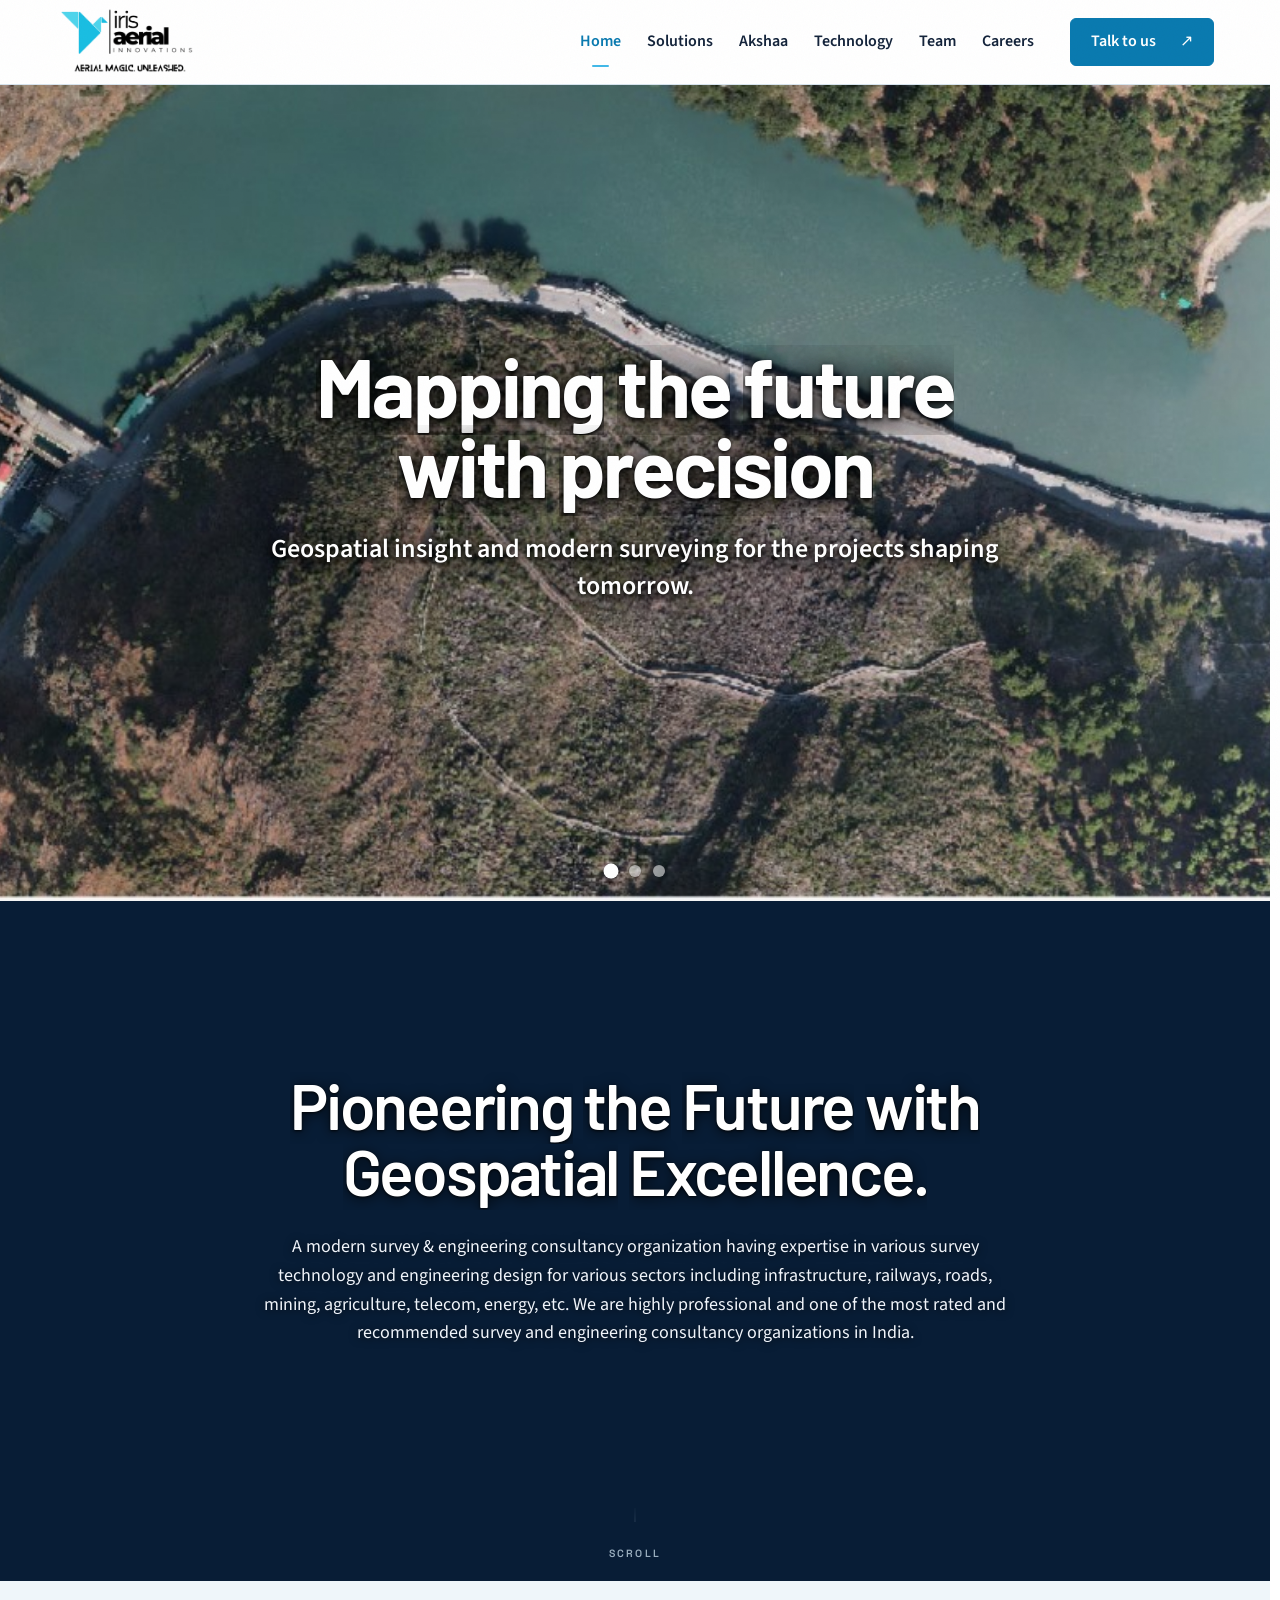
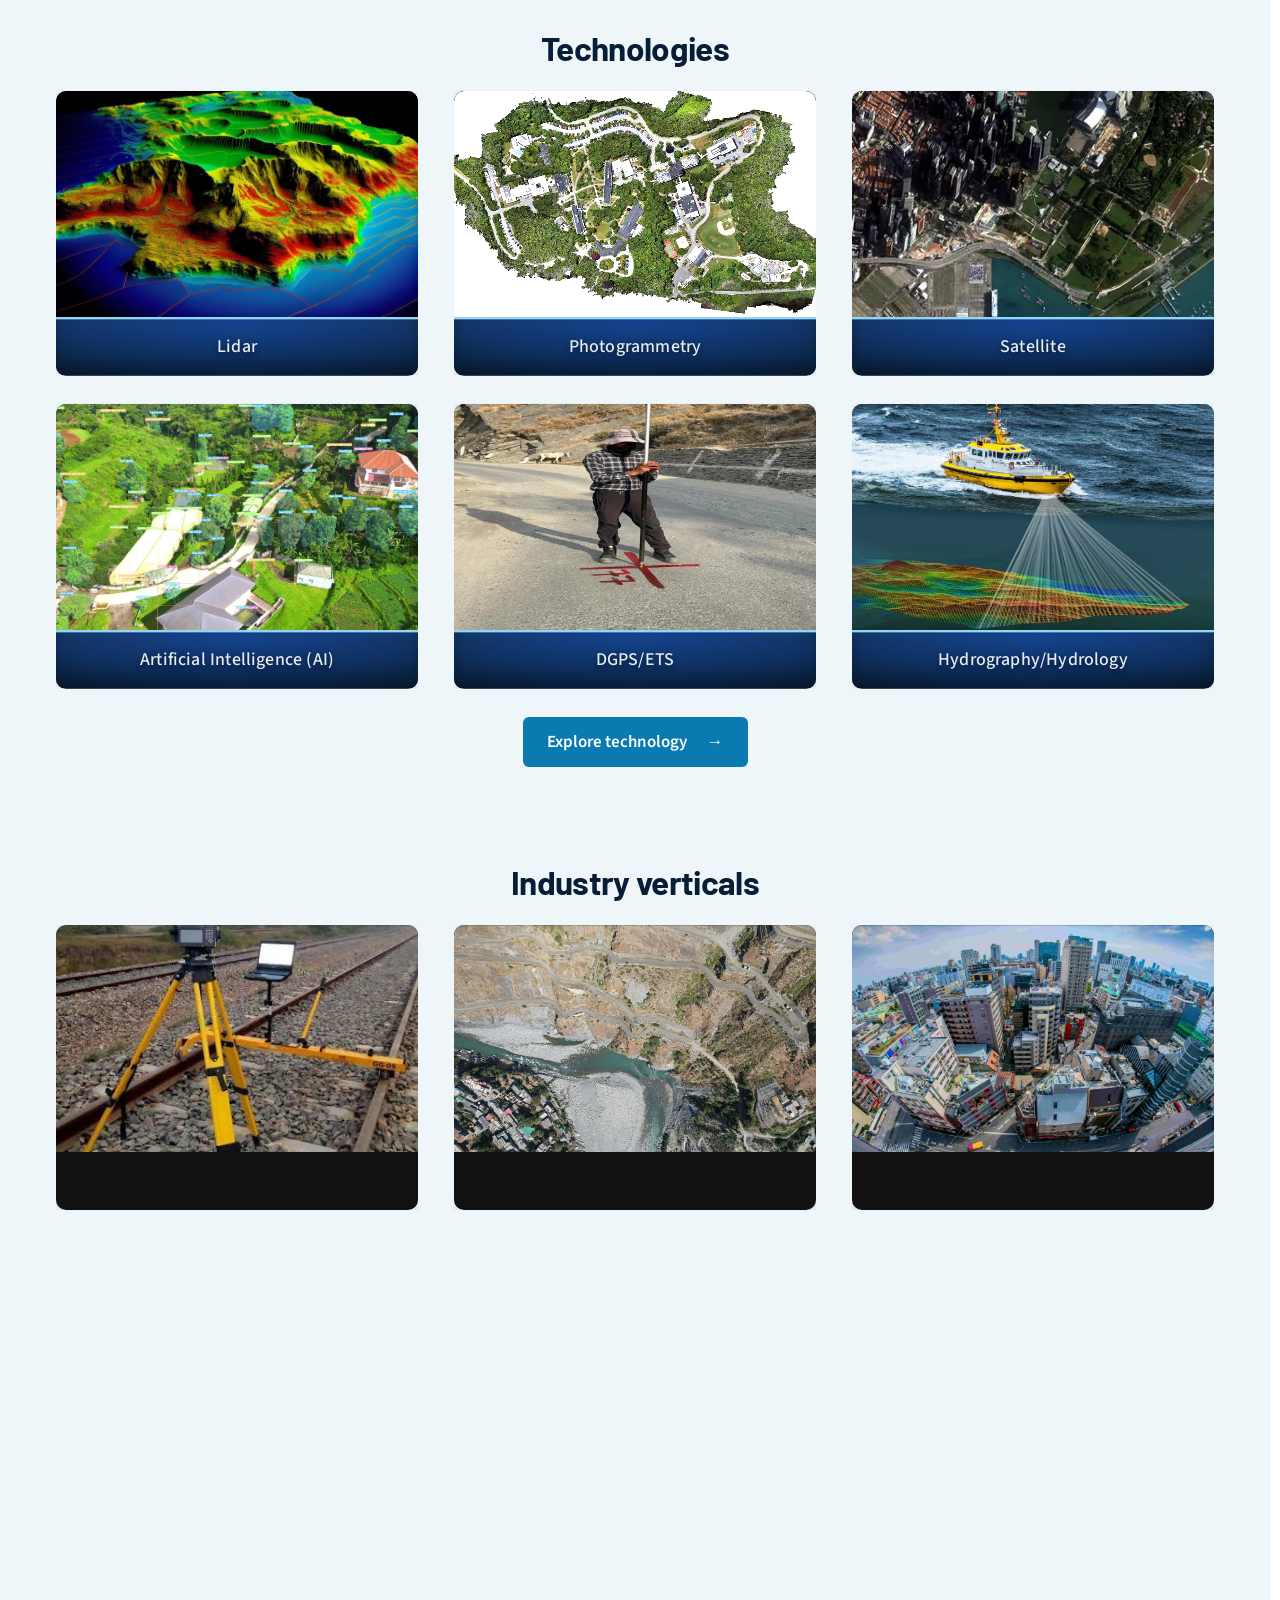
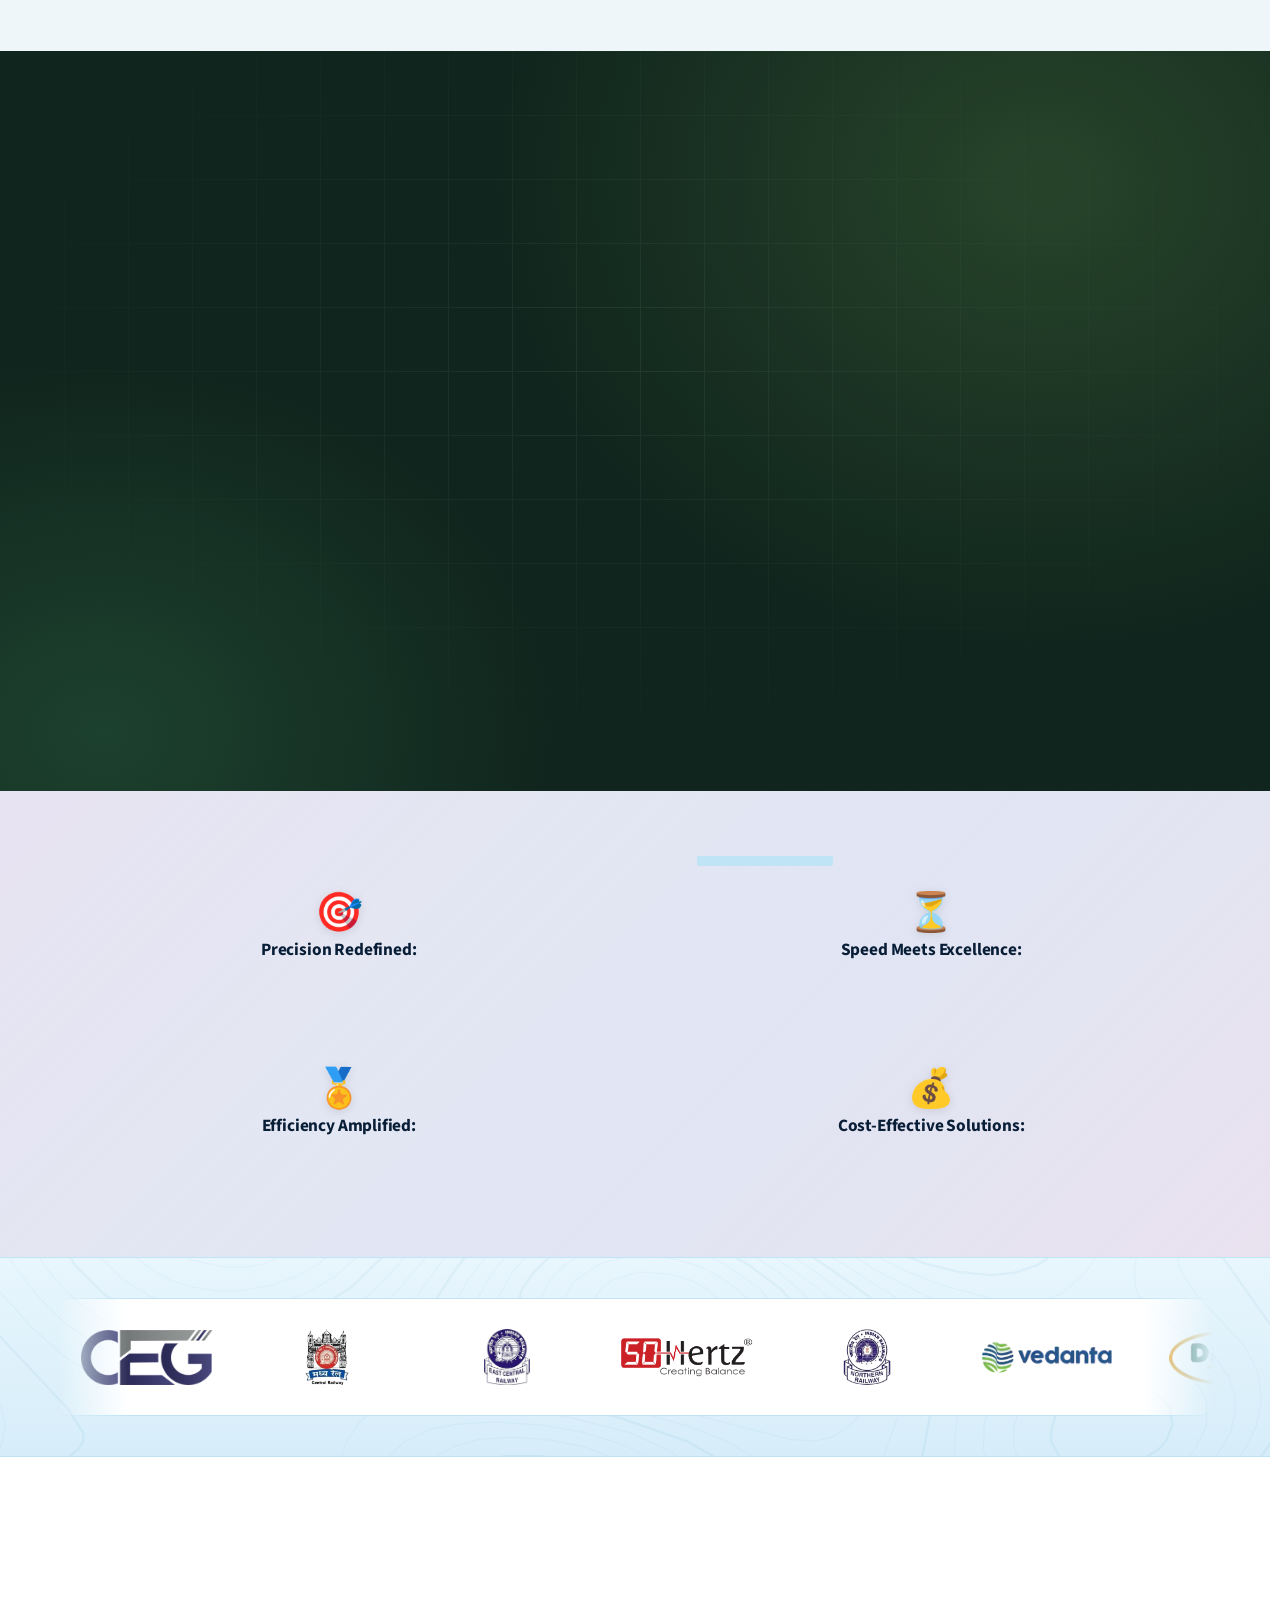
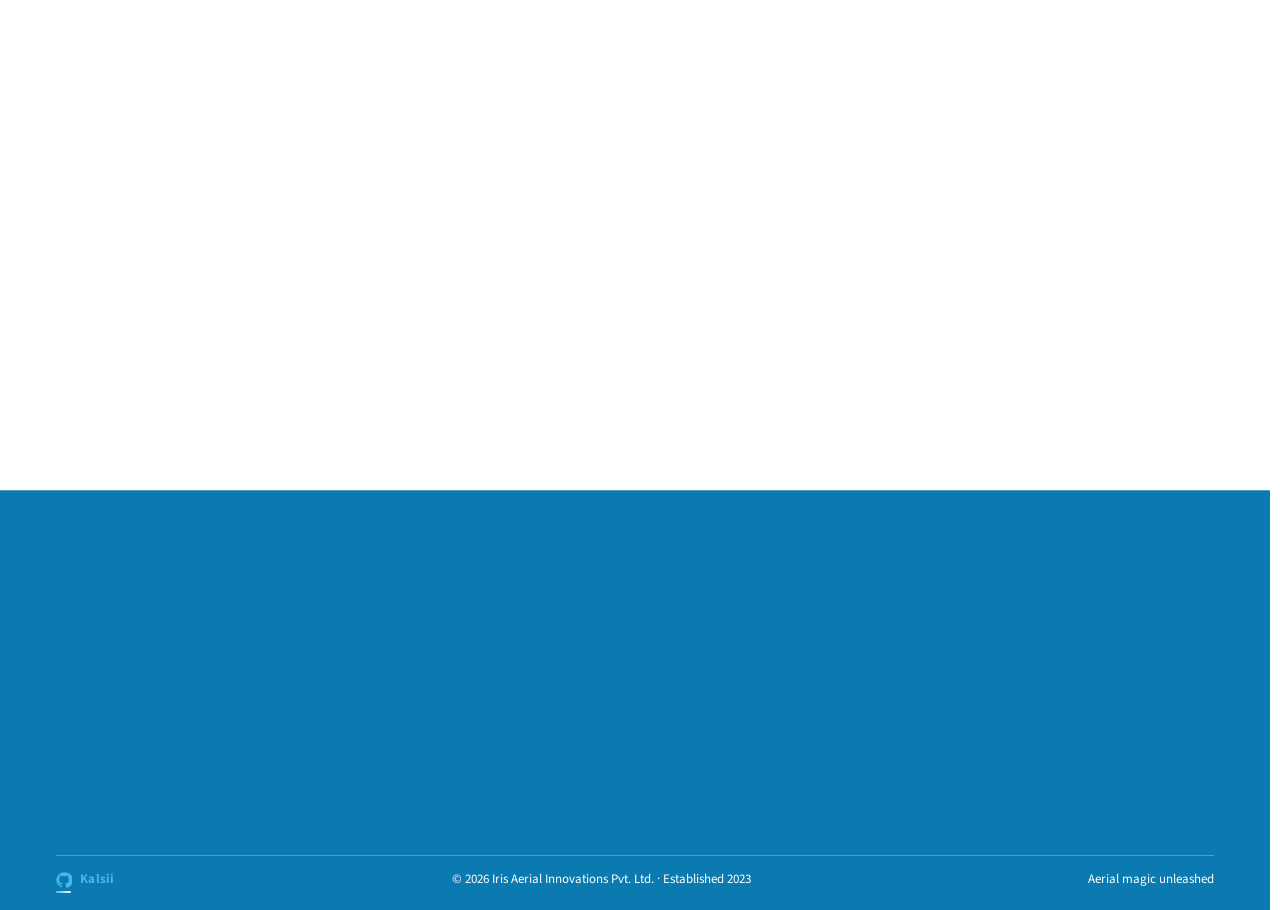
<file: index.html>
<!doctype html>
<html lang="en">

<head>
  <meta charset="utf-8" />
  <meta content="width=device-width, initial-scale=1" name="viewport" />
  <meta
    content="Iris Aerial Innovations delivers UAV surveying, geospatial intelligence, engineering-grade mapping, and Akshaa AI solutions."
    name="description" />
  <meta content="#0b2a46" name="theme-color" />
  <script>
    // Previewers often report "reduce motion" from the OS; default to full motion unless set explicitly.
    if (!document.documentElement.dataset.motion) document.documentElement.dataset.motion = "full";
  </script>
  <title>
    Iris Aerial Innovations | Surveying, mapping &amp; geospatial intelligence
  </title>
  <link as="font" crossorigin="" href="assets/fonts/barlow-600-latin.woff2" rel="preload" type="font/woff2" />
  <link as="font" crossorigin="" href="assets/fonts/source-sans-3-latin.woff2" rel="preload" type="font/woff2" />
  <link href="styles.css?v=202611031546" rel="stylesheet" />
  <link href="pages.css?v=202611031620" rel="stylesheet" />
  <link href="motion.css?v=202611031610" rel="stylesheet" />
  <link href="character.css?v=202610291700" rel="stylesheet" />
  <link href="team.css?v=4" rel="stylesheet" />
  <link href="assets/brand-symbol.png" rel="icon" type="image/png" />
</head>

<body>
  <a class="skip" href="#main-content"> Skip to content </a>
  <header class="site-header">
    <div class="shell header-inner">
      <a aria-label="Iris Aerial Innovations home" class="brand" data-page="home" href="#home">
        <img alt="Iris Aerial Innovations" height="778" src="assets/brand-logo.png" width="1400" />
      </a>
      <nav aria-label="Main navigation" class="desktop-nav">
        <a aria-current="page" class="nav-button" data-page="home" href="#home">
          Home
        </a>
        <a class="nav-button" data-page="solutions" href="#solutions">
          Solutions
        </a>
        <a class="nav-button" data-page="akshaa" href="#akshaa"> Akshaa </a>
        <a class="nav-button" data-page="technology" href="#technology">
          Technology
        </a>
        <a class="nav-button" data-page="team" href="#team"> Team </a>
        <a class="nav-button" data-page="careers" href="#careers">
          Careers
        </a>
      </nav>
      <button class="header-contact" onclick="irisOpenContact('Project enquiry for Iris Aerial')" type="button">
        Talk to us
        <span aria-hidden="true"> ↗ </span>
      </button>
      <button aria-controls="mobile-nav" aria-expanded="false" aria-label="Open navigation" class="menu-toggle"
        onclick="irisToggleMenu()" type="button">
        <span> </span>
      </button>
    </div>
    <nav aria-label="Mobile navigation" class="mobile-nav" id="mobile-nav" inert="">
      <a aria-current="page" class="nav-button" data-page="home" href="#home">
        Home
      </a>
      <a class="nav-button" data-page="solutions" href="#solutions">
        Solutions
      </a>
      <a class="nav-button" data-page="akshaa" href="#akshaa"> Akshaa </a>
      <a class="nav-button" data-page="technology" href="#technology">
        Technology
      </a>
      <a class="nav-button" data-page="team" href="#team"> Team </a>
      <a class="nav-button" data-page="careers" href="#careers"> Careers </a>
    </nav>
  </header>
  <main id="main-content">
    <section class="page" id="home">
      <section aria-label="Iris Aerial highlights" aria-roledescription="carousel" class="home-carousel">
        <article aria-roledescription="slide" class="home-carousel-slide is-active">
          <img alt="" aria-hidden="true" class="home-carousel-image" fetchpriority="high"
            src="assets/extra_images/mapping_the_future.jpg" />
          <div class="home-carousel-copy">
            <h2>Mapping the future with precision</h2>
            <p>Geospatial insight and modern surveying for the projects shaping tomorrow.</p>
          </div>
        </article>
        <article aria-hidden="true" aria-roledescription="slide" class="home-carousel-slide" inert>
          <img alt="" aria-hidden="true" class="home-carousel-image" loading="lazy"
            src="assets/akshaa/satellite-port.jpeg" />
          <div class="home-carousel-copy">
            <h2>Your challenge is our passion</h2>
            <p>We bring accurate data, thoughtful engineering and dependable delivery to every site.</p>
          </div>
        </article>
        <article aria-hidden="true" aria-roledescription="slide" class="home-carousel-slide" inert>
          <img alt="" aria-hidden="true" class="home-carousel-image" loading="lazy"
            src="assets/extra_images/dragon-capsule-snowy-earth.png" />
          <div class="home-carousel-copy">
            <h2>Innovative solutions</h2>
            <p>Empowering better decisions with aerial intelligence and geospatial technology.</p>
          </div>
        </article>
        <div aria-label="Carousel controls" class="home-carousel-controls">
          <div aria-label="Choose a slide" class="home-carousel-dots" role="group"></div>
        </div>
        <span aria-live="polite" class="visually-hidden home-carousel-status" role="status"></span>
      </section>
      <div class="hero">
        <div class="shell hero-grid">
          <div class="hero-copy">
            <h1 tabindex="-1">Pioneering the Future with Geospatial Excellence.</h1>
            <p>
              A modern survey &amp; engineering consultancy organization having expertise in various survey technology and engineering design for various sectors including infrastructure, railways, roads, mining, agriculture, telecom, energy, etc. We are highly professional and one of the most rated and recommended survey and engineering consultancy organizations in India.
            </p>
          </div>
          <div aria-label="Iris Aerial drone survey field background video" class="project-atlas">
            <video autoplay muted loop playsinline preload="auto" class="hero-video"
              style="position: absolute; inset: 0; width: 100%; height: 100%; object-fit: cover; object-position: 70% 50%;">
              <source src="assets/home_video/home-hero.mp4" type="video/mp4" />
            </video>
          </div>
          <div aria-hidden="true" class="scroll-cue">
            <i></i>
            Scroll
          </div>
        </div>
      </div>
      <!-- ═══════════ Technologies Section (from old website) ═══════════ -->
      <section aria-labelledby="home-tech-title" class="section home-technologies">
        <div class="shell">
          <h2 class="heading home-tech-heading" id="home-tech-title">Technologies</h2>
          <div class="home-tech-grid">
            <article class="home-tech-card" tabindex="0"><div class="tech-flip"><div class="tech-front">
              <div class="home-tech-card-img">
                <img alt="LiDAR 3D digital elevation model and terrain survey" height="490" loading="lazy"
                  src="assets/technology/lidar-terrain-3d.jpg" width="735" />
              </div>
              <div class="home-tech-card-label">Lidar</div></div><div class="tech-back"><h3>Lidar</h3><p>Laser-scanned point clouds give us millimetre-accurate terrain models, even beneath dense vegetation.</p></div></div></article>
            <article class="home-tech-card" tabindex="0"><div class="tech-flip"><div class="tech-front">
              <div class="home-tech-card-img">
                <img alt="Drone photogrammetry aerial surveying and field mapping" height="518" loading="lazy"
                  src="assets/extra_images/pg.jpg" width="1024" />
              </div>
              <div class="home-tech-card-label">Photogrammetry</div></div><div class="tech-back"><h3>Photogrammetry</h3><p>Overlapping drone photos become orthomosaics, contours and 3D models, checked against ground control.</p></div></div></article>
            <article class="home-tech-card" tabindex="0"><div class="tech-flip"><div class="tech-front">
              <div class="home-tech-card-img">
                <img alt="High-resolution satellite imagery of coastal port and urban landscape" height="682" loading="lazy"
                  src="assets/technology/satellite-urban-port.jpg" width="1024" />
              </div>
              <div class="home-tech-card-label">Satellite</div></div><div class="tech-back"><h3>Satellite</h3><p>We turn high-resolution imagery into change maps and land-use insight for large areas.</p></div></div></article>
            <article class="home-tech-card" tabindex="0"><div class="tech-flip"><div class="tech-front">
              <div class="home-tech-card-img">
                <img alt="Artificial Intelligence (AI) drone system for real-time object detection and geospatial analysis" height="600" loading="lazy"
                  src="assets/akshaa/urban-park.jpg" width="800" />
              </div>
              <div class="home-tech-card-label">Artificial Intelligence (AI)</div></div><div class="tech-back"><h3>Artificial Intelligence (AI)</h3><p>Custom models detect objects and changes in imagery, then flag them for review.</p></div></div></article>
            <article class="home-tech-card" tabindex="0"><div class="tech-flip"><div class="tech-front">
              <div class="home-tech-card-img">
                <img alt="Differential GPS (DGPS) satellite constellation and base station correction workflow" height="308" loading="lazy"
                  src="assets/extra_images/DGPS.webp" width="486" />
              </div>
              <div class="home-tech-card-label">DGPS/ETS</div></div><div class="tech-back"><h3>DGPS/ETS</h3><p>RTK-grade control points and total-station checks keep every survey tied to ground truth.</p></div></div></article>
            <article class="home-tech-card" tabindex="0"><div class="tech-flip"><div class="tech-front">
              <div class="home-tech-card-img">
                <img alt="Hydrographic survey vessel mapping seabed bathymetry with multibeam echo sounder" height="539" loading="lazy"
                  src="assets/technology/hydrography-multibeam-sonar.jpg" width="1024" />
              </div>
              <div class="home-tech-card-label">Hydrography/Hydrology</div></div><div class="tech-back"><h3>Hydrography/Hydrology</h3><p>Multibeam sonar and echo sounders map seabed depths for ports, rivers and reservoirs.</p></div></div></article>
          </div>
          <div class="home-section-actions">
            <a class="button primary" data-page="technology" href="#technology">
              Explore technology
              <span aria-hidden="true" class="arrow"> → </span>
            </a>
          </div>
        </div>
      </section>

      <!-- ═══════════ Solutions (Industry Verticals) Section ═══════════ -->
      <section aria-labelledby="home-solutions-title" class="section home-technologies home-solutions-verticals">
        <div class="shell">
          <h2 class="heading home-tech-heading" id="home-solutions-title">Industry verticals</h2>
          <div class="home-tech-grid">
            <a class="home-tech-card" data-page="solutions" href="#solutions" aria-label="Railway Solutions"><div class="tech-flip"><div class="tech-front">
              <div class="home-tech-card-img">
                <img alt="Railway surveying and infrastructure solutions" height="518" loading="lazy"
                  src="assets/extra_images/rail_survey.jpg" width="1024" />
              </div>
              <div class="home-tech-card-label">Railway</div></div><div class="tech-back"><h3>Railway</h3><p>Corridor surveys for alignment, track geometry and yard planning, delivered engineering-ready.</p></div></div></a>
            <a class="home-tech-card" data-page="solutions" href="#solutions" aria-label="Road Solutions"><div class="tech-flip"><div class="tech-front">
              <div class="home-tech-card-img">
                <img alt="Road condition monitoring and highway engineering surveys" height="518" loading="lazy"
                  src="assets/extra_images/one_design.jpeg" width="1024" />
              </div>
              <div class="home-tech-card-label">Road</div></div><div class="tech-back"><h3>Road</h3><p>Highway topography and condition surveys that support design, widening and rehabilitation.</p></div></div></a>
            <a class="home-tech-card" data-page="solutions" href="#solutions" aria-label="Rural and Urban Solutions"><div class="tech-flip"><div class="tech-front">
              <div class="home-tech-card-img">
                <img alt="Rural and urban GIS digitization, 3D digital twins and cadastral mapping" height="518" loading="lazy"
                  src="assets/verticals/rural_urban.webp" width="1024" />
              </div>
              <div class="home-tech-card-label">Rural &amp; Urban</div></div><div class="tech-back"><h3>Rural &amp; Urban</h3><p>GIS digitisation, cadastral mapping and 3D city models for confident planning.</p></div></div></a>
            <a class="home-tech-card" data-page="solutions" href="#solutions" aria-label="Agriculture Solutions"><div class="tech-flip"><div class="tech-front">
              <div class="home-tech-card-img">
                <img alt="Agriculture and irrigation planning, crop health and watershed management" height="518" loading="lazy"
                  src="assets/verticals/agriculture.webp" width="1024" />
              </div>
              <div class="home-tech-card-label">Agriculture</div></div><div class="tech-back"><h3>Agriculture</h3><p>Crop-health, irrigation and watershed mapping that helps farms and agencies decide faster.</p></div></div></a>
            <a class="home-tech-card" data-page="solutions" href="#solutions" aria-label="Mining Solutions"><div class="tech-flip"><div class="tech-front">
              <div class="home-tech-card-img">
                <img alt="Mine pit and dump management, volume surveys and slope stability" height="518" loading="lazy"
                  src="assets/verticals/mine.webp" width="1024" />
              </div>
              <div class="home-tech-card-label">Mine</div></div><div class="tech-back"><h3>Mine</h3><p>Pit and dump volumes, slope checks and progress surveys, repeatable every cycle.</p></div></div></a>
            <a class="home-tech-card" data-page="solutions" href="#solutions" aria-label="Water Solutions"><div class="tech-flip"><div class="tech-front">
              <div class="home-tech-card-img">
                <img alt="Water surveying, dam inspections, flood monitoring and hydrology" height="518" loading="lazy"
                  src="assets/verticals/water.webp" width="1024" />
              </div>
              <div class="home-tech-card-label">Water</div></div><div class="tech-back"><h3>Water</h3><p>Dam, canal and flood-plain surveys with bathymetry for safer water management.</p></div></div></a>
          </div>
          <div class="home-section-actions">
            <a class="button primary" data-page="solutions" href="#solutions">
              Explore industry verticals
              <span aria-hidden="true" class="arrow"> → </span>
            </a>
          </div>
        </div>
      </section>
      <section class="section change-section">
        <div class="shell change-story">
          <div class="change-copy">
            <span class="ak-intro-headline">Introducing Akshaa</span>
            <h2>
              See what changed
              <em>before anyone reports it.</em>
            </h2>
            <p>
              Akshaa reads drone, aerial and satellite imagery, surfaces the
              objects and changes that matter, and keeps every finding pinned
              to the frame it came from.
            </p>
            <div class="change-readout">
              <div>
                <b> Detect </b>
                Objects and assets
              </div>
              <div>
                <b> Compare </b>
                Captures over time
              </div>
              <div>
                <b> Review </b>
                Analyst in the loop
              </div>
            </div>
            <a class="button primary" data-page="akshaa" href="#akshaa">
              Explore Akshaa
              <span aria-hidden="true" class="arrow"> → </span>
            </a>
          </div>
          <div class="change-collage">
            <figure class="change-frame">
              <div class="akshaa-grid-gallery">
                <button aria-label="Enlarge urban buildings segmentation" class="image-open"
                  onclick="irisPreviewImage(this)" type="button">
                  <img alt="Urban buildings segmentation" height="1080" loading="lazy"
                    src="assets/akshaa/urban-buildings.jpg" width="1920" />
                </button>
                <button aria-label="Enlarge urban rail corridor analysis" class="image-open"
                  onclick="irisPreviewImage(this)" type="button">
                  <img alt="Urban rail corridor analysis" height="2160" loading="lazy"
                    src="assets/akshaa/urban-rail.jpg" width="3840" />
                </button>
                <button aria-label="Enlarge tank detections" class="image-open"
                  onclick="irisPreviewImage(this)" type="button">
                  <img alt="Tank detections" height="280" loading="lazy"
                    src="assets/akshaa/tank-detections.jpeg" width="260" />
                </button>
                <button aria-label="Enlarge defence object detection" class="image-open"
                  onclick="irisPreviewImage(this)" type="button">
                  <img alt="Defence object detection" height="883" loading="lazy"
                    src="assets/akshaa/defence-object-detection.jpeg" width="878" />
                </button>
              </div>
              <figcaption>
                Object detection / automated multi-sensor imagery intelligence
              </figcaption>
            </figure>
          </div>
        </div>
      </section>
      <!-- ═══════════ Why Enterprises Trust Us ═══════════ -->
      <section aria-labelledby="enterprise-trust-title" class="section enterprise-trust">
        <div class="shell">
          <h2 class="heading enterprise-trust-heading" id="enterprise-trust-title">
            Why Enterprises <span class="hl">Trust Us</span>
          </h2>
          <div class="enterprise-trust-grid">
            <article class="trust-item">
              <span class="trust-emoji" aria-hidden="true">🎯</span>
              <h3>Precision Redefined:</h3>
              <p>
                Iris Aerial employs state-of-the-art technology to deliver unparalleled accuracy
                in data capture, ensuring your enterprise's requirements are met with unmatched precision.
              </p>
            </article>
            <article class="trust-item">
              <span class="trust-emoji" aria-hidden="true">⏳</span>
              <h3>Speed Meets Excellence:</h3>
              <p>
                Experience lightning-fast mapping and surveying services from Iris Aerial that
                outperform traditional methods, saving you time and resources without compromising quality.
              </p>
            </article>
            <article class="trust-item">
              <span class="trust-emoji" aria-hidden="true">🏅</span>
              <h3>Efficiency Amplified:</h3>
              <p>
                Harness the power of advanced drone technology and streamlined processes with
                Iris Aerial to achieve faster project turnarounds and elevated operational efficiency.
              </p>
            </article>
            <article class="trust-item">
              <span class="trust-emoji" aria-hidden="true">💰</span>
              <h3>Cost-Effective Solutions:</h3>
              <p>
                With extensive industry experience, Iris Aerial ensures you get exceptional results
                tailored to your project's needs, maximizing value without breaking the budget.
              </p>
            </article>
          </div>
        </div>
      </section>
      <section aria-label="Selected Iris Aerial clientele" class="client-band">
        <div class="marquee">
          <div class="client-set">
            <div class="client-logo">
              <div class="client-logo-art" style="--client-image-width: 134.758px; --client-image-height: 54.770px; --client-image-left: 0.000px; --client-image-top: 0.615px">
                <img alt="CEG logo" height="139" src="assets/clients/ceg.png" width="342" />
              </div>
              <span> CEG </span>
            </div>
            <div class="client-logo">
              <div class="client-logo-art" style="--client-image-width: 47.467px; --client-image-height: 58.133px; --client-image-left: 42.667px; --client-image-top: -0.800px">
                <img alt="Central Railway logo" height="218" src="assets/clients/central-railway.png" width="178" />
              </div>
              <span> Central Railway </span>
            </div>
            <div class="client-logo">
              <div class="client-logo-art" style="--client-image-width: 46.667px; --client-image-height: 56.000px; --client-image-left: 42.667px; --client-image-top: 0.000px">
                <img alt="Eastern Railway logo" height="246" src="assets/clients/eastern-railway.png" width="205" />
              </div>
              <span> Eastern Railway </span>
            </div>
            <div class="client-logo">
              <div class="client-logo-art" style="--client-image-width: 133.187px; --client-image-height: 48.054px; --client-image-left: 0.000px; --client-image-top: 2.787px">
                <img alt="50Hertz logo" height="162" src="assets/clients/50hertz.png" width="449" />
              </div>
              <span> 50Hertz </span>
            </div>
            <div class="client-logo">
              <div class="client-logo-art" style="--client-image-width: 48.774px; --client-image-height: 58.409px; --client-image-left: 41.613px; --client-image-top: -1.806px">
                <img alt="Northern Railway logo" height="194" src="assets/clients/northern-railway.png" width="162" />
              </div>
              <span> Northern Railway </span>
            </div>
            <div class="client-logo">
              <div class="client-logo-art" style="--client-image-width: 143.051px; --client-image-height: 54.642px; --client-image-left: -6.753px; --client-image-top: 1.293px">
                <img alt="Vedanta logo" height="89" src="assets/clients/vedanta.png" width="233" />
              </div>
              <span> Vedanta </span>
            </div>
            <div class="client-logo">
              <div class="client-logo-art" style="--client-image-width: 116.667px; --client-image-height: 67.667px; --client-image-left: 7.667px; --client-image-top: -5.250px">
                <img alt="DMIA client logo" height="116" loading="lazy" src="assets/clients/dmia.png" width="200" />
              </div>
              <span> DMIA </span>
            </div>
            <div class="client-logo">
              <div class="client-logo-art" style="--client-image-width: 57.143px; --client-image-height: 57.143px; --client-image-left: 37.357px; --client-image-top: -0.429px">
                <img alt="Northeast Frontier Railway logo" height="400" src="assets/clients/northeast-frontier-railway.png" width="400" />
              </div>
              <span> Northeast Frontier Railway </span>
            </div>
            <div class="client-logo">
              <div class="client-logo-art" style="--client-image-width: 86.822px; --client-image-height: 86.822px; --client-image-left: 16.512px; --client-image-top: -19.969px">
                <img alt="SA Infrastructure Consultants logo" height="200" src="assets/clients/sa-infra.png" width="200" />
              </div>
              <span> SA Infrastructure Consultants </span>
            </div>
            <div class="client-logo">
              <div class="client-logo-art" style="--client-image-width: 140.088px; --client-image-height: 50.032px; --client-image-left: -4.003px; --client-image-top: 3.026px">
                <img alt="SRK Consulting logo" height="600" src="assets/clients/srk-consulting.png" width="1680" />
              </div>
              <span> SRK Consulting </span>
            </div>
            <div class="client-logo">
              <div class="client-logo-art" style="--client-image-width: 64.291px; --client-image-height: 56.000px; --client-image-left: 33.855px; --client-image-top: 0.000px">
                <img alt="ICT logo" height="1952" src="assets/clients/ict.jpg" width="2241" />
              </div>
              <span> ICT </span>
            </div>
            <div class="client-logo">
              <div class="client-logo-art" style="--client-image-width: 73.085px; --client-image-height: 56.949px; --client-image-left: 29.458px; --client-image-top: -0.949px">
                <img alt="Lion Group India logo" height="120" src="assets/clients/lion-group.png" width="154" />
              </div>
              <span> Lion Group India </span>
            </div>
            <div class="client-logo">
              <div class="client-logo-art">
                <img alt="SMEC logo" height="44" src="assets/clients/smec-on-light.svg" width="177" />
              </div>
              <span> SMEC </span>
            </div>
            <div class="client-logo">
              <div class="client-logo-art" style="--client-image-width: 132.000px; --client-image-height: 27.789px; --client-image-left: 0.000px; --client-image-top: 14.105px">
                <img alt="Tractebel logo" height="80" src="assets/clients/tractebel.png" width="380" />
              </div>
              <span> Tractebel </span>
            </div>
            <div class="client-logo">
              <div class="client-logo-art" style="--client-image-width: 134.694px; --client-image-height: 45.411px; --client-image-left: -1.924px; --client-image-top: 5.872px">
                <img alt="Arkitechno logo" height="118" src="assets/clients/arkitechno.png" width="350" />
              </div>
              <span> Arkitechno </span>
            </div>
            <div class="client-logo">
              <div class="client-logo-art">
                <img alt="Larsen &amp; Toubro logo" height="56" src="assets/clients/larsen-toubro-on-light.svg" width="303" />
              </div>
              <span> Larsen &amp; Toubro </span>
            </div>
            <div class="client-logo">
              <div class="client-logo-art">
                <img alt="Assystem logo" height="57" src="assets/clients/assystem.svg" width="80" />
              </div>
              <span> Assystem </span>
            </div>
            <div class="client-logo">
              <div class="client-logo-art" style="--client-image-width: 64.164px; --client-image-height: 64.164px; --client-image-left: 33.990px; --client-image-top: -4.010px">
                <img alt="Chaitanya Projects Consultancy (CPC) logo" height="448" src="assets/clients/cpc.png" width="448" />
              </div>
              <span> Chaitanya Projects Consultancy (CPC) </span>
            </div>
            <div class="client-logo">
              <div class="client-logo-art">
                <img alt="Border Roads Organisation (BRO) logo" height="279" src="assets/clients/bro.svg" width="359" />
              </div>
              <span> Border Roads Organisation (BRO) </span>
            </div>
            <div class="client-logo">
              <div class="client-logo-art">
                <img alt="Indian Army logo" height="214" src="assets/clients/indian-army.svg" width="214" />
              </div>
              <span> Indian Army </span>
            </div>
            <div class="client-logo">
              <div class="client-logo-art" style="--client-image-width: 73.068px; --client-image-height: 73.068px; --client-image-left: 27.297px; --client-image-top: -7.592px">
                <img alt="Rodic Consultants logo" height="1280" src="assets/clients/rodic.png" width="1280" />
              </div>
              <span> Rodic Consultants </span>
            </div>
          </div>
        </div>
      </section>
      <section class="section visit-home" id="contact">
        <div class="shell">
          <div class="visit-grid">
            <div class="map-preview">
              <iframe loading="lazy" referrerpolicy="no-referrer-when-downgrade"
                src="https://www.google.com/maps?cid=3752678949204386964&amp;q=Iris+Aerial+Innovations+Pvt+Ltd&amp;z=17&amp;output=embed"
                title="Map preview for the Iris Aerial head office in Dwarka">
              </iframe>
              <div class="map-badge">
                <span> Office / New Delhi </span>
                <strong>Head Office, Dwarka</strong>
              </div>
            </div>
            <div class="visit-copy">
              <h2 tabindex="-1">
                Discuss your project with our team.
              </h2>
              <p>
                Share your project location, scope, design stage and accuracy
                requirements. Our team will recommend a survey and data-capture
                approach tailored to your objectives.
              </p>
              <div class="address-card">
                <span> Address </span>
                <address>
                  B-142, Sector 8, Dwarka
                  <br />
                  Opposite Pathway Library
                  <br />
                  New Delhi, Delhi 110077
                </address>
              </div>
              <div class="visit-actions">
                <a class="contact-text-link"
                  href="mailto:info@irisaerial.in?subject=Project%20enquiry%20for%20Iris%20Aerial"
                  id="project-email-link">
                  Email us
                  <span aria-hidden="true"> ↗ </span>
                </a>
                <a class="contact-text-link" href="https://www.google.com/maps?cid=3752678949204386964" rel="noreferrer"
                  target="_blank">
                  Open directions
                  <span aria-hidden="true"> ↗ </span>
                </a>
              </div>
            </div>
          </div>
        </div>
      </section>
    </section>
    <section class="page" hidden="" id="solutions">
      <header class="solutions-hero">
        <div class="shell solutions-hero-grid">
          <div class="solutions-hero-copy">
            <h1 tabindex="-1">Survey and mapping<br />services</h1>
          </div>
        </div>
      </header>
      <section class="section solution-portfolio">
        <div class="shell">
          <div class="section-head">
            <div>
              <h2 class="heading">Sectors we <span class="hl">work in</span></h2>
            </div>
          </div>
          <div class="solution-families">
            <article class="solution-family rail" id="solution-rail">
              <div class="service-media">
                <button aria-label="Enlarge Iris Aerial field colleagues beside a railway corridor" class="image-open"
                  onclick="irisPreviewImage(this)" type="button">
                  <img alt="Iris Aerial field colleagues beside a railway corridor" height="900" loading="lazy"
                    src="assets/extra_images/railway.jpeg" width="1350" />
                </button>
              </div>
              <div class="service-copy">
                <h2>Railway surveys</h2>
                <p>
                  Topography, alignment, structures, yards, drainage, and
                  existing assets are captured as one coordinated base for new
                  lines, doubling, and detailed engineering.
                </p>
                <div class="solution-spec">
                  <p><strong>Methods:</strong> UAV photogrammetry · DGPS/RTK · total station · levelling · GPR</p>
                  <p><strong>Outputs:</strong> Alignment plans · L-sections · cross-sections · ESP/yard plans · orthomosaics</p>
                </div>
              </div>
            </article>
            <article class="solution-family road" id="solution-road">
              <div class="service-media">
                <button aria-label="Enlarge Aerial road network with mapped infrastructure features" class="image-open"
                  onclick="irisPreviewImage(this)" type="button">
                  <img alt="Aerial road network with mapped infrastructure features" height="2160" loading="lazy"
                    src="assets/extra_images/roads_highway.jpeg" width="3840" />
                </button>
              </div>
              <div class="service-copy">
                <h2>Roads &amp; highways</h2>
                <p>
                  Mountain corridors and long rights of way are mapped with
                  the capture method suited to access, vegetation, relief, and
                  design accuracy.
                </p>
                <div class="solution-spec">
                  <p><strong>Methods:</strong> RGB UAV · UAV LiDAR · GNSS/IMU · stereo satellite</p>
                  <p><strong>Outputs:</strong> DTM/DSM · contours · orthophoto · profiles · route constraints</p>
                </div>
              </div>
            </article>
            <article class="solution-family city" id="solution-city">
              <div class="service-media">
                <button aria-label="Enlarge Infra and railway features identified in aerial imagery" class="image-open"
                  onclick="irisPreviewImage(this)" type="button">
                  <img alt="Infra and railway features identified in aerial imagery" height="2160" loading="lazy"
                    src="assets/extra_images/urban_mapping.jpeg" width="3840" />
                </button>
              </div>
              <div class="service-copy">
                <h2>Infra &amp; land mapping</h2>
                <p>
                  Reality capture, feature extraction, and GIS-ready layers
                  help planners read land use, infrastructure, drainage, and
                  change without separating the map from its source.
                </p>
                <div class="solution-spec">
                  <p><strong>Best suited to:</strong> Master plans · campuses · SEZs · utility and asset inventories</p>
                  <p><strong>Outputs:</strong> Base maps · 3D context · land-use layers · planning exhibits</p>
                </div>
              </div>
            </article>
            <article class="solution-family mine" id="solution-mine">
              <div class="service-media">
                <button aria-label="Enlarge Iris Aerial field team surveying an earthworks site" class="image-open"
                  onclick="irisPreviewImage(this)" type="button">
                  <img alt="Iris Aerial field team surveying an earthworks site" height="900" loading="lazy"
                    src="assets/extra_images/mining.jpeg" width="1350" />
                </button>
              </div>
              <div class="service-copy">
                <h2>Mining &amp; earthworks</h2>
                <p>
                  Repeatable terrain capture supports volume review, pit and
                  dump mapping, slope context, and pre/post activity
                  comparisons.
                </p>
                <div class="solution-spec">
                  <p><strong>Methods:</strong> UAV mapping · LiDAR · point clouds · surface comparison</p>
                  <p><strong>Outputs:</strong> Volumes · terrain surfaces · contours · change packages</p>
                </div>
              </div>
            </article>
            <article class="solution-family water" id="solution-water">
              <div class="service-media">
                <button aria-label="Enlarge Agricultural landscape with geospatial feature annotations"
                  class="image-open" onclick="irisPreviewImage(this)" type="button">
                  <img alt="Agricultural landscape with geospatial feature annotations" height="2160" loading="lazy"
                    src="assets/extra_images/echosounder.jpeg" width="3840" />
                </button>
              </div>
              <div class="service-copy">
                <h2>Water &amp; irrigation</h2>
                <p>
                  Hydrographic and aerial observations are brought together
                  for reservoirs, channels, dams, watersheds, irrigation, and
                  flood-sensitive landscapes.
                </p>
                <div class="solution-spec">
                  <p><strong>Methods:</strong> Bathymetry · UAV survey · GNSS control · watershed analysis</p>
                  <p><strong>Outputs:</strong> Depth surfaces · sections · capacity · drainage and catchment maps</p>
                </div>
              </div>
            </article>
          </div>
        </div>
      </section>

      <section class="section case-gallery">
        <div class="shell">
          <div class="section-head">
            <div>
              <h2 class="heading">Case Studies</h2>
            </div>
          </div>
          <div class="case-visual-grid">
            <article class="case-visual chamba">
              <button aria-label="Enlarge Dhansiri to Naojan rail corridor" class="image-open"
                onclick="irisPreviewImage(this)" type="button">
                <img alt="Dhansiri to Naojan rail corridor" height="478" loading="lazy"
                  src="assets/extra_images/one_design.jpeg" width="1045" />
              </button>
              <div>
                <span> Chamba · NH 154A </span>
                <h3>Photogrammetry in difficult mountain terrain</h3>
                <p>
                  We carried out a detailed topographical survey using drone-based photogrammetry for NH 154A. Data acquisition supported feasibility studies and detailed engineering for the rehabilitation and upgradation of the highway.
                </p>
                <p class="case-hero-caption">
                  NH 154A, Chamba · Photogrammetry &amp; ground survey
                </p>
              </div>
            </article>
            <article class="case-visual aizawl">
              <button aria-label="Enlarge Aizawl LiDAR terrain model" class="image-open"
                onclick="irisPreviewImage(this)" type="button">
                <img alt="Aizawl LiDAR terrain model" height="535" loading="lazy"
                  src="assets/extra_images/lidar.jpg" width="357" />
              </button>
              <div>
                <span> Aizawl · 50 km / 200 m ROW </span>
                <h3>LiDAR for a proposed road alignment</h3>
                <p>
                  We carried out a high-resolution Drone LiDAR Survey for the proposed road alignment in Aizawl, Mizoram. The survey covered approximately 50 km with a minimum 200-metre right of way (ROW), extending 100 metres on each side of the centreline, to support feasibility and engineering design.
                </p>
              </div>
            </article>
            <article class="case-visual rail-case">
              <button aria-label="Enlarge NH 154A mountain highway corridor" class="image-open"
                onclick="irisPreviewImage(this)" type="button">
                <img alt="NH 154A mountain highway corridor" height="301" loading="lazy"
                  src="assets/extra_images/photo_grammatry.jpeg" width="691" />
              </button>
              <div>
                <span> Nagaland Drone Survey </span>
                <h3>Aerial and ground survey in one design base</h3>
                <p>
                  We executed a detailed aerial and ground-based topographical survey to support EPC (Engineering, Procurement &amp; Construction) work for doubling the railway track between Dhansiri and Naojan stations in Nagaland under Northeast Frontier Railway (NFR). The survey brought corridor mapping and ground measurements into a shared base for railway engineering.
                </p>
              </div>
            </article>
          </div>
          <div class="case-download">
            <div>
              <h3>Project case studies</h3>
              <p>
                Explore project methods and deliverables in our case study.
              </p>
            </div>
            <a class="button primary" download="Iris-Aerial-Case-Study.pdf"
              href="assets/case-studies/iris-case-study.pdf">
              Download case studies
              <span aria-hidden="true"> ↓ </span>
            </a>
          </div>
        </div>
      </section>
      <section class="section dark solutions-project-fit">
        <div class="shell">
          <div class="section-head">
            <div>
              <h2 class="heading">Plan your survey with us</h2>
            </div>
            <p class="copy">
              Share the corridor or site, design stage, coverage, accuracy
              expectation, and intended handoff. We will help shape the
              control and capture plan.
            </p>
          </div>
          <button class="button light" onclick="irisOpenContact('Project enquiry for Iris Aerial')" type="button">
            Discuss a project
            <span aria-hidden="true" class="arrow"> → </span>
          </button>
        </div>
      </section>
    </section>
    <section class="page akshaa-page" hidden="" id="akshaa">
      <header class="ak-hero">
        <div class="shell ak-hero-grid">
          <div class="ak-hero-copy">
            <div class="ak-brand-lockup">
              <div class="ak-brand-mark">
                <img alt="Akshaa" height="1500" src="assets/akshaa/brand-logo.png" width="1500" />
              </div>
            </div>
            <h1 tabindex="-1">Find assets. Track changes.</h1>
            <p>
              Akshaa brings object detection, change analysis and human review
              into one place. Work with drone, aerial and satellite imagery
              while keeping every observation linked to its source.
            </p>
            <div class="ak-hero-actions">
              <button class="button ak-primary" onclick="irisScrollTo('akshaa-urban')" type="button">
                Explore Infra
                <span aria-hidden="true"> ↓ </span>
              </button>
              <button class="button ak-secondary" onclick="irisScrollTo('akshaa-defence')" type="button">
                Explore Defence
                <span aria-hidden="true"> ↓ </span>
              </button>
            </div>
          </div>
          <div aria-label="Akshaa evidence layers" class="ak-lens">
            <figure class="ak-lens-main">
              <button
                aria-label="Enlarge Akshaa object-detection collage showing ships, boats and tanks with labelled bounding boxes"
                class="image-open" onclick="irisPreviewImage(this)" type="button">
                <img
                  alt="Akshaa object-detection collage showing ships, boats and tanks with labelled bounding boxes"
                  height="1254" loading="lazy" src="assets/extra_images/akshaa-hero-transparent.png" width="1254" />
              </button>
            </figure>
          </div>
        </div>
      </header>
      <section aria-labelledby="ak-split-title" class="ak-split">
        <div class="shell">
          <h2 class="visually-hidden" id="ak-split-title">
            Two ways Akshaa is used
          </h2>
          <div class="ak-split-grid">
            <article class="ak-split-card urban">
              <h3>Akshaa for Infra</h3>
              <p>
                For planning authorities and project teams who need to see what
                has been built, what has changed, and where progress stands.
              </p>
              <ul class="ak-split-list">
                <li>Infrastructure mapped from aerial imagery</li>
                <li>Construction progress across repeat surveys</li>
                <li>GIS-ready outputs linked to source imagery</li>
              </ul>
            </article>
            <article class="ak-split-card defence">
              <h3>Akshaa for defence</h3>
              <p>
                For analysts working repeat captures of the same scene, where
                the question is what is present now, what has moved, and
                whether the result holds up to review.
              </p>
              <ul class="ak-split-list">
                <li>Aircraft, ship and vehicle detection in optical scenes</li>
                <li>Time-separated captures aligned for direct comparison</li>
                <li>Change triage by class, density and proximity</li>
                <li>Every finding traceable back to its source frame</li>
              </ul>
            </article>
          </div>
        </div>
      </section>
      <section class="ak-infra" id="akshaa-urban">
        <div class="shell">
          <div class="ak-section-head">
            <div>
              <span class="ak-infra-kicker">Akshaa / Infrastructure</span>
              <h2>See the shape of progress.</h2>
            </div>
            <p>
              Turn aerial imagery into a clear view of roads, rail, buildings
              and land change. Compare surveys over time and keep every mapped
              feature tied to its location and source.
            </p>
          </div>
          <div class="ak-infra-grid">
            <div class="ak-infra-copy">
              <h3>From site imagery to spatial insight</h3>
              <p>
                Give project teams a consistent way to inspect what is on the
                ground and what has changed between captures.
              </p>
              <ol aria-label="Infrastructure imagery workflow" class="ak-infra-steps">
                <li>
                  <span>01</span>
                  <div>
                    <strong>Bring imagery together</strong>
                    <p>Use georeferenced drone, aerial or satellite captures.</p>
                  </div>
                </li>
                <li>
                  <span>02</span>
                  <div>
                    <strong>Map what matters</strong>
                    <p>Identify transport, buildings, vegetation and water.</p>
                  </div>
                </li>
                <li>
                  <span>03</span>
                  <div>
                    <strong>Review change over time</strong>
                    <p>Compare survey dates and export checked GIS layers.</p>
                  </div>
                </li>
              </ol>
            </div>
            <div aria-label="Akshaa infrastructure imagery examples" class="ak-infra-gallery">
              <figure class="ak-infra-image featured">
                <button
                  aria-label="Enlarge Akshaa infrastructure segmentation of roads, rail, buildings, trees, and water"
                  class="image-open" onclick="irisPreviewImage(this)" type="button">
                  <img
                    alt="Akshaa infrastructure segmentation of roads, rail, buildings, trees, and water"
                    height="2160" loading="lazy" src="assets/akshaa/infrastructure-segmentation.jpg" width="3840" />
                </button>
                <figcaption>Transport corridor / multi-class mapping</figcaption>
              </figure>
              <figure class="ak-infra-image">
                <button aria-label="Enlarge mapped waterfront settlement" class="image-open"
                  onclick="irisPreviewImage(this)" type="button">
                  <img alt="Aerial view of a waterfront settlement with mapped roads, buildings, and vegetation"
                    height="1530" loading="lazy" src="assets/akshaa/urban-waterfront.jpg" width="2720" />
                </button>
                <figcaption>Waterfront / land-use detail</figcaption>
              </figure>
              <figure class="ak-infra-image">
                <button aria-label="Enlarge mapped buildings and infrastructure" class="image-open"
                  onclick="irisPreviewImage(this)" type="button">
                  <img alt="Aerial view of buildings identified in an infrastructure map" height="1080"
                    loading="lazy" src="assets/akshaa/urban-buildings.jpg" width="1920" />
                </button>
                <figcaption>Built environment / asset detail</figcaption>
              </figure>
            </div>
          </div>
        </div>
      </section>
      <section class="ak-defence" id="akshaa-defence">
        <div class="shell">
          <div class="ak-section-head defence">
            <div>
              <h2>Defence imagery analysis</h2>
            </div>
            <p>
              The defence side works the same scene again and again. It
              locates assets, aligns repeated captures and presents the
              differences for an authorised analyst to confirm — with the
              original frame never more than a click away.
            </p>
          </div>
          <div class="ak-defence-stage">
            <div class="defence-collage">
              <figure class="defence-image primary">
                <button aria-label="Enlarge Akshaa object detection identifying aircraft in airport imagery"
                  class="image-open" onclick="irisPreviewImage(this)" type="button">
                  <img alt="Akshaa object detection identifying aircraft in airport imagery" height="883" loading="lazy"
                    src="assets/akshaa/defence-object-detection.jpeg" width="878" />
                </button>
                <figcaption>Object detection / observed aircraft</figcaption>
              </figure>
              <figure class="defence-image">
                <div class="temporal-pair">
                  <button aria-label="Enlarge Earlier aerial image of aircraft on the apron" class="image-open"
                    onclick="irisPreviewImage(this)" type="button">
                    <img alt="Earlier aerial image of aircraft on the apron" height="780" loading="lazy"
                      src="assets/akshaa/apron-before.png" width="1599" />
                  </button>
                  <button aria-label="Enlarge Later aerial image showing a change in aircraft presence"
                    class="image-open" onclick="irisPreviewImage(this)" type="button">
                    <img alt="Later aerial image showing a change in aircraft presence" height="782" loading="lazy"
                      src="assets/akshaa/apron-after.png" width="1602" />
                  </button>
                </div>
                <figcaption>Comparison / temporal change</figcaption>
              </figure>
              <figure class="defence-image">
                <button aria-label="Enlarge Model review surface highlighting detected changes" class="image-open"
                  onclick="irisPreviewImage(this)" type="button">
                  <img alt="Model review surface highlighting detected changes" height="815" loading="lazy"
                    src="assets/akshaa/change-detection.png" width="1605" />
                </button>
                <figcaption>Detection / analyst review</figcaption>
              </figure>
            </div>
            <div class="defence-need">
              <h3>Review the source</h3>
              <p>
                Review potential changes in asset position, structures and
                activity alongside the original imagery. Analysts can inspect
                each model result before using it.
              </p>
              <div class="source-contact-sheet">
                <button aria-label="Enlarge aerial source imagery with detected tanks" class="image-open"
                  onclick="irisPreviewImage(this)" type="button">
                  <img alt="Aerial source imagery with detected tanks" height="754" loading="lazy"
                    src="assets/akshaa/tank.jpeg" width="1280" />
                </button>
                <button aria-label="Enlarge Source imagery of ships near a harbour" class="image-open"
                  onclick="irisPreviewImage(this)" type="button">
                  <img alt="Source imagery of ships near a harbour" height="930" loading="lazy"
                    src="assets/akshaa/satellite-port.jpeg" width="1280" />
                </button>
              </div>
              <div class="defence-answer">
                <strong> Each observation includes </strong>
                <span> Source image </span>
                <span> Time and location </span>
                <span> Model cue </span>
                <span> Reviewer decision </span>
              </div>
            </div>
          </div>
          <div class="defence-phases">
            <article class="defence-phase">
              <h3>Identify assets</h3>
              <p>
                Task-specific models locate relevant objects across optical
                scenes and refine broad detections into useful asset classes.
              </p>
            </article>
            <article class="defence-phase">
              <h3>Compare captures</h3>
              <p>
                Time-separated captures are aligned so newly observed, absent,
                static, and changed objects can be reviewed together.
              </p>
            </article>
            <article class="defence-phase">
              <h3>Review findings</h3>
              <p>
                Asset density, proximity, class severity, and change
                indicators help authorised analysts focus and corroborate
                findings.
              </p>
            </article>
          </div>
        </div>
      </section>
      <section class="ak-contact">
        <div class="shell">
          <div class="ak-contact-copy">
            <h2>Discuss Akshaa with our team</h2>
            <p>
              Tell us which imagery you hold and what you need read from it.
              We will walk you through the workflow on your own data.
            </p>
          </div>
          <a class="button ak-primary" href="mailto:akshaa@irisaerial.in?subject=Akshaa%20workflow%20enquiry">
            Discuss Akshaa
            <span aria-hidden="true"> ↗ </span>
          </a>
        </div>
      </section>
    </section>
    <section class="page" hidden="" id="technology">
      <header class="page-hero">
        <div class="shell page-hero-grid">
          <div>
            <h1 tabindex="-1">Precision from sky to Ground</h1>
            <p>
              We unite cutting-edge aerial sensing with on-ground measurement to capture the details
              that matter . Every project is powered by the right technology for accurate insights and dependable results.
            </p>
          </div>
        </div>
      </header>
      <section class="section">
        <div class="shell">
          <div class="technology-overview">
            <h2 class="heading">The right tools for <span class="hl">the terrain</span></h2>
            <p>
              Every project calls for a different view. We combine these
              technologies to capture reliable data and turn it into useful
              engineering information.
            </p>
          </div>
          <div class="tech-method-list">
            <article class="tech-method feature-method" id="tech-method-1">
              <div class="method-intro">
                <h2>LiDAR</h2>
                <p>
                  LiDAR records the shape and height of a site using laser
                  pulses. It supports corridor surveys and terrain modelling,
                  including sites with vegetation.
                </p>
                <div class="method-detail">
                  <p>
                    We classify the point cloud to separate ground, buildings
                    and vegetation, then prepare terrain models and contours
                    for engineering use.
                  </p>
                </div>
              </div>
              <figure class="method-media terrain-art">
                <button aria-label="Enlarge LiDAR UAV scanning terrain and vegetation to create a point cloud"
                  class="image-open" onclick="irisPreviewImage(this)" type="button">
                  <img alt="LiDAR UAV scanning terrain and vegetation to create a point cloud" height="514"
                    loading="lazy" src="assets/technology/lidar-uav.png" width="1200" />
                </button>
              </figure>
            </article>
            <article class="tech-method feature-method" id="tech-method-2">
              <div class="method-intro">
                <h2>Photogrammetry</h2>
                <p>
                  Photogrammetry turns overlapping photographs into maps and
                  3D models. It is useful for site documentation, surface
                  measurements and progress surveys.
                </p>
                <div class="method-detail">
                  <p>
                    Image quality, capture geometry and surveyed ground
                    control determine the quality of the result. Additional
                    views help cover features hidden from the first flight.
                  </p>
                </div>
              </div>
              <figure class="method-media">
                <button aria-label="Enlarge Iris Aerial colleague with a drone for photographic survey"
                  class="image-open" onclick="irisPreviewImage(this)" type="button">
                  <img alt="Iris Aerial colleague with a drone for photographic survey" height="900" loading="lazy"
                    src="assets/extra_images/photo_grammatry.jpeg" width="1350" />
                </button>
              </figure>
            </article>
            <article class="tech-method feature-method" id="tech-method-3">
              <div class="method-intro">
                <h2>Satellite sensing</h2>
                <p>
                  Satellite imagery provides a wider view of land,
                  infrastructure and environmental change. Repeated captures
                  help compare the same area over time.
                </p>
                <div class="method-detail">
                  <p>
                    We select imagery for its date, resolution and coverage,
                    then combine it with ground control and GIS data for
                    mapping and analysis.
                  </p>
                </div>
              </div>
              <figure class="method-media">
                <button aria-label="Enlarge high-resolution satellite imagery of coastal port and urban landscape" class="image-open"
                  onclick="irisPreviewImage(this)" type="button">
                  <img alt="High-resolution satellite imagery of coastal port and urban landscape" height="682" loading="lazy"
                    src="assets/technology/satellite-urban-port.jpg" width="1024" />
                </button>
              </figure>
            </article>
            <article class="tech-method feature-method" id="tech-method-4">
              <div class="method-intro">
                <h2>DGPS &amp; ETS</h2>
                <p>
                  DGPS and electronic total stations establish survey control
                  and measure detailed positions on site. They connect aerial
                  data to a common coordinate system.
                </p>
                <div class="method-detail">
                  <p>
                    Documented control points and independent checks help
                    ensure that maps, models and engineering drawings work
                    together.
                  </p>
                </div>
              </div>
              <figure class="method-media">
                <button aria-label="Enlarge Differential GPS (DGPS) satellite constellation and base station correction workflow" class="image-open"
                  onclick="irisPreviewImage(this)" type="button">
                  <img alt="Differential GPS (DGPS) satellite constellation and base station correction workflow" height="308" loading="lazy"
                    src="assets/extra_images/control-points-cutout.png" width="486" />
                </button>
              </figure>
            </article>
            <article class="tech-method feature-method" id="tech-method-5">
              <div class="method-intro">
                <h2>Echo sounder &amp; sonar</h2>
                <p>
                  Acoustic pulses measure water depth and reveal the shape of
                  the bed, supporting bathymetric surveys of rivers,
                  reservoirs, lakes and other water bodies.
                </p>
                <div class="method-detail">
                  <p>
                    Combined with positioning and water-level observations,
                    sonar measurements help create depth surfaces, profiles
                    and reliable context for water-resource planning.
                  </p>
                </div>
              </div>
              <figure class="method-media">
                <button aria-label="Enlarge hydrographic survey vessel mapping seabed bathymetry with multibeam echo sounder"
                  class="image-open" onclick="irisPreviewImage(this)" type="button">
                  <img alt="Hydrographic survey vessel mapping seabed bathymetry with multibeam echo sounder" height="539"
                    loading="lazy" src="assets/extra_images/echosounder.jpeg" width="1024" />
                </button>
              </figure>
            </article>
            <article class="tech-method feature-method" id="tech-method-6">
              <div class="method-intro">
                <h2>Artificial Intelligence</h2>
                <p>
                  GIS connects features with their location and project
                  information. AI helps locate assets and flag changes in
                  imagery for review.
                </p>
                <div class="method-detail">
                  <p>
                    Akshaa keeps detections linked to their source images so
                    people can check the results before they move into maps,
                    inventories and reports.
                  </p>
                </div>
              </div>
              <figure class="method-media">
                <button aria-label="Enlarge Mapped park, roads and Infra features in Akshaa imagery" class="image-open"
                  onclick="irisPreviewImage(this)" type="button">
                  <img alt="Mapped park, roads and Infra features in Akshaa imagery" height="2160" loading="lazy"
                    src="assets/akshaa/urban-park.jpg" width="3840" />
                </button>
              </figure>
            </article>
          </div>
        </div>
      </section>
    </section>
<section class="page team-scrapbook" hidden="" id="team">
  <header class="crew-hero">
    <div class="shell crew-opening">
      <div class="crew-copy"><p class="crew-eyebrow">THE IRIS TEAM</p><h1 tabindex="-1">Great work.<br />Even better <span>company.</span></h1><p>From field surveys to final maps, we work side by side—and celebrate the wins along the way.</p><a class="crew-link" href="#team-people">Meet our people <span aria-hidden="true">↘</span></a></div>
      <div class="crew-snapshots" aria-label="Celebrations with the Iris team">            <figure class="scrap-photo" style="--photo-turn:-4deg"><button class="image-open" type="button" onclick="irisPreviewImage(this)" aria-label="Enlarge All smiles"><img src="assets/fun_team/WhatsApp%20Image%202026-10-22%20at%2012.13.36%20PM%20(1).jpeg" alt="All smiles" loading="eager" width="1201" height="1600" /></button><figcaption>All smiles</figcaption></figure>
      <figure class="scrap-photo" style="--photo-turn:3deg"><button class="image-open" type="button" onclick="irisPreviewImage(this)" aria-label="Enlarge A day along the railway"><img src="assets/team/2f252ea940bb9266.png" alt="A day along the railway" loading="lazy" width="1350" height="900" /></button><figcaption>A day along the railway</figcaption></figure>
      <figure class="scrap-photo" style="--photo-turn:2deg"><button class="image-open" type="button" onclick="irisPreviewImage(this)" aria-label="Enlarge A little more colour"><img src="assets/team/holi-office-01.jpg" alt="A little more colour" loading="lazy" width="1200" height="1600" /></button><figcaption>A little more colour</figcaption></figure>
      <figure class="scrap-photo" style="--photo-turn:-3deg"><button class="image-open" type="button" onclick="irisPreviewImage(this)" aria-label="Enlarge Ready for the next flight"><img src="assets/team/39445f45f58600c1.png" alt="Ready for the next flight" loading="lazy" width="1350" height="900" /></button><figcaption>Ready for the next flight</figcaption></figure>
      <figure class="scrap-photo" style="--photo-turn:3deg"><button class="image-open" type="button" onclick="irisPreviewImage(this)" aria-label="Enlarge Together, always"><img src="assets/fun_team/WhatsApp%20Image%202026-10-22%20at%2012.13.37%20PM%20(1).jpeg" alt="Together, always" loading="lazy" width="1201" height="1600" /></button><figcaption>Together, always</figcaption></figure>
      <figure class="scrap-photo" style="--photo-turn:-2deg"><button class="image-open" type="button" onclick="irisPreviewImage(this)" aria-label="Enlarge After-hours innings"><img src="assets/team/cricket-night-01.jpg" alt="After-hours innings" loading="lazy" width="1600" height="1200" /></button><figcaption>After-hours innings</figcaption></figure>
      <figure class="scrap-photo" style="--photo-turn:4deg"><button class="image-open" type="button" onclick="irisPreviewImage(this)" aria-label="Enlarge The good days"><img src="assets/fun_team/WhatsApp%20Image%202026-10-22%20at%2012.13.35%20PM.jpeg" alt="The good days" loading="lazy" width="4080" height="3072" /></button><figcaption>The good days</figcaption></figure>
      <figure class="scrap-photo" style="--photo-turn:-3deg"><button class="image-open" type="button" onclick="irisPreviewImage(this)" aria-label="Enlarge Celebrating in full colour"><img src="assets/team/ae6199057d4f4ab5.png" alt="Celebrating in full colour" loading="lazy" width="1350" height="900" /></button><figcaption>Celebrating in full colour</figcaption></figure>
      <span class="crew-sticker" aria-hidden="true">Better<br />together ✳</span></div>
    </div>
  </header>
  <section class="section people-section" id="team-people"><div class="shell"><div class="crew-section-heading"><div><p class="crew-eyebrow">FAMILIAR FACES. DIFFERENT SUPERPOWERS.</p><h2>The people who<br />make <span>Iris, Iris.</span></h2></div><p>Meet the people bringing their ideas, expertise and everyday energy to every project.</p></div><div class="people-grid" id="team-grid"></div></div></section>
  <section class="crew-album section" aria-labelledby="crew-album-title"><div class="shell"><div class="crew-section-heading"><div><p class="crew-eyebrow">LIFE, BETWEEN THE DEADLINES</p><h2 id="crew-album-title">A little work.<br /><span>A lot of us.</span></h2></div><p>Chai breaks, cricket, Holi and expo trips. The moments that make us a team. Tap a photo for a closer look.</p></div>      <div class="crew-photo-wall"><figure class="album-photo" style="--photo-turn:-4deg"><button class="image-open" type="button" onclick="irisPreviewImage(this)" aria-label="Enlarge Meeting beyond the office"><img src="assets/team/expo-booth-02.jpg" alt="Meeting beyond the office" loading="lazy" width="1600" height="1201" /></button><figcaption>Meeting beyond the office</figcaption></figure>
  <figure class="album-photo" style="--photo-turn:-2deg"><button class="image-open" type="button" onclick="irisPreviewImage(this)" aria-label="Enlarge One more round of UNO"><img src="assets/team/iris_fun23.jpeg" alt="One more round of UNO" loading="lazy" width="1280" height="960" /></button><figcaption>One more round of UNO</figcaption></figure>
  <figure class="album-photo" style="--photo-turn:4deg"><button class="image-open" type="button" onclick="irisPreviewImage(this)" aria-label="Enlarge Making plans on the ground"><img src="assets/team/f278a052b852ee6b.png" alt="Making plans on the ground" loading="lazy" width="1350" height="900" /></button><figcaption>Making plans on the ground</figcaption></figure>
  <figure class="album-photo" style="--photo-turn:-4deg"><button class="image-open" type="button" onclick="irisPreviewImage(this)" aria-label="Enlarge Iris, out in the world"><img src="assets/team/expo-booth-01.jpg" alt="Iris, out in the world" loading="lazy" width="1600" height="1200" /></button><figcaption>Iris, out in the world</figcaption></figure>
  <figure class="album-photo" style="--photo-turn:3deg"><button class="image-open" type="button" onclick="irisPreviewImage(this)" aria-label="Enlarge New faces, new conversations"><img src="assets/team/e96206adfb4eaf76.webp" alt="New faces, new conversations" loading="lazy" width="1350" height="900" /></button><figcaption>New faces, new conversations</figcaption></figure>
  <figure class="album-photo" style="--photo-turn:-2deg"><button class="image-open" type="button" onclick="irisPreviewImage(this)" aria-label="Enlarge Out in the field, together"><img src="assets/team/5ce2b499e359e801.png" alt="Out in the field, together" loading="lazy" width="1350" height="900" /></button><figcaption>Out in the field, together</figcaption></figure>
  <figure class="album-photo" style="--photo-turn:-3deg"><button class="image-open" type="button" onclick="irisPreviewImage(this)" aria-label="Enlarge More than colleagues"><img src="assets/fun_team/WhatsApp%20Image%202026-10-22%20at%2012.13.37%20PM%20(2).jpeg" alt="More than colleagues" loading="lazy" width="1201" height="1600" /></button><figcaption>More than colleagues</figcaption></figure>
  <figure class="album-photo" style="--photo-turn:2deg"><button class="image-open" type="button" onclick="irisPreviewImage(this)" aria-label="Enlarge Made of moments"><img src="assets/fun_team/WhatsApp%20Image%202026-10-22%20at%2012.13.38%20PM.jpeg" alt="Made of moments" loading="lazy" width="1280" height="960" /></button><figcaption>Made of moments</figcaption></figure>
  <figure class="album-photo" style="--photo-turn:-4deg"><button class="image-open" type="button" onclick="irisPreviewImage(this)" aria-label="Enlarge Taking Iris to the expo"><img src="assets/team/3e1364431e53f40d.webp" alt="Taking Iris to the expo" loading="lazy" width="1350" height="900" /></button><figcaption>Taking Iris to the expo</figcaption></figure>
  <figure class="album-photo" style="--photo-turn:3deg"><button class="image-open" type="button" onclick="irisPreviewImage(this)" aria-label="Enlarge Sharing ideas beyond the office"><img src="assets/team/e87c7603498ffcc7.png" alt="Sharing ideas beyond the office" loading="lazy" width="1350" height="900" /></button><figcaption>Sharing ideas beyond the office</figcaption></figure>
  <figure class="album-photo" style="--photo-turn:-2deg"><button class="image-open" type="button" onclick="irisPreviewImage(this)" aria-label="Enlarge A different kind of fieldwork"><img src="assets/team/football-night-01.jpg" alt="A different kind of fieldwork" loading="lazy" width="1600" height="1200" /></button><figcaption>A different kind of fieldwork</figcaption></figure>
  <figure class="album-photo" style="--photo-turn:4deg"><button class="image-open" type="button" onclick="irisPreviewImage(this)" aria-label="Enlarge A team day out"><img src="assets/team/81d71adfcda1d4e1.png" alt="A team day out" loading="lazy" width="1350" height="900" /></button><figcaption>A team day out</figcaption></figure>
  <figure class="album-photo" style="--photo-turn:-3deg"><button class="image-open" type="button" onclick="irisPreviewImage(this)" aria-label="Enlarge Our kind of team"><img src="assets/fun_team/WhatsApp%20Image%202026-10-22%20at%2012.13.36%20PM.jpeg" alt="Our kind of team" loading="lazy" width="4080" height="3072" /></button><figcaption>Our kind of team</figcaption></figure>
  </div><div class="crew-close"><p>Your next team photo<br />could be with us.</p><a class="crew-link" href="#careers">Explore careers <span aria-hidden="true">↗</span></a></div></div></section>
</section>
    <section class="page" hidden="" id="careers">
      <header class="page-hero">
        <div aria-hidden="true" class="careers-starfield"></div>
        <div class="shell page-hero-grid">
          <div>
            <h1 tabindex="-1">Join Our Team</h1>
            <p>
              Fly a site, process the point cloud, train the model, or get a
              project over the line. If you care about the details and like
              working across disciplines, there is room for you here.
            </p>
          </div>
          <figure class="careers-aircraft">
            <img alt="Aircraft design studies showing flight controls, structures and aerodynamics"
              height="352" loading="eager" src="assets/careers/aircraft-design.png" width="512" />
            <figcaption>Pick a direction. We will help you fly it.</figcaption>
          </figure>
        </div>
      </header>
      <section class="section">
        <div class="shell career-layout">
          <div class="career-intro">
            <h2>Find <span class="hl">your role</span></h2>
            <p>
              Open a discipline to read what the work actually involves, then
              apply. Send your résumé and one project or work sample — we read
              the sample first.
            </p>
            <a class="contact-link" href="mailto:careers@irisaerial.in">
              careers@irisaerial.in ↗
            </a>
          </div>
          <div>
            <div class="job-list">
              <article class="job-card">
                <div>
                  <h3>Geospatial engineering</h3>
                  <p>
                    Surveying, GIS, remote sensing, photogrammetry and LiDAR.
                  </p>
                  <details class="job-description">
                    <summary>
                      Role details
                      <span aria-hidden="true"> + </span>
                    </summary>
                    <div class="job-description-body">
                      <h4>The work</h4>
                      <ul>
                        <li>
                          Plan surveys, establish ground control and support
                          field capture.
                        </li>
                        <li>
                          Process imagery and point clouds into terrain models
                          and GIS layers.
                        </li>
                        <li>
                          Check coordinates, completeness and survey outputs.
                        </li>
                      </ul>
                      <h4>What you bring</h4>
                      <p>
                        Survey workflows, GIS, remote sensing, photogrammetry
                        or LiDAR processing. Tell us which tools you use, how
                        you check your work, and whether your strengths are in
                        field operations, processing or both.
                      </p>
                      <h4>What to send</h4>
                      <p>
                        Share a mapping sample, project summary or portfolio
                        that explains your contribution and the problem you
                        helped solve.
                      </p>
                    </div>
                  </details>
                </div>
                <button aria-controls="application-panel" aria-expanded="false" class="button secondary apply-button"
                  data-role="Geospatial engineering" onclick="irisApply(this)" type="button">
                  Apply
                  <span aria-hidden="true" class="arrow"> ↓ </span>
                </button>
              </article>
              <article class="job-card">
                <div>
                  <h3>AI &amp; machine learning</h3>
                  <p>
                    Computer vision, geospatial data and applied machine
                    learning.
                  </p>
                  <details class="job-description">
                    <summary>
                      Role details
                      <span aria-hidden="true"> + </span>
                    </summary>
                    <div class="job-description-body">
                      <h4>The work</h4>
                      <ul>
                        <li>
                          Prepare and annotate imagery for computer-vision
                          models.
                        </li>
                        <li>
                          Run experiments, evaluate detections and investigate
                          failure cases.
                        </li>
                        <li>
                          Connect model outputs with the review workflows in
                          Akshaa.
                        </li>
                      </ul>
                      <h4>What you bring</h4>
                      <p>
                        Python, computer vision, geospatial data, data
                        engineering or model deployment. We are interested in
                        careful experiments, reproducible work and your
                        ability to explain where a model succeeds and where it
                        needs review.
                      </p>
                      <h4>What to send</h4>
                      <p>
                        Share a repository, research project or case study
                        with the dataset, your approach, evaluation and your
                        individual contribution.
                      </p>
                    </div>
                  </details>
                </div>
                <button aria-controls="application-panel" aria-expanded="false" class="button secondary apply-button"
                  data-role="AI &amp; machine learning" onclick="irisApply(this)" type="button">
                  Apply
                  <span aria-hidden="true" class="arrow"> ↓ </span>
                </button>
              </article>
              <article class="job-card">
                <div>
                  <h3>Business &amp; operations</h3>
                  <p>
                    Business development, project coordination and client
                    communication.
                  </p>
                  <details class="job-description">
                    <summary>
                      Role details
                      <span aria-hidden="true"> + </span>
                    </summary>
                    <div class="job-description-body">
                      <h4>The work</h4>
                      <ul>
                        <li>
                          Understand client requirements and prepare
                          proposals.
                        </li>
                        <li>
                          Coordinate schedules, project documentation and
                          follow-ups.
                        </li>
                        <li>
                          Keep commercial and technical teams informed through
                          delivery.
                        </li>
                      </ul>
                      <h4>What you bring</h4>
                      <p>
                        Experience in business development, project
                        coordination or client communication. Show how you
                        organise work, prepare proposals and keep a project
                        moving.
                      </p>
                      <h4>What to send</h4>
                      <p>
                        Share a project, proposal, campaign or coordination
                        example and explain the responsibility you held and
                        what you learned.
                      </p>
                    </div>
                  </details>
                </div>
                <button aria-controls="application-panel" aria-expanded="false" class="button secondary apply-button"
                  data-role="Business &amp; operations" onclick="irisApply(this)" type="button">
                  Apply
                  <span aria-hidden="true" class="arrow"> ↓ </span>
                </button>
              </article>
            </div>
            <section aria-labelledby="application-title" class="application" hidden="" id="application-panel">
              <div class="application-head">
                <div>
                  <h3 id="application-title">Apply to Iris Aerial</h3>
                  <p>
                    Application for
                    <strong id="application-role-label">
                      the selected role
                    </strong>
                    · tell us about yourself and share a concise resume.
                  </p>
                </div>
                <button aria-label="Close application form" class="close-app" onclick="irisCloseApplication()"
                  type="button">
                  ×
                </button>
              </div>
              <form class="application-form" id="application-form" novalidate="">
                <input id="app-role" name="role" type="hidden" />
                <div class="form-grid">
                  <div class="field">
                    <label for="app-name">
                      Full name
                      <span class="required"> * </span>
                    </label>
                    <input aria-describedby="name-error" autocomplete="name" id="app-name" name="name" />
                    <span class="field-error" id="name-error"> </span>
                  </div>
                  <div class="field">
                    <label for="app-email">
                      Email
                      <span class="required"> * </span>
                    </label>
                    <input aria-describedby="email-error" autocomplete="email" id="app-email" name="email"
                      type="email" />
                    <span class="field-error" id="email-error"> </span>
                  </div>
                  <div class="field">
                    <label for="app-phone">
                      Phone
                      <span class="required"> * </span>
                    </label>
                    <input aria-describedby="phone-error" autocomplete="tel" id="app-phone" inputmode="tel" name="phone"
                      type="tel" />
                    <span class="field-error" id="phone-error"> </span>
                  </div>
                  <div class="field">
                    <label for="app-link"> LinkedIn or portfolio </label>
                    <input aria-describedby="link-error" id="app-link" name="portfolio" placeholder="https://"
                      type="url" />
                    <span class="field-error" id="link-error"> </span>
                  </div>
                  <div class="field">
                    <label for="app-address">
                      Current city
                      <span class="required"> * </span>
                    </label>
                    <input aria-describedby="address-error" autocomplete="address-level2" id="app-address"
                      name="city" />
                    <span class="field-error" id="address-error"> </span>
                  </div>
                  <div class="field full">
                    <label for="app-note">
                      What would you like to build here?
                      <span class="required"> * </span>
                    </label>
                    <textarea aria-describedby="note-error" class="resize-none" id="app-note" name="note" required=""
                      placeholder="A few clear sentences are enough."></textarea>
                    <span class="field-error" id="note-error"> </span>
                  </div>
                  <div class="field full">
                    <span class="field-help">
                      Resume
                      <span class="required"> * </span>
                    </span>
                    <label class="upload-zone" for="resume" id="upload-zone">
                      <span>
                        <strong> Choose a resume or drop it here </strong>
                        <span class="field-help">
                          PDF, DOC, or DOCX · maximum 5 MB
                        </span>
                      </span>
                    </label>
                    <input
                      accept=".pdf,.doc,.docx,application/pdf,application/msword,application/vnd.openxmlformats-officedocument.wordprocessingml.document"
                      aria-describedby="resume-error" aria-label="Resume file" class="visually-hidden" id="resume"
                      name="resume" type="file" />
                    <div class="file-summary" hidden="" id="file-summary">
                      <span class="file-name" id="file-name"> </span>
                      <button class="remove-file" id="remove-file" onclick="irisRemoveFile()" type="button">
                        Remove
                      </button>
                    </div>
                    <span class="field-error" id="resume-error"> </span>
                  </div>
                </div>
                <div class="form-footer">
                  <p>
                    Your email app will open with these details addressed to
                    <strong> careers@irisaerial.in </strong>
                    . For privacy and browser security, attach your selected
                    résumé in the email before sending.
                  </p>
                  <button class="button primary" type="submit">
                    Continue in email
                    <span aria-hidden="true" class="arrow"> ↗ </span>
                  </button>
                </div>
                <div class="form-success" hidden="" id="form-success" role="status">
                  <strong> Your application email is ready. </strong>
                  <br />
                  Attach your résumé in the email app, then review and send
                  it. If the draft did not open,
                  <a href="mailto:careers@irisaerial.in" id="career-email-fallback">
                    email careers@irisaerial.in directly
                  </a>
                  .
                </div>
              </form>
            </section>
          </div>
        </div>
      </section>
    </section>
  </main>
  <footer class="site-footer" id="footer">
    <div class="shell">
      <div class="footer-top">
        <div class="footer-brand">
          <img alt="Iris Aerial Innovations" height="778" src="assets/brand-logo.png" width="1400" />
          <p>
            Aerial and ground surveying, engineering mapping, and geospatial
            intelligence. Based in New Delhi.
          </p>
          <div class="association-group">
            <h3 class="association-label" id="footer-associations-label">Associations with</h3>
            <ul aria-labelledby="footer-associations-label" class="association-list">
              <li>
                <a class="association-link association-link-wordmark" href="https://infracon.nic.in/" rel="noreferrer" target="_blank">
                  <img alt="INFRACON" height="111" loading="lazy" src="assets/associations/infracon.png" width="284" />
                </a>
              </li>
              <li>
                <a class="association-link" href="https://sdsbitmesra.netlify.app/" rel="noreferrer" target="_blank">
                  <img alt="Society for Data Science, BIT Mesra" height="200" loading="lazy" src="assets/associations/sds-bit-mesra.png" width="200" />
                </a>
              </li>
              <li>
                <a class="association-link association-link-wordmark" href="https://www.startupindia.gov.in/" rel="noreferrer" target="_blank">
                  <img alt="Startup India" height="82" loading="lazy" src="assets/associations/startup-india.png" width="300" />
                </a>
              </li>
              <li>
                <a class="association-link association-link-wide" href="https://gdg.community.dev/" rel="noreferrer" target="_blank">
                  <img alt="Google Developer Groups (GDG)" height="300" loading="lazy" src="assets/associations/gdg.svg" width="3003" />
                </a>
              </li>
              <li>
                <a class="association-link" href="https://www.iiti.ac.in/" rel="noreferrer" target="_blank">
                  <img alt="IIT Indore" height="2420" loading="lazy" src="assets/associations/iit-indore.png" width="2420" />
                </a>
              </li>
            </ul>
          </div>
        </div>
        <div class="footer-col">
          <h3>Explore</h3>
          <div class="footer-links">
            <a class="footer-link" data-page="solutions" href="#solutions">
              Solutions
            </a>
            <a class="footer-link" data-page="akshaa" href="#akshaa">
              Akshaa
            </a>
            <a class="footer-link" data-page="technology" href="#technology">
              Technology
            </a>
          </div>
        </div>
        <div class="footer-col">
          <h3>Company</h3>
          <div class="footer-links">
            <a class="footer-link" data-page="team" href="#team"> Team </a>
            <a class="footer-link" data-page="careers" href="#careers">
              Careers
            </a>
          </div>
        </div>
        <div class="footer-col">
          <h3>Talk to us</h3>
          <div class="footer-links">
            <a class="contact-link" href="mailto:info@irisaerial.in">
              info@irisaerial.in
            </a>
            <a class="contact-link" href="mailto:global@irisaerial.in">
              global@irisaerial.in
            </a>
            <a class="contact-link" href="tel:+919599115441">
              India: +91 95991 15441
            </a>
            <a class="contact-link" href="tel:+19037811119">
              Global (US): +1 903 781 1119
            </a>
            <span class="address">
              B-142, Sector 8, Dwarka
              <br />
              Opposite Pathway Library
              <br />
              New Delhi, Delhi 110077
            </span>
            <a class="contact-link" href="https://www.google.com/maps?cid=3752678949204386964" rel="noreferrer"
              target="_blank">
              Open map ↗
            </a>
          </div>
          <div class="socials">
            <a aria-label="Iris Aerial on LinkedIn"
              href="https://www.linkedin.com/company/iris-aerial-innovations-pvt-ltd/" rel="noreferrer" target="_blank"
              title="LinkedIn">
              <svg aria-hidden="true" fill="currentColor" height="22" viewBox="0 0 24 24" width="22">
                <path
                  d="M5 8H2v14h3V8ZM3.5 2a1.8 1.8 0 1 0 0 3.6 1.8 1.8 0 0 0 0-3.6ZM22 14c0-4-2.1-6.2-5-6.2-2 0-3.1 1.1-3.7 2.1V8H10v14h3.3v-7.4c0-2 1-3.4 2.8-3.4s2.6 1.3 2.6 3.4V22H22v-8Z">
                </path>
              </svg>
            </a>
            <a aria-label="Iris Aerial on YouTube" href="https://www.youtube.com/channel/UC67VnwwK-1c17aKdLPc9Y8Q"
              rel="noreferrer" target="_blank" title="YouTube">
              <svg aria-hidden="true" fill="currentColor" height="22" viewBox="0 0 24 24" width="22">
                <path
                  d="M22.6 7.1c-.3-1.3-1-2-2.3-2.3C18.5 4.3 12 4.3 12 4.3s-6.5 0-8.3.5C2.4 5.1 1.7 5.8 1.4 7.1 1 8.9 1 12 1 12s0 3.1.4 4.9c.3 1.3 1 2 2.3 2.3 1.8.5 8.3.5 8.3.5s6.5 0 8.3-.5c1.3-.3 2-1 2.3-2.3.4-1.8.4-4.9.4-4.9s0-3.1-.4-4.9ZM9.8 15.5v-7L16 12l-6.2 3.5Z">
                </path>
              </svg>
            </a>
            <a aria-label="Iris Aerial on Instagram" href="https://www.instagram.com/irisaerial.in/" rel="noreferrer"
              target="_blank" title="Instagram">
              <svg aria-hidden="true" fill="currentColor" height="22" viewBox="0 0 24 24" width="22">
                <rect fill="none" height="18" rx="5" stroke="currentColor" stroke-width="2" width="18" x="3" y="3">
                </rect>
                <circle cx="12" cy="12" fill="none" r="4" stroke="currentColor" stroke-width="2"></circle>
                <circle cx="17.5" cy="6.5" r="1.2"></circle>
              </svg>
            </a>
          </div>
        </div>
      </div>
      <div class="footer-bottom">
        <a class="credit-button" href="https://github.com/Pg1910" rel="noreferrer" target="_blank">
          <svg aria-hidden="true" fill="currentColor" height="16" viewBox="0 0 24 24" width="16">
            <path d="M12 .5a11.5 11.5 0 0 0-3.6 22.4c.6.1.8-.3.8-.6v-2c-3.2.7-3.9-1.5-3.9-1.5-.5-1.3-1.3-1.7-1.3-1.7-1-.7.1-.7.1-.7 1.2.1 1.8 1.2 1.8 1.2 1 1.8 2.7 1.3 3.3 1 .1-.7.4-1.3.7-1.6-2.6-.3-5.3-1.300-5.3-5.700 0-1.300.5-2.300 1.200-3.100-.1-.3-.5-1.500.1-3.100 0 0 1-.3 3.200 1.200a11 11 0 0 1 5.800 0C17 5.300 18 5.600 18 5.600c.6 1.600.2 2.800.1 3.100.8.800 1.200 1.800 1.200 3.100 0 4.400-2.700 5.400-5.300 5.700.4.400.8 1.100.8 2.200v3.300c0 .3.2.7.8.6A11.500 11.500 0 0 0 12 .5Z"></path>
          </svg>
          Kalsii
        </a>
        <span>
          ©
          <span id="year"> </span>
          Iris Aerial Innovations Pvt. Ltd. · Established 2023
        </span>
        <span>Aerial magic unleashed</span>
      </div>
    </div>
  </footer>
  <div aria-live="polite" class="toast" id="toast" role="status"></div>
  <script defer="" src="site.js?v=202611031523"></script>
  <script defer="" src="motion.js?v=202610291700"></script>
  <script defer="" src="character.js?v=202610291700"></script>
  <dialog aria-labelledby="image-viewer-caption" class="image-viewer" id="image-viewer">
    <button aria-label="Close image" autofocus="" class="image-viewer-close" onclick="irisCloseImage()" type="button">
      ×
    </button>
    <figure>
      <img alt="" id="image-viewer-photo" />
      <figcaption id="image-viewer-caption"></figcaption>
    </figure>
  </dialog>
</body>

</html>
</file>
<file: styles.css>
/* Iris Aerial — field-led engineering, with the scale of an enterprise brand. */
@font-face {
  font-family: "Barlow";
  font-style: normal;
  font-weight: 600;
  font-display: swap;
  src: url("assets/fonts/barlow-600-latin.woff2") format("woff2");
}
@font-face {
  font-family: "Barlow";
  font-style: normal;
  font-weight: 700;
  font-display: swap;
  src: url("assets/fonts/barlow-700-latin.woff2") format("woff2");
}
@font-face {
  font-family: "Source Sans 3";
  font-style: normal;
  font-weight: 400 700;
  font-display: swap;
  src: url("assets/fonts/source-sans-3-latin.woff2") format("woff2");
}
@font-face {
  font-family: "Space Grotesk";
  font-style: normal;
  font-weight: 400 700;
  font-display: swap;
  src: url("assets/fonts/space-grotesk-latin.woff2") format("woff2");
}
:root {
  --ak-ink: #10251d;
  --ak-surface: #162e24;
  --ak-green: #28583d;
  --ak-muted: #c5d4c9;
  --ak-line: #3b5848;
  --ak-lime: #a0e66d;
  --navy: #081d36;
  --navy2: #163f78;
  --cyan: #1959d1;
  --cyan2: #1249af;
  --accent: #a8ccff;
  --mist: #f3f6fb;
  --paper: #ffffff;
  --white: #ffffff;
  --ink: #14243b;
  --muted: #58677c;
  --line: #dce3ed;
  --success: #21634e;
  --danger: #b42318;
  --on-dark: #d8e3f4;
  --dark-line: #3e5575;
  --font-body: "Source Sans 3", "Segoe UI", sans-serif;
  --font-display: "Barlow", "Segoe UI", sans-serif;
  --font-technical: "Space Grotesk", "Segoe UI", sans-serif;
  --people-surface: var(--mist);
  --button-radius: 6px;
  --r: 8px;
  --card-radius: 8px;
  --header: 84px;
  --gutter: 56px;
  --section-space: 96px;
  --content: 1240px;
  --shadow: 0 12px 40px #0a293b0a;
  --scroll-thumb: #8b9ea9;
  --scroll-track: var(--mist);
  --scroll-hover: #586c77;
  --scroll-active: var(--cyan);
}
*,
*::before,
*::after {
  box-sizing: border-box;
}
* {
  scrollbar-width: thin;
  scrollbar-color: var(--scroll-thumb) var(--scroll-track);
}
*::-webkit-scrollbar {
  width: 12px;
  height: 12px;
}
*::-webkit-scrollbar-track {
  background: var(--scroll-track);
}
*::-webkit-scrollbar-thumb {
  background: var(--scroll-thumb);
  border: 3px solid var(--scroll-track);
  border-radius: 6px;
}
*::-webkit-scrollbar-thumb:hover {
  background: var(--scroll-hover);
}
*::-webkit-scrollbar-thumb:active {
  background: var(--scroll-active);
}
html {
  scroll-behavior: smooth;
  scroll-padding-top: calc(var(--header) + 24px);
  scrollbar-gutter: stable;
}
body {
  margin: 0;
  min-width: 320px;
  background: var(--paper);
  color: var(--ink);
  font: 400 18px/1.6 var(--font-body);
  -webkit-font-smoothing: antialiased;
}
body.menu-open {
  overflow: hidden;
}
button,
input,
textarea {
  font: inherit;
}
button,
a {
  -webkit-tap-highlight-color: transparent;
}
button,
a,
label[for="resume"] {
  cursor: pointer;
}
button {
  color: inherit;
}
a {
  color: inherit;
  text-underline-offset: 5px;
  transition: color 0.18s;
}
a:hover {
  color: var(--cyan2);
}
img {
  display: block;
  max-width: 100%;
  height: auto;
}
figure,
blockquote {
  margin: 0;
}
h1,
h2,
h3,
h4,
p {
  margin: 0 0 20px;
}
h1,
h2 {
  font-family: var(--font-display);
  font-weight: 600;
  letter-spacing: -0.035em;
  line-height: 1.06;
  text-wrap: pretty;
}
h1 {
  font-size: clamp(44px, 5.3vw, 72px);
}
h2 {
  font-family: var(--font-display);
  font-size: clamp(32px, 3.3vw, 46px);
  line-height: 1.1;
}
h3 {
  font: 600 28px/1.15 var(--font-display);
  letter-spacing: -0.025em;
  text-wrap: pretty;
}
p {
  color: var(--muted);
}
[hidden] {
  display: none !important;
}
:focus-visible {
  outline: 3px solid var(--cyan2);
  outline-offset: 5px;
}
h1:focus,
h2[tabindex="-1"]:focus {
  outline: none;
}
::selection {
  background: var(--cyan);
  color: var(--white);
}
.shell {
  width: min(var(--content), calc(100% - var(--gutter) * 2));
  margin-inline: auto;
}
.section {
  padding-block: var(--section-space);
}
.copy {
  max-width: 510px;
}
.section-head {
  display: flex;
  align-items: end;
  justify-content: space-between;
  gap: 72px;
  margin-bottom: 46px;
}
.section-head > div {
  max-width: 670px;
}
.section-head .heading {
  margin-bottom: 0;
}
.section-head > p {
  flex: 0 1 420px;
  margin-bottom: 2px;
  font-size: 17px;
}
.skip {
  position: fixed;
  z-index: 100;
  top: -100px;
  left: 16px;
  padding: 12px 20px;
  background: var(--cyan);
  color: var(--white);
}
.skip:focus {
  top: 16px;
}

/* One navigation and action language across every route. */
.site-header {
  position: sticky;
  z-index: 30;
  top: 0;
  background: var(--white);
  border-bottom: 1px solid var(--line);
  transition: box-shadow 0.2s;
}
.site-header.scrolled {
  box-shadow: 0 4px 24px #0a293b0e;
}
.header-inner {
  display: flex;
  align-items: center;
  justify-content: space-between;
  gap: 36px;
  min-height: var(--header);
}
.brand {
  flex-shrink: 0;
  padding: 0;
  border: 0;
  background: transparent;
}
.brand img {
  width: 148px;
  height: auto;
}
.brand:hover {
  opacity: 0.82;
}
.desktop-nav {
  display: flex;
  align-items: center;
  gap: 26px;
  margin-left: auto;
}
.nav-button {
  position: relative;
  padding: 16px 0;
  border: 0;
  background: transparent;
  font-size: 16px;
  font-weight: 600;
  white-space: nowrap;
  text-decoration: none;
}
.nav-button::after {
  content: "";
  position: absolute;
  bottom: 7px;
  left: 0;
  height: 2px;
  width: 100%;
  background: var(--cyan);
  transform: scaleX(0);
  transform-origin: left;
  transition: transform 0.2s;
}
.nav-button:hover,
.nav-button[aria-current="page"] {
  color: var(--cyan);
}
.nav-button:hover::after,
.nav-button[aria-current="page"]::after {
  transform: scaleX(1);
}
.nav-button:active {
  color: var(--navy);
}
.header-contact {
  display: flex;
  align-items: center;
  justify-content: center;
  gap: 24px;
  min-height: 48px;
  border: 1px solid var(--cyan);
  border-radius: var(--button-radius);
  padding: 10px 20px;
  background: var(--cyan);
  color: var(--white);
  font-size: 16px;
  font-weight: 600;
  white-space: nowrap;
  transition:
    background 0.18s,
    border-color 0.18s;
}
.header-contact:hover {
  background: var(--navy2);
  border-color: var(--navy2);
}
.header-contact:active {
  background: var(--navy2);
}
.menu-toggle,
.mobile-nav {
  display: none;
}
.button {
  display: inline-flex;
  align-items: center;
  justify-content: center;
  gap: 20px;
  min-height: 50px;
  padding: 12px 23px;
  border: 1px solid transparent;
  border-radius: var(--button-radius);
  font-size: 17px;
  font-weight: 600;
  line-height: 1.45;
  text-decoration: none;
  transition:
    background 0.18s,
    border-color 0.18s,
    color 0.18s,
    box-shadow 0.18s;
}
.primary,
.ak-primary {
  background: var(--cyan);
  color: var(--white);
}
.primary:hover,
.ak-primary:hover {
  background: var(--navy2);
  color: var(--white);
}
.primary:active,
.ak-primary:active {
  background: var(--navy);
}
.secondary,
.ak-secondary {
  background: transparent;
  border-color: var(--line);
  color: var(--cyan);
}
.secondary:hover,
.ak-secondary:hover {
  background: var(--mist);
  border-color: var(--cyan);
  color: var(--cyan);
}
.secondary:active,
.ak-secondary:active {
  background: var(--line);
}
.light {
  background: var(--white);
  color: var(--navy);
}
.light:hover {
  background: var(--mist);
  color: var(--cyan);
}
.light:active {
  background: var(--line);
}
button:disabled,
.button[aria-disabled="true"] {
  cursor: not-allowed;
  opacity: 0.5;
}
.text-link {
  display: inline-flex;
  align-items: center;
  justify-content: space-between;
  gap: 30px;
  min-height: 44px;
  padding: 8px 0;
  border: 0;
  border-bottom: 1px solid var(--cyan);
  background: transparent;
  color: var(--cyan);
  font-size: 17px;
  font-weight: 600;
  white-space: nowrap;
  text-decoration: none;
}
.text-link:hover {
  color: var(--cyan2);
  border-color: var(--cyan2);
}
.text-link:active {
  color: var(--navy);
}
.arrow,
.header-contact > span,
.text-link > span {
  display: inline-block;
  font-weight: 400;
  transition: transform 0.18s;
}
.button:hover .arrow,
.header-contact:hover > span,
.text-link:hover > span {
  transform: translateX(3px);
}

.application {
  padding: 36px;
  margin-top: 28px;
  scroll-margin-top: 24px;
  border: 1px solid var(--line);
  border-top: 3px solid var(--cyan);
  border-radius: var(--card-radius);
  background: var(--mist);
}
.application-head {
  display: flex;
  align-items: start;
  justify-content: space-between;
  gap: 20px;
  padding-bottom: 12px;
}
.application-head h3 {
  font-size: 30px;
  margin-bottom: 12px;
}
.application-head p {
  font-size: 16px;
}
.close-app {
  flex-shrink: 0;
  min-width: 44px;
  min-height: 44px;
  border: 1px solid var(--line);
  border-radius: var(--r);
  background: var(--white);
  font-size: 24px;
  line-height: 1;
}
.close-app:hover {
  border-color: var(--cyan);
  color: var(--cyan);
}
.close-app:active {
  background: var(--line);
}
.form-grid {
  display: grid;
  grid-template-columns: 1fr 1fr;
  gap: 16px 22px;
}
.field {
  min-width: 0;
}
.field.full {
  grid-column: 1 / -1;
}
.field > label,
.field > .field-help {
  display: block;
  font-size: 15px;
  font-weight: 600;
  margin-bottom: 8px;
}
.required {
  color: var(--danger);
}
.field input:not([type="file"]),
.field textarea {
  display: block;
  width: 100%;
  min-height: 50px;
  padding: 12px 14px;
  border: 1px solid #a8bac4;
  border-radius: var(--r);
  background: var(--white);
  color: var(--ink);
  font-size: 16px;
  line-height: 1.55;
  transition: border-color 0.18s;
}
.field input:hover,
.field textarea:hover {
  border-color: var(--cyan);
}
.field input::placeholder,
.field textarea::placeholder {
  color: var(--muted);
  opacity: 1;
}
.field textarea {
  min-height: 112px;
  resize: none;
}
.field input:focus,
.field textarea:focus {
  outline: 2px solid var(--cyan2);
  outline-offset: 2px;
}
.field [aria-invalid="true"] {
  border-color: var(--danger) !important;
}
.field-error {
  display: block;
  min-height: 22px;
  margin-top: 5px;
  color: var(--danger);
  font-size: 14px;
}
.field-help {
  color: var(--muted);
  font-size: 14px;
}
.upload-zone {
  display: block;
  padding: 28px 20px;
  border: 1px dashed #a8bac4;
  border-radius: var(--r);
  background: var(--white);
  text-align: center;
  cursor: pointer;
}
.upload-zone:hover,
.upload-zone.dragging,
.field:has(#resume:focus-visible) .upload-zone {
  outline: 2px solid var(--cyan2);
  outline-offset: 2px;
  border-color: var(--cyan);
  background: var(--white);
}
.upload-zone strong,
.upload-zone .field-help {
  display: block;
}
.upload-zone strong {
  color: var(--cyan);
  font-weight: 600;
  margin-bottom: 8px;
}
.visually-hidden {
  position: absolute;
  width: 1px;
  height: 1px;
  padding: 0;
  margin: -1px;
  overflow: hidden;
  clip-path: inset(50%);
  white-space: nowrap;
  border: 0;
}
.file-summary {
  display: flex;
  align-items: center;
  justify-content: space-between;
  gap: 16px;
  padding: 12px 0;
  font-size: 15px;
}
.file-name {
  overflow-wrap: anywhere;
}
.remove-file {
  min-height: 44px;
  padding: 8px;
  border: 0;
  background: transparent;
  color: var(--danger);
  text-decoration: underline;
  text-underline-offset: 4px;
}
.remove-file:hover {
  background: var(--white);
}
.remove-file:active {
  color: var(--ink);
}
.form-footer {
  margin-top: 16px;
}
.form-footer p {
  font-size: 14px;
}
.form-success {
  margin-top: 24px;
  padding: 22px;
  border-left: 3px solid var(--success);
  background: var(--white);
  color: var(--success);
  font-size: 16px;
}
.form-success a {
  color: var(--success);
}
.toast {
  position: fixed;
  z-index: 40;
  bottom: 24px;
  left: 50%;
  width: max-content;
  max-width: calc(100% - 32px);
  padding: 16px 24px;
  border-radius: var(--r);
  background: var(--navy);
  color: var(--white);
  box-shadow: 0 4px 18px #0a293b20;
  font-size: 16px;
  visibility: hidden;
  opacity: 0;
  transform: translateX(-50%);
  transition: opacity 0.18s;
}
.toast.show {
  visibility: visible;
  opacity: 1;
}

/* The footer is the shared anchor for company, contact, and navigation. */
.site-footer {
  --on-dark: var(--white);
  --accent: var(--white);
  --dark-line: rgba(255, 255, 255, 0.28);
  padding: 44px 0 18px;
  border-top: 1px solid var(--dark-line);
  background: var(--cyan);
  color: var(--white);
  font-size: 15px;
}
.footer-top {
  display: grid;
  grid-template-columns: 1.35fr 0.65fr 0.65fr 1.25fr;
  gap: 60px;
}
.footer-brand img {
  display: block;
  width: 190px;
  max-width: 100%;
  height: auto;
  border: 0;
  padding: 0;
  border-radius: 0;
  background: transparent;
  margin-bottom: 24px;
}
.footer-brand p {
  max-width: 285px;
  color: var(--on-dark);
  font-size: 15px;
}
.footer-col h3 {
  font: 600 15px/1.4 var(--font-body);
  margin: 0 0 24px;
  color: var(--white);
}
.footer-links {
  display: grid;
  gap: 9px;
}
.footer-link {
  width: fit-content;
  padding: 0;
  border: 0;
  background: transparent;
  color: var(--on-dark);
  font-size: 15px;
  text-align: left;
}
.footer-links a {
  color: var(--on-dark);
  text-decoration: none;
}
.footer-link:hover,
.footer-links a:hover {
  color: var(--accent);
  text-decoration: underline;
  text-underline-offset: 5px;
}
.footer-link:active,
.footer-links a:active {
  color: var(--white);
}
.footer-links .address {
  color: var(--on-dark);
  padding-top: 6px;
}
.socials {
  display: flex;
  gap: 20px;
  margin-top: 24px;
  font-size: 13px;
}
.socials a {
  color: var(--on-dark);
  text-decoration: none;
}
.socials a:hover {
  color: var(--accent);
  text-decoration: underline;
}
.footer-bottom {
  display: flex;
  align-items: center;
  justify-content: space-between;
  gap: 24px;
  padding-top: 16px;
  margin-top: 22px;
  border-top: 1px solid var(--dark-line);
  color: var(--on-dark);
  font-size: 13px;
}

/* Reusable media controls and full-image inspection. */
.atlas-control {
  display: inline-flex;
  align-items: center;
  justify-content: center;
  min-width: 44px;
  min-height: 44px;
  padding: 8px 14px;
  border: 1px solid var(--line);
  border-radius: var(--button-radius);
  background: var(--white);
  color: var(--ink);
  font-size: 15px;
  line-height: 1;
  transition:
    background 0.2s,
    color 0.2s,
    border-color 0.2s,
    transform 0.2s;
}
.atlas-control:hover {
  background: var(--cyan);
  border-color: var(--cyan);
  color: var(--white);
}
.atlas-control:active {
  transform: scale(0.96);
}
.atlas-control:nth-of-type(3) {
  min-width: 68px;
}
.atlas-dots {
  display: flex;
  margin-left: auto;
}
.atlas-dot {
  position: relative;
  width: 30px;
  height: 44px;
  padding: 0;
  border: 0;
  background: transparent;
}
.atlas-dot::before {
  content: "";
  position: absolute;
  width: 6px;
  height: 6px;
  top: 19px;
  left: 12px;
  border-radius: 50%;
  background: var(--line);
  transition:
    transform 0.2s,
    background 0.2s;
}
.atlas-dot.active::before {
  background: var(--cyan);
  transform: scale(1.5);
}
.atlas-dot:hover::before {
  background: var(--cyan);
}
.image-open {
  display: block;
  position: relative;
  width: 100%;
  padding: 0;
  border: 0;
  border-radius: inherit;
  overflow: hidden;
  background: transparent;
  text-align: left;
  cursor: zoom-in;
}
.image-open img {
  width: 100%;
  transition: transform 0.65s cubic-bezier(0.2, 0.7, 0.2, 1);
}
.image-open::after {
  content: "⤢";
  position: absolute;
  bottom: 14px;
  right: 14px;
  display: grid;
  place-items: center;
  width: 36px;
  height: 36px;
  border-radius: 50%;
  background: var(--navy);
  color: var(--white);
  font: 22px/1 var(--font-body);
  opacity: 0.85;
  transition:
    opacity 0.2s,
    transform 0.2s;
}
.image-open:hover::after {
  opacity: 1;
  transform: rotate(-8deg);
}
.image-open:hover img {
  transform: scale(1.025);
}
.image-open:active::after {
  transform: scale(0.94);
}
.image-open:focus-visible {
  outline-offset: -5px;
  box-shadow: inset 0 0 0 7px var(--white);
}
.image-viewer {
  width: min(1240px, calc(100vw - 48px));
  max-width: none;
  max-height: calc(100svh - 40px);
  margin: auto;
  padding: 64px 24px 20px;
  border: 1px solid var(--dark-line);
  border-radius: 24px;
  background:
    radial-gradient(ellipse at 50% 0%, #16486b 0%, transparent 55%),
    var(--navy);
  color: var(--white);
  box-shadow: 0 28px 100px #0008;
  overflow: auto;
}
.image-viewer[open] {
  animation: viewer-open 0.32s cubic-bezier(0.2, 0.7, 0.2, 1);
}
.image-viewer::backdrop {
  background: #061a27e6;
}
.image-viewer figure {
  display: grid;
  justify-items: center;
  gap: 14px;
  margin: 0;
}
.image-viewer img {
  display: block;
  width: auto;
  max-width: 100%;
  max-height: calc(100svh - 190px);
  border-radius: 12px;
  object-fit: contain;
  box-shadow: 0 16px 48px #0006;
}
.image-viewer figcaption {
  width: min(100%, 70ch);
  min-height: 28px;
  color: var(--on-dark);
  font-size: 16px;
  line-height: 1.45;
  text-align: center;
  margin-inline: auto;
}
.image-viewer-close {
  position: absolute;
  z-index: 2;
  top: 12px;
  right: 12px;
  margin: 0;
  display: grid;
  place-items: center;
  width: 44px;
  height: 44px;
  border: 1px solid var(--dark-line);
  border-radius: 50%;
  background: var(--navy);
  color: var(--white);
  font-size: 26px;
  line-height: 1;
}
.image-viewer-close:hover {
  background: var(--white);
  color: var(--navy);
}
.image-viewer-close:active {
  background: var(--accent);
}
.image-viewer-close:focus-visible {
  outline-color: var(--accent);
}
@keyframes viewer-open {
  from {
    opacity: 0.4;
    transform: translateY(12px) scale(0.985);
  }
  to {
    opacity: 1;
    transform: none;
  }
}

/* Shared responsive shell; page-specific compositions live in pages.css. */
@media (max-width: 1200px) {
  :root {
    --gutter: 40px;
    --section-space: 72px;
  }
  .header-inner {
    gap: 28px;
  }
  .desktop-nav {
    gap: 22px;
  }
  .brand img {
    width: 154px;
  }
  .header-contact {
    gap: 16px;
    padding-inline: 16px;
  }
  .footer-top {
    gap: 40px;
  }
}
@media (max-width: 1000px) {
  :root {
    --header: 80px;
    --gutter: 32px;
    --section-space: 64px;
  }
  .desktop-nav {
    display: none;
  }
  .header-contact {
    margin-left: auto;
  }
  .menu-toggle {
    position: relative;
    display: block;
    flex-shrink: 0;
    width: 44px;
    height: 44px;
    border: 1px solid var(--line);
    border-radius: 50%;
    background: var(--white);
  }
  .menu-toggle span,
  .menu-toggle span::after {
    display: block;
    position: absolute;
    width: 18px;
    height: 2px;
    top: 16px;
    left: 12px;
    background: var(--ink);
    transition: transform 0.2s;
  }
  .menu-toggle span::after {
    content: "";
    top: 8px;
    left: 0;
  }
  .menu-toggle[aria-expanded="true"] span {
    top: 21px;
    transform: rotate(45deg);
  }
  .menu-toggle[aria-expanded="true"] span::after {
    top: 0;
    transform: rotate(90deg);
  }
  .menu-toggle:hover {
    border-color: var(--cyan);
    background: var(--mist);
  }
  .menu-toggle:active {
    background: var(--line);
  }
  .mobile-nav.open {
    display: flex;
    flex-direction: column;
    position: absolute;
    inset: 100% 0 auto;
    padding: 16px var(--gutter) 28px;
    max-height: calc(100dvh - var(--header));
    overflow-y: auto;
    border-bottom: 1px solid var(--line);
    border-radius: 0 0 24px 24px;
    background: var(--white);
    box-shadow: 0 18px 28px #0a293b16;
    animation: menu-open 0.3s ease-out;
  }
  .mobile-nav .nav-button {
    padding: 16px 0;
    border-bottom: 1px solid var(--line);
    font: 600 26px/1.4 var(--font-display);
  }
  .mobile-nav .nav-button::after {
    bottom: -1px;
    width: 42px;
  }
  .footer-top {
    grid-template-columns: 1fr 1fr 1.3fr;
    gap: 36px;
  }
  .footer-brand {
    grid-column: 1 / -1;
    display: flex;
    align-items: center;
    gap: 40px;
  }
  .footer-brand img,
  .footer-brand p {
    margin-bottom: 0;
  }
  .footer-brand p {
    max-width: 480px;
  }
  .form-grid {
    grid-template-columns: 1fr;
  }
}
@media (max-width: 760px) {
  :root {
    --gutter: 24px;
    --section-space: 64px;
  }
  body {
    font-size: 17px;
  }
  h1 {
    font-size: 48px;
  }
  h2 {
    font-size: 38px;
  }
  .header-inner {
    gap: 18px;
  }
  .brand img {
    width: 142px;
  }
  .header-contact {
    min-height: 44px;
    padding-inline: 14px;
    gap: 16px;
    font-size: 15px;
  }
  .section-head {
    display: block;
    margin-bottom: 36px;
  }
  .section-head > p {
    max-width: 540px;
    margin-top: 22px;
  }
  .section-head .text-link {
    margin-top: 22px;
  }
  .form-grid {
    grid-template-columns: 1fr 1fr;
  }
  .footer-top {
    grid-template-columns: 1fr 1fr;
    gap: 40px 28px;
  }
  .footer-brand {
    display: block;
  }
  .footer-brand img {
    margin-bottom: 24px;
  }
  .footer-col:last-child {
    grid-column: 1 / -1;
  }
  .footer-bottom {
    align-items: start;
    flex-direction: column;
    gap: 10px;
    margin-top: 40px;
  }
}
@media (max-width: 520px) {
  :root {
    --gutter: 20px;
    --header: 76px;
    --section-space: 56px;
  }
  h1 {
    font-size: 44px;
  }
  h2 {
    font-size: 34px;
  }
  .header-inner {
    gap: 12px;
  }
  .brand img {
    width: 126px;
  }
  .header-contact {
    padding-inline: 12px;
    gap: 12px;
    font-size: 14px;
  }
  .form-grid {
    grid-template-columns: 1fr;
  }
  .application {
    padding: 24px 20px;
  }
  .application-head h3 {
    font-size: 27px;
  }
  .upload-zone {
    padding: 24px 16px;
  }
  .footer-top {
    gap: 36px 24px;
  }
  .site-footer {
    padding-top: 32px;
  }
  .footer-bottom {
    font-size: 12px;
  }
  .image-viewer {
    width: calc(100vw - 24px);
    max-height: calc(100svh - 24px);
    padding: 64px 12px 16px;
  }
  .image-viewer img {
    max-height: calc(100svh - 200px);
  }
}
@media (max-width: 360px) {
  :root {
    --gutter: 16px;
  }
  .header-inner {
    gap: 8px;
  }
  .brand img {
    width: 112px;
  }
  .header-contact {
    font-size: 13px;
    padding-inline: 10px;
    gap: 8px;
  }
}
@keyframes menu-open {
  from {
    opacity: 0.4;
    transform: translateY(-10px);
  }
  to {
    opacity: 1;
    transform: none;
  }
}
@media (prefers-reduced-motion: reduce) {
  html:not([data-motion="full"]) {
    scroll-behavior: auto;
  }
  html:not([data-motion="full"]) *,
  html:not([data-motion="full"]) *::before,
  html:not([data-motion="full"]) *::after {
    animation: none !important;
    transition: none !important;
  }
}
html[data-motion="reduce"] {
  scroll-behavior: auto;
}
html[data-motion="reduce"] *,
html[data-motion="reduce"] *::before,
html[data-motion="reduce"] *::after {
  animation: none !important;
  transition: none !important;
}
@media (forced-colors: active) {
  * {
    scrollbar-color: auto;
  }
  .menu-toggle span,
  .menu-toggle span::after {
    background: ButtonText;
    forced-color-adjust: none;
  }
  .button,
  .header-contact,
  .menu-toggle,
  .atlas-control,
  .image-viewer-close {
    border: 1px solid ButtonText;
  }
  .atlas-dot::before {
    background: ButtonText;
    forced-color-adjust: none;
  }
  .atlas-dot.active::before {
    background: Highlight;
  }
  .image-open::after {
    background: Canvas;
    color: CanvasText;
    border: 1px solid CanvasText;
  }
  .image-viewer {
    background: Canvas;
    color: CanvasText;
  }
  .image-viewer figcaption {
    color: CanvasText;
  }
}

/* Compact footer; social destinations retain accessible names. */
.site-footer {
  font-size: 14px;
  line-height: 1.5;
}
.footer-brand p,
.footer-link {
  font-size: 14px;
}
.footer-brand img {
  margin-bottom: 14px;
}
.footer-col h3 {
  margin-bottom: 14px;
}
.footer-bottom {
  padding-top: 16px;
}
.socials {
  gap: 8px;
  margin-top: 14px;
}
.socials a {
  display: grid;
  place-items: center;
  width: 44px;
  height: 44px;
  border: 1px solid var(--dark-line);
  border-radius: 50%;
}
.socials a:hover {
  color: var(--navy);
  background: var(--accent);
  border-color: var(--accent);
}
.socials svg {
  display: block;
}

/* Small association logos sit with the company details. */
.association-group { margin-top: 16px; }
.footer-brand .association-label {
  margin: 0 0 8px;
  color: var(--on-dark);
  font: 600 14px/1.4 var(--font-body);
}
.association-list {
  display: flex;
  flex-wrap: nowrap;
  align-items: center;
  gap: 8px;
  list-style: none;
  padding: 0;
  margin: 0;
  max-width: 100%;
}
.association-link {
  display: grid;
  place-items: center;
  width: 39px;
  height: 39px;
  padding: 4px;
  border-radius: var(--button-radius);
  background: var(--white);
  cursor: pointer;
}
.footer-brand .association-link img {
  display: block;
  width: 100%;
  height: 100%;
  max-height: 31px;
  margin: 0;
  padding: 0;
  border-radius: 0;
  object-fit: contain;
}
.association-link-wordmark { width: 83px; }
.association-link-wide { width: 119px; }
.association-link:hover { outline: 2px solid var(--accent); outline-offset: 2px; }
.association-link:active { opacity: .8; }
@media (max-width: 520px) {
  .association-list { gap: 4px; }
  .association-link { width: 28px; height: 34px; padding: 3px; }
  .association-link-wordmark { width: 58px; }
  .association-link-wide { width: 80px; }
  .footer-brand .association-link img { max-height: 26px; }
}
</file>
<file: pages.css>
/* Page composition. Shared tokens and accessible controls live in styles.css. */
.home-carousel {
  position: relative;
  min-height: clamp(480px, calc(100svh - var(--header)), 820px);
  overflow: hidden;
  isolation: isolate;
  color: var(--white);
  background: var(--navy);
}
.home-carousel::after {
  position: absolute;
  z-index: 1;
  inset: 0;
  background: transparent;
  content: "";
  pointer-events: none;
}
.home-carousel-slide {
  position: absolute;
  inset: 0;
  display: grid;
  place-items: center;
  opacity: 0;
  visibility: hidden;
  transition:
    opacity 1000ms cubic-bezier(0.25, 1, 0.5, 1),
    visibility 1000ms;
}
.home-carousel-slide.is-active {
  z-index: 1;
  opacity: 1;
  visibility: visible;
}
.home-carousel-image {
  position: absolute;
  inset: 0;
  width: 100%;
  height: 100%;
  object-fit: cover;
  transform: scale(1.07);
  transition: transform 5s ease-out;
}
.home-carousel-slide.is-active .home-carousel-image {
  transform: scale(1);
}
.home-carousel-copy {
  position: relative;
  z-index: 2;
  width: min(100%, 1000px);
  padding: 40px 100px 76px;
  text-align: center;
  text-shadow: 0 2px 4px rgba(0, 0, 0, 0.85), 0 4px 24px rgba(0, 0, 0, 0.75);
  transform: translateY(12px);
  opacity: 0;
  transition: transform 800ms cubic-bezier(0.22, 1, 0.36, 1), opacity 800ms ease;
}
.home-carousel-slide.is-active .home-carousel-copy {
  transform: translateY(0);
  opacity: 1;
}
.home-carousel-copy h2 {
  max-width: 950px;
  margin: 0 auto 24px;
  color: #ffffff !important;
  font-weight: 700;
  font-size: clamp(42px, 7vw, 82px);
  line-height: 0.98;
  letter-spacing: -0.035em;
  text-shadow: 0 2px 4px rgba(0, 0, 0, 0.9), 0 4px 24px rgba(0, 0, 0, 0.85), 0 0 50px rgba(0, 0, 0, 0.65);
}
.home-carousel-copy p {
  max-width: 760px;
  margin: 0 auto;
  color: #ffffff !important;
  font-weight: 600;
  font-size: clamp(18px, 2.1vw, 26px);
  line-height: 1.45;
  text-shadow: 0 2px 4px rgba(0, 0, 0, 0.9), 0 3px 18px rgba(0, 0, 0, 0.85), 0 0 32px rgba(0, 0, 0, 0.65);
}
.home-carousel-controls {
  position: absolute;
  z-index: 3;
  right: 20px;
  bottom: 24px;
  left: 20px;
  display: flex;
  align-items: center;
  justify-content: center;
  gap: 18px;
  pointer-events: none;
}
.home-carousel-dots {
  display: flex;
  align-items: center;
  justify-content: center;
  gap: 12px;
}
.home-carousel-dot {
  width: 12px;
  height: 12px;
  padding: 0;
  border: 0;
  border-radius: 50%;
  background: rgba(255, 255, 255, 0.55);
  cursor: pointer;
  pointer-events: auto;
  transition:
    background 180ms ease,
    transform 180ms ease;
}
.home-carousel-dot[aria-current="true"] {
  background: var(--white);
  transform: scale(1.25);
}
.home-carousel-toggle {
  display: none !important;
}
.home-carousel :focus-visible {
  outline: 3px solid var(--white);
  outline-offset: 4px;
}

.hero {
  position: relative;
  isolation: isolate;
  background: var(--navy);
  color: var(--white);
}
.hero-grid {
  position: relative;
  width: 100%;
  min-height: 680px;
  display: flex;
  align-items: center;
}
.hero-copy {
  position: relative;
  z-index: 2;
  width: min(700px, 58%);
  padding: 80px 32px 110px
    max(var(--gutter), calc((100vw - var(--content)) / 2));
}
.hero-copy h1 {
  font-size: clamp(52px, 5.2vw, 76px);
  line-height: 1.02;
  color: var(--white);
  margin-bottom: 28px;
  text-shadow: 0 2px 14px rgba(0, 0, 0, 0.75), 0 1px 3px rgba(0, 0, 0, 0.85);
}
.hero-copy > p {
  max-width: 450px;
  color: #f0f4fa;
  font-size: 19px;
  margin-bottom: 32px;
  text-shadow: 0 1px 8px rgba(0, 0, 0, 0.75);
}
.hero-actions {
  display: flex;
  flex-wrap: wrap;
  gap: 12px;
}
.hero-actions .primary {
  background: var(--white);
  color: var(--navy);
}
.hero-actions .primary:hover {
  background: var(--accent);
}
.hero-actions .secondary {
  border-color: var(--dark-line);
  color: var(--white);
}
.hero-actions .secondary:hover {
  background: var(--navy2);
  border-color: var(--white);
}
.hero :focus-visible {
  outline-color: var(--accent);
}
.project-atlas {
  position: absolute;
  inset: 0;
  z-index: 0;
  background: var(--navy);
}
.project-atlas::after {
  content: "";
  position: absolute;
  inset: 0;
  pointer-events: none;
  background: transparent;
  display: none;
}
.atlas-frame {
  position: absolute;
  inset: 0;
  visibility: hidden;
  pointer-events: none;
}
.atlas-frame.active {
  visibility: visible;
}
.atlas-frame img,
.project-atlas video,
.hero-video {
  width: 100%;
  height: 100%;
  object-fit: cover;
  object-position: 70% 52%;
}
.atlas-caption {
  position: absolute;
  z-index: 1;
  right: max(var(--gutter), calc((100vw - var(--content)) / 2));
  bottom: 100px;
  max-width: 360px;
  text-align: right;
}
.atlas-caption strong {
  font: 500 16px/1.45 var(--font-body);
  color: var(--white);
}
.atlas-head {
  position: absolute;
  width: 1px;
  height: 1px;
  overflow: hidden;
  clip-path: inset(50%);
}
.atlas-controls {
  position: absolute;
  z-index: 2;
  display: flex;
  align-items: center;
  gap: 8px;
  right: max(var(--gutter), calc((100vw - var(--content)) / 2));
  bottom: 36px;
}
.atlas-control {
  background: rgba(8, 29, 54, 0.75);
  border-color: var(--dark-line);
  color: var(--white);
}
.atlas-control:hover {
  background: var(--white);
  color: var(--navy);
  border-color: var(--white);
}
.atlas-dots {
  margin-left: 8px;
}
.atlas-dot::before {
  background: var(--on-dark);
}
.atlas-dot.active::before,
.atlas-dot:hover::before {
  background: var(--accent);
}
.client-band {
  padding: 40px var(--gutter);
  border-bottom: 1px solid var(--line);
}
.client-band .shell {
  width: 100%;
  display: grid;
  grid-template-columns: 110px minmax(0, 1fr);
  gap: 32px;
  align-items: center;
}
.client-title {
  font-size: 16px;
  color: var(--muted);
  margin: 0;
}
.client-set {
  display: grid;
  grid-template-columns: repeat(9, minmax(0, 1fr));
  gap: 24px;
  align-items: center;
}
.client-logo {
  --client-cell-width: 180px;
  --client-cell-height: 80px;
  --client-art-width: 132px;
  --client-art-height: 56px;
  display: grid;
  place-items: center;
  width: var(--client-cell-width);
  height: var(--client-cell-height);
}
.client-logo-art {
  position: relative;
  width: var(--client-art-width);
  height: var(--client-art-height);
  flex: 0 0 auto;
  overflow: hidden;
}
.client-logo-art img {
  position: absolute;
  left: var(--client-image-left, 0px);
  top: var(--client-image-top, 0px);
  display: block;
  width: var(--client-image-width, 100%);
  height: var(--client-image-height, 100%);
  max-width: none;
  max-height: none;
  object-fit: contain;
}
.client-logo span {
  display: none;
}
/* ── Home Technologies Section ─────────────────────────────────── */
.home-technologies {
  padding-block: clamp(30px, 3.8vw, 50px);
  background: var(--mist);
}
.home-technologies .shell {
  max-width: 1180px;
}
.home-tech-heading {
  margin: 0 0 clamp(16px, 1.9vw, 28px);
  color: var(--navy);
  font-size: clamp(24px, 2.6vw, 36px);
  font-weight: 700;
  text-align: center;
  letter-spacing: -0.02em;
}
.home-section-actions {
  display: flex;
  justify-content: center;
  margin-top: 28px;
}
.home-tech-grid {
  display: grid;
  grid-template-columns: repeat(3, 1fr);
  column-gap: clamp(24px, 2.8vw, 38px);
  row-gap: clamp(18px, 2.2vw, 28px);
}
.home-tech-card {
  position: relative;
  display: block;
  text-decoration: none;
  color: inherit;
  cursor: pointer;
  overflow: hidden;
  border-radius: 10px;
  background: #111;
  box-shadow: 0 3px 15px rgba(0, 0, 0, 0.12);
  transition: transform 280ms ease, box-shadow 280ms ease;
}
.home-tech-card:hover {
  transform: translateY(-3px);
  box-shadow: 0 9px 27px rgba(0, 0, 0, 0.2);
}
.home-tech-card:focus-visible {
  outline: 2px solid var(--accent);
  outline-offset: 3px;
}
.home-tech-card-img {
  position: relative;
  aspect-ratio: 16 / 10;
  overflow: hidden;
}
.home-tech-card-img img {
  display: block;
  width: 100%;
  height: 100%;
  object-fit: cover;
  transition: transform 400ms ease;
}
.home-tech-card:hover .home-tech-card-img img {
  transform: scale(1.05);
}
.home-tech-card-label {
  padding: 8px 12px;
  background: linear-gradient(180deg, rgba(17, 17, 17, 0.95), #111);
  color: #e5edf3;
  font-family: var(--head);
  font-size: clamp(12px, 1vw, 14.5px);
  font-weight: 500;
  text-align: center;
  letter-spacing: 0.01em;
}

#home-tech-title ~ .home-tech-grid .home-tech-card-label,
.home-technologies .home-tech-card-label {
  padding: 14px 16px;
  background:
    radial-gradient(120% 220% at 50% 0%, rgba(25, 89, 209, 0.45), transparent 60%),
    linear-gradient(180deg, #12335c 0%, #081d36 100%);
  border-top: 2px solid var(--accent);
  box-shadow: inset 0 1px 0 rgba(168, 204, 255, 0.35), inset 0 -10px 18px rgba(0, 0, 0, 0.25);
  text-shadow: 0 2px 6px rgba(0, 0, 0, 0.55);
  font-size: clamp(16px, 1.4vw, 20px);
  font-weight: 500;
}
.home-technologies:not(.home-solutions-verticals) .home-tech-card:nth-child(2) .home-tech-card-img img {
  filter: brightness(1.3) contrast(1.05) saturate(1.1);
}
.home-technologies:not(.home-solutions-verticals) .home-tech-card:hover .home-tech-card-img img {
  transform: scale(1.05);
}
.home-technologies:not(.home-solutions-verticals) .home-tech-card:nth-child(3) .home-tech-card-img img {
  transform: scale(2);
}
.home-technologies:not(.home-solutions-verticals) .home-tech-card:nth-child(3):hover .home-tech-card-img img {
  transform: scale(2.1);
}

.home-technologies:not(.home-solutions-verticals) .home-tech-card:nth-child(5) .home-tech-card-img img {
  transform: scale(1.25);
}
.home-technologies:not(.home-solutions-verticals) .home-tech-card:nth-child(5):hover .home-tech-card-img img {
  transform: scale(1.32);
}

/* ── Why Enterprises Trust Us ──────────────────────────────────── */
.enterprise-trust {
  position: relative;
  overflow: hidden;
  padding-block: clamp(28px, 3.5vw, 44px);
  background:
    linear-gradient(135deg,
      rgba(220, 210, 240, 0.4) 0%,
      rgba(200, 210, 240, 0.3) 30%,
      rgba(180, 200, 240, 0.25) 60%,
      rgba(220, 200, 230, 0.35) 100%),
    #f0eff4;
}
.enterprise-trust .shell {
  max-width: 1140px;
}
.enterprise-trust-heading {
  margin: 0 0 clamp(16px, 2vw, 24px);
  color: var(--navy);
  font-size: clamp(22px, 2.2vw, 32px);
  font-weight: 700;
  text-align: center;
  text-transform: uppercase;
  letter-spacing: 0.03em;
}
.enterprise-trust-grid {
  display: grid;
  grid-template-columns: repeat(2, 1fr);
  gap: clamp(16px, 2.2vw, 28px) clamp(28px, 3.5vw, 56px);
}
.trust-item {
  display: flex;
  flex-direction: column;
  align-items: center;
  text-align: center;
  padding: 4px 16px;
}
.trust-emoji {
  display: block;
  font-size: clamp(34px, 3vw, 44px);
  line-height: 1;
  margin-bottom: 8px;
  filter: drop-shadow(0 2px 5px rgba(0, 0, 0, 0.1));
}
.trust-item h3 {
  margin: 0 0 6px;
  color: var(--navy);
  font-family: var(--head);
  font-size: clamp(17px, 1.35vw, 21px);
  font-weight: 700;
  letter-spacing: -0.01em;
}
.trust-item p {
  margin: 0;
  color: #3b4d63;
  font-size: clamp(14.5px, 1.05vw, 16px);
  line-height: 1.55;
  max-width: 480px;
}
.home-projects {
  background: var(--mist);
}
.project-grid {
  display: grid;
  grid-template-columns: 1fr 1fr;
  gap: 40px 32px;
}
.project-story {
  min-width: 0;
}
.project-story:first-child {
  grid-column: 1/-1;
  display: grid;
  grid-template-columns: 1.25fr 0.75fr;
  background: var(--white);
  border-radius: var(--r);
  overflow: hidden;
}
.project-story .image-open {
  height: 290px;
  border-radius: var(--r);
  background: var(--white);
}
.project-story img {
  height: 100%;
  width: 100%;
  object-fit: contain;
}
.project-story:first-child .image-open {
  height: 380px;
  border-radius: 0;
}
.project-story:first-child img {
  object-fit: cover;
}
.project-body {
  padding: 24px 0 0;
}
.project-story:first-child .project-body {
  padding: 40px;
  align-self: center;
}
.project-location {
  display: block;
  color: var(--muted);
  font-size: 15px;
  margin-bottom: 12px;
}
.project-story h3 {
  font-size: 30px;
  margin-bottom: 16px;
}
.project-story p {
  font-size: 17px;
  margin-bottom: 20px;
}
.project-type {
  display: block;
  font-size: 15px;
  font-weight: 600;
  color: var(--cyan);
}
.change-section {
  background: var(--mist);
}
.change-story {
  display: grid;
  grid-template-columns: 0.85fr 1.15fr;
  gap: 72px;
  align-items: center;
}
.change-copy h2 {
  max-width: 420px;
}
.change-copy p {
  max-width: 460px;
  margin-bottom: 28px;
}
.detection-triptych {
  display: grid;
  grid-template-columns: repeat(3, minmax(0, 1fr));
  gap: 12px;
}
.detection-triptych .image-open {
  background: var(--white);
  border-radius: var(--r);
  padding: 8px;
}
.detection-triptych img {
  aspect-ratio: 1;
  object-fit: contain;
}
.akshaa-grid-gallery {
  display: grid;
  grid-template-columns: repeat(2, minmax(0, 1fr));
  gap: 12px;
}
.akshaa-grid-gallery .image-open {
  background: var(--white);
  border-radius: var(--r);
  overflow: hidden;
  box-shadow: var(--shadow);
  aspect-ratio: 4 / 3;
  padding: 0;
}
.akshaa-grid-gallery img {
  display: block;
  width: 100%;
  height: 100%;
  object-fit: cover;
}
.change-frame figcaption {
  color: var(--muted);
  font-size: 14px;
  margin-top: 18px;
}
.visit-grid {
  display: grid;
  grid-template-columns: 1fr 1fr;
  gap: 80px;
  align-items: center;
}
.visit-copy {
  grid-column: 1;
  grid-row: 1;
}
.visit-copy p {
  max-width: 470px;
}
.map-preview {
  grid-column: 2;
  grid-row: 1;
  border-radius: var(--r);
  overflow: hidden;
  background: var(--mist);
}
.map-preview iframe {
  display: block;
  width: 100%;
  height: 350px;
  border: 0;
}
.map-badge {
  padding: 20px 24px;
}
.map-badge span {
  display: block;
  font-size: 14px;
  color: var(--cyan);
}
.map-badge strong {
  font-size: 17px;
  font-weight: 600;
}
.address-card {
  display: flex;
  gap: 24px;
  padding: 24px 0;
  border-top: 1px solid var(--line);
  font-size: 16px;
}
.address-card > span {
  color: var(--muted);
}
address {
  font-style: normal;
}
.visit-actions {
  display: flex;
  gap: 28px;
  flex-wrap: wrap;
}
#home .contact-text-link {
  display: inline-flex;
  align-items: center;
  gap: 8px;
  min-height: 42px;
  padding: 6px 0;
  border: 0;
  border-bottom: 1px solid var(--line);
  border-radius: 0;
  color: var(--cyan2);
  background: transparent;
  font-size: 16px;
  font-weight: 600;
  text-decoration: none;
  transition:
    color 180ms ease,
    border-color 180ms ease;
}
#home .contact-text-link:hover {
  border-color: var(--cyan);
  color: var(--cyan);
}
#home .contact-text-link span {
  transition: transform 180ms ease;
}
#home .contact-text-link:hover span {
  transform: translate(2px, -2px);
}
#home .contact-text-link:focus-visible {
  outline: 2px solid var(--cyan);
  outline-offset: 4px;
}

/* Shared introductions, each with page-specific proportions below. */
.solutions-hero,
.page-hero {
  padding-block: 76px;
  background: var(--white);
}
.solutions-hero-grid,
.page-hero-grid {
  display: grid;
  grid-template-columns: 1fr 1fr;
  gap: 72px;
  align-items: center;
}
.solutions-hero h1,
.page-hero h1 {
  color: var(--cyan);
  max-width: 590px;
  margin-bottom: 28px;
}
.solutions-hero-copy p,
.page-hero-grid > div > p {
  font-size: 20px;
  max-width: 490px;
  margin-bottom: 30px;
}
.solutions-scene .image-open,
.career-photo .image-open {
  border-radius: var(--r);
}
.solutions-scene img,
.career-photo img {
  width: 100%;
  height: 410px;
  object-fit: cover;
}
.solutions-hero .light {
  background: var(--cyan);
  color: var(--white);
}
.solutions-hero .light:hover {
  background: var(--cyan2);
}
.career-photo figcaption {
  font-size: 14px;
  color: var(--muted);
  margin-top: 14px;
}
.page-jumps {
  border-block: 1px solid var(--line);
  background: var(--mist);
}
.page-jumps .shell {
  display: flex;
  flex-wrap: wrap;
  gap: 8px 32px;
  padding-block: 14px;
}
.page-jumps a {
  min-height: 44px;
  display: inline-flex;
  align-items: center;
  font-size: 17px;
  font-weight: 600;
  text-decoration: none;
}
.page-jumps a:hover {
  text-decoration: underline;
}

/* Service catalogue: a wide railway case followed by four related services. */
.solution-portfolio {
  background: var(--mist);
}
.solution-families {
  display: grid;
  grid-template-columns: 1fr 1fr;
  gap: 32px;
}
.solution-family {
  min-width: 0;
  background: var(--white);
  border-radius: var(--r);
  overflow: hidden;
  scroll-margin-top: calc(var(--header) + 28px);
}
.solution-family:first-child {
  grid-column: 1/-1;
  display: grid;
  grid-template-columns: 1fr 1fr;
  align-items: center;
}
.service-media {
  min-width: 0;
}
.service-media .image-open {
  height: 280px;
}
.service-media img {
  width: 100%;
  height: 100%;
  object-fit: cover;
}
.solution-family:first-child .service-media .image-open {
  height: 420px;
}
.solution-family.road img,
.solution-family.city img,
.solution-family.water img {
  object-fit: contain;
  padding: 16px;
}
.service-copy {
  min-width: 0;
  padding: 32px;
}
.solution-family h2 {
  font-size: 34px;
  margin-bottom: 16px;
}
.solution-family p {
  font-size: 18px;
  margin-bottom: 24px;
}
.solution-spec {
  display: grid;
  gap: 12px;
  border-top: 1px solid var(--line);
  padding-top: 20px;
}
.solution-spec > div {
  display: grid;
  grid-template-columns: 80px minmax(0, 1fr);
  gap: 16px;
  font-size: 15px;
}
.solution-spec strong {
  font-weight: 600;
}
.solution-spec span {
  color: var(--muted);
}
.solution-chain {
  padding-block: var(--section-space);
}
.chain-intro {
  margin-bottom: 40px;
}
.chain-intro h2 {
  margin: 0;
}
.chain-track {
  display: grid;
  grid-template-columns: repeat(5, minmax(0, 1fr));
  gap: 30px;
  counter-reset: survey-step;
}
.chain-track article {
  padding-top: 22px;
  border-top: 2px solid var(--cyan);
  counter-increment: survey-step;
}
.chain-track article::before {
  content: counter(survey-step, decimal-leading-zero);
  display: block;
  color: var(--cyan);
  font-size: 16px;
  margin-bottom: 18px;
}
.chain-track article > span {
  font: 600 25px/1.2 var(--font-display);
}
.chain-track p {
  font-size: 16px;
  margin: 14px 0 0;
}
.case-gallery {
  background: var(--mist);
}
.case-visual-grid,
.case-ledger {
  display: grid;
  grid-template-columns: repeat(3, minmax(0, 1fr));
  gap: 32px;
}
.case-visual {
  min-width: 0;
}
.case-visual .image-open {
  height: 250px;
  border-radius: var(--r);
  background: var(--white);
  padding: 12px;
}
.case-visual img {
  height: 100%;
  object-fit: contain;
}
.case-visual > div {
  padding-top: 24px;
}
.case-visual > div > span {
  display: block;
  font-size: 15px;
  color: var(--muted);
  margin-bottom: 10px;
}
.case-visual h3 {
  font-size: 28px;
}
.case-visual p {
  font-size: 17px;
}
.case-hero-caption {
  font-size: 14px !important;
}
.case-download {
  margin-top: 40px;
  padding: 28px 32px;
  display: flex;
  align-items: center;
  justify-content: space-between;
  gap: 32px;
  border: 1px solid var(--line);
  border-radius: var(--r);
  background: var(--white);
}
.case-download h3 {
  font-size: 26px;
  margin-bottom: 8px;
}
.case-download p {
  font-size: 16px;
  margin: 0;
}
.case-download .button {
  flex-shrink: 0;
}
.case-ledger {
  margin-top: 44px;
}
.case-ledger article {
  border-top: 1px solid var(--line);
  padding-top: 24px;
}
.case-ledger article > span {
  display: block;
  color: var(--cyan);
  font-size: 15px;
  margin-bottom: 10px;
}
.case-ledger strong {
  font: 600 27px/1.2 var(--font-display);
}
.case-ledger p {
  font-size: 16px;
  margin: 14px 0 0;
}
.solutions-project-fit {
  background: var(--cyan);
  color: var(--white);
}
.solutions-project-fit .section-head {
  align-items: center;
  margin: 0;
}
.solutions-project-fit .copy {
  color: var(--white);
}
.solutions-project-fit .light {
  margin-top: 20px;
}
.solutions-project-fit :focus-visible {
  outline-color: var(--white);
}

/* Akshaa remains green and black, with complete technical imagery. */
body[data-route="akshaa"] {
  --navy: var(--ak-ink);
  --navy2: var(--ak-surface);
  --cyan: var(--ak-green);
  --cyan2: var(--ak-green);
  --accent: var(--ak-lime);
  --on-dark: var(--ak-muted);
  --dark-line: var(--ak-line);
}
#akshaa {
  --paper: var(--ak-ink);
  --mist: var(--ak-surface);
  --ink: var(--white);
  --muted: var(--ak-muted);
  --line: var(--ak-line);
  --cyan: var(--ak-lime);
  --cyan2: var(--ak-lime);
  color: var(--white);
  background: var(--ak-ink);
}
#akshaa h1,
#akshaa h2,
#akshaa h3 {
  font-family: var(--font-technical);
  font-weight: 500;
  letter-spacing: -0.035em;
}
#akshaa :focus-visible {
  outline-color: var(--ak-lime);
}
.ak-hero {
  padding-block: 76px 88px;
}
.ak-hero-grid {
  display: grid;
  grid-template-columns: 0.9fr 1.1fr;
  align-items: center;
  gap: 80px;
}
.ak-brand-lockup {
  margin-bottom: 28px;
}
.ak-brand-mark {
  width: 86px;
  height: 112px;
  overflow: hidden;
  position: relative;
}
.ak-brand-mark img {
  width: 210px;
  max-width: none;
  height: 210px;
  position: absolute;
  left: -62px;
  top: -41px;
}
.ak-hero-copy h1 {
  font-size: clamp(44px, 4.8vw, 68px);
  line-height: 1.08;
  color: var(--ak-lime);
  margin-bottom: 28px;
}
.ak-hero-copy p {
  font-size: 19px;
  max-width: 500px;
}
.ak-hero-actions {
  display: flex;
  flex-wrap: wrap;
  gap: 12px;
  margin-top: 32px;
}
.ak-primary {
  background: var(--ak-lime);
  color: var(--ak-ink);
}
.ak-primary:hover {
  background: var(--white);
  color: var(--ak-ink);
}
.ak-lens {
  min-width: 0;
}
.ak-hero .ak-lens-main {
  width: 70%;
  margin-inline: auto;
}
.ak-lens-main > .image-open {
  border: 0;
  padding: 0;
  background: transparent;
  border-radius: var(--r);
}
.ak-lens-main img {
  width: 100%;
  height: auto;
  object-fit: contain;
  border-radius: 4px;
}
.ak-lens-main figcaption {
  font-size: 14px;
  color: var(--ak-muted);
  margin-top: 16px;
}
.ak-defence {
  padding-block: var(--section-space);
  scroll-margin-top: calc(var(--header) + 80px);
}
.ak-infra {
  padding-block: var(--section-space);
  scroll-margin-top: calc(var(--header) + 32px);
  background: #eef7e7;
  color: #193a29;
}
.ak-infra .ak-section-head {
  align-items: end;
}
.ak-infra .ak-section-head h2 {
  max-width: 15ch;
  margin-top: 12px;
  color: #214a33;
  font-size: clamp(36px, 4vw, 52px);
  line-height: 1.08;
}
.ak-infra .ak-section-head > p {
  max-width: 52ch;
  color: #4b6353;
  line-height: 1.6;
}
.ak-infra-kicker {
  color: #467d38;
  font: 700 13px/1 var(--font-technical);
  letter-spacing: 0.14em;
  text-transform: uppercase;
}
.ak-infra-grid {
  display: grid;
  grid-template-columns: minmax(270px, 0.78fr) minmax(0, 1.22fr);
  align-items: center;
  gap: clamp(32px, 5vw, 68px);
}
.ak-infra-copy {
  padding: 28px;
  border: 1px solid rgba(47, 98, 55, 0.16);
  border-radius: 14px;
  background: linear-gradient(145deg, #ffffff, #e3f1d7);
  box-shadow: 0 18px 40px rgba(35, 80, 43, 0.08);
}
.ak-infra-copy h3 {
  margin: 0 0 10px;
  color: #214a33;
  font-size: 25px;
}
.ak-infra-copy > p {
  margin-bottom: 22px;
  color: #536b59;
}
.ak-infra-steps {
  display: grid;
  gap: 0;
  margin: 0;
  padding: 0;
  list-style: none;
}
.ak-infra-steps li {
  display: grid;
  grid-template-columns: 38px minmax(0, 1fr);
  gap: 14px;
  padding: 15px 0;
  border-top: 1px solid rgba(47, 98, 55, 0.17);
}
.ak-infra-steps li > span {
  display: grid;
  width: 32px;
  height: 32px;
  place-items: center;
  border-radius: 50%;
  background: #d7edbd;
  color: #315f31;
  font: 700 12px/1 var(--font-technical);
}
.ak-infra-steps strong {
  display: block;
  margin: 1px 0 3px;
  color: #234932;
  font: 600 16px/1.35 var(--font-technical);
}
.ak-infra-steps p {
  margin: 0;
  color: #5b6d5f;
  font-size: 14px;
  line-height: 1.45;
}
.ak-infra-gallery {
  min-width: 0;
  display: grid;
  grid-template-columns: minmax(0, 1.25fr) minmax(0, 0.9fr);
  grid-template-rows: repeat(2, minmax(150px, 190px));
  gap: 14px;
}
.ak-infra-image {
  min-width: 0;
  display: flex;
  flex-direction: column;
  margin: 0;
}
.ak-infra-image.featured {
  grid-row: 1 / span 2;
}
.ak-infra-image .image-open {
  flex: 1;
  min-height: 0;
  padding: 6px;
  border: 1px solid rgba(47, 98, 55, 0.22);
  border-radius: 13px;
  background: #ffffff;
  box-shadow: 0 12px 26px rgba(35, 80, 43, 0.1);
}
.ak-infra-image img {
  width: 100%;
  height: 100%;
  border-radius: 8px;
  object-fit: cover;
}
.ak-infra-image figcaption {
  margin-top: 8px;
  color: #42634a;
  font: 600 12px/1.35 var(--font-technical);
  letter-spacing: 0.045em;
  text-transform: uppercase;
}
.ak-section-head {
  display: grid;
  grid-template-columns: 1fr 1fr;
  gap: 72px;
  margin-bottom: 48px;
}
.ak-section-head h2 {
  font-size: 40px;
  margin: 0;
}
.ak-section-head > p {
  font-size: 19px;
  margin: 0;
}
.ak-defence {
  background: var(--ak-surface);
}
.ak-defence-stage {
  display: grid;
  grid-template-columns: minmax(0, 1.25fr) minmax(280px, 0.75fr);
  align-items: start;
  gap: 40px;
}
.defence-collage {
  display: grid;
  grid-template-columns: repeat(2, minmax(0, 1fr));
  grid-template-rows: auto auto;
  align-items: stretch;
  gap: 18px;
}
.defence-image {
  min-width: 0;
  display: flex;
  flex-direction: column;
}
.defence-image.primary {
  grid-row: 1 / span 2;
  background: transparent;
  color: inherit;
}
.defence-image .image-open {
  border-radius: var(--r);
  height: 100%;
}
.defence-image.primary .image-open {
  aspect-ratio: 1;
}
.defence-image:not(.primary) > .image-open {
  height: auto;
  aspect-ratio: 16 / 9;
}
.defence-image img {
  width: 100%;
  height: 100%;
  object-fit: cover;
}
.defence-image figcaption {
  font-size: 14px;
  color: var(--ak-muted);
  margin-top: 12px;
}
.temporal-pair {
  display: grid;
  grid-template-columns: repeat(2, minmax(0, 1fr));
  gap: 10px;
}
.temporal-pair .image-open {
  height: auto;
  aspect-ratio: 16 / 10;
}
.temporal-pair > .image-open::before {
  content: "Before";
  position: absolute;
  z-index: 1;
  left: 8px;
  top: 8px;
  font-size: 13px;
  padding: 3px 8px;
  background: var(--ak-ink);
  color: var(--white);
}
.temporal-pair > .image-open:last-child::before {
  content: "After";
}
.defence-need h3 {
  font-size: 26px;
}
.defence-need p {
  font-size: 17px;
}
.source-contact-sheet {
  display: grid;
  grid-template-columns: repeat(2, minmax(0, 1fr));
  gap: 12px;
  margin-top: 24px;
}
.source-contact-sheet .image-open {
  height: auto;
  aspect-ratio: 16 / 10;
}
.source-contact-sheet img {
  width: 100%;
  height: 100%;
  object-fit: cover;
}
.defence-answer {
  display: flex;
  flex-wrap: wrap;
  gap: 10px 20px;
  border-top: 1px solid var(--ak-line);
  padding-top: 24px;
  margin-top: 24px;
  font-size: 15px;
}
.defence-answer strong {
  flex-basis: 100%;
  font-weight: 600;
}
.defence-answer span {
  color: var(--ak-muted);
}
.defence-phases {
  display: grid;
  grid-template-columns: repeat(3, minmax(0, 1fr));
  gap: 36px;
  margin-top: 56px;
}
.defence-phase {
  border-top: 1px solid var(--ak-line);
  padding-top: 24px;
}
.defence-phase h3 {
  font-size: 26px;
}
.defence-phase p {
  font-size: 17px;
  margin: 0;
}
.ak-contact {
  padding-block: 72px;
}
.ak-contact .shell {
  display: flex;
  align-items: center;
  justify-content: space-between;
  gap: 48px;
}
.ak-contact h2 {
  font-size: 36px;
  margin: 0;
}
.ak-contact .button {
  flex-shrink: 0;
}
#akshaa .image-open:hover img {
  transform: none;
}

/* Technology catalogue. */
#technology .page-hero {
  position: relative;
  display: grid;
  min-height: 100vh;
  min-height: 100svh;
  padding-block: clamp(112px, 16vh, 180px);
  overflow: hidden;
  isolation: isolate;
  background: #102c42;
}
#technology .page-hero::before {
  content: "";
  position: absolute;
  z-index: -1;
  inset: -5%;
  background:
    linear-gradient(100deg, rgba(8, 27, 45, 0.72), rgba(8, 37, 58, 0.48)),
    url("assets/extra_images/3-_Drone_Mapping_-_Windover_Construction_at_FMUV_Project.jpg")
      center 48% / cover no-repeat;
  transform: scale(1.04);
  will-change: transform;
}
#technology .page-hero > .shell {
  position: relative;
  z-index: 1;
  width: min(100% - 2 * var(--gutter), 920px);
  align-self: center;
}
#technology .page-hero-grid {
  display: block;
  text-align: center;
}
#technology .page-hero h1 {
  max-width: none;
  margin: 0 auto 24px;
  color: var(--white);
  text-shadow: 0 3px 20px rgba(0, 0, 0, 0.34);
}
#technology .page-hero-grid > div > p {
  max-width: 66ch;
  margin: 0 auto;
  color: rgba(255, 255, 255, 0.94);
  text-shadow: 0 2px 12px rgba(0, 0, 0, 0.38);
}
@media (max-width: 760px) {
  #technology .page-hero {
    min-height: 100svh;
    padding-block: 100px;
  }
  #technology .page-hero::before {
    background-position: 56% center;
  }
}
.technology-overview {
  max-width: 720px;
  margin: 0 auto 40px;
  text-align: center;
}
.technology-overview .kicker {
  color: var(--cyan2);
}
.technology-overview .heading {
  margin: 10px 0 12px;
  color: var(--navy);
  font-size: clamp(32px, 4vw, 44px);
}
.technology-overview > p {
  max-width: 62ch;
  margin: 0 auto;
  color: var(--muted);
  font-size: 18px;
  line-height: 1.6;
}
.tech-method-list {
  display: grid;
  grid-template-columns: repeat(2, minmax(0, 1fr));
  align-items: stretch;
  gap: 28px;
}
.tech-method {
  min-width: 0;
  display: flex;
  flex-direction: column;
  border: 1px solid var(--line);
  border-radius: 18px;
  background: var(--white);
  box-shadow: 0 12px 30px rgba(10, 61, 88, 0.07);
  overflow: hidden;
  scroll-margin-top: calc(var(--header) + 28px);
}
.method-intro {
  flex: 1;
  min-height: 270px;
  padding: 32px;
}
.method-intro h2 {
  font-size: 34px;
  margin-bottom: 18px;
}
.method-intro p {
  font-size: 18px;
  margin-bottom: 14px;
}
.method-detail p {
  font-size: 17px;
  margin: 0;
}
.method-media {
  min-width: 0;
  margin-top: auto;
  background: #e9f4fb;
}
.method-media .image-open {
  padding: 0;
  background: transparent;
}
.method-media img {
  width: 100%;
  height: 270px;
  object-fit: cover;
}
.method-media .image-open:hover img {
  transform: none;
}
.tech-method:nth-child(odd):last-child {
  grid-column: 1 / -1;
  width: calc(50% - 14px);
  justify-self: center;
}
.tech-method:nth-child(odd):last-child .method-media {
  margin: 0;
}

/* Wide team introduction, six culture photos and an aligned portrait directory. */
.team-stage {
  padding: 64px 0 0;
  background: var(--mist);
}
.team-stage-grid {
  display: grid;
  grid-template-columns: 1fr;
  gap: 40px;
}
.team-stage-copy {
  display: grid;
  grid-template-columns: 1fr 1fr;
  align-items: center;
  gap: 72px;
}
.team-stage-copy h1 {
  margin: 0;
  color: var(--cyan);
}
.team-stage-copy p {
  font-size: 20px;
  margin: 0;
  max-width: 520px;
}
.team-hero-photo .image-open {
  border-radius: var(--r);
}
.team-hero-photo img {
  width: 100%;
  height: 540px;
  object-fit: cover;
  object-position: center 20%;
}
.team-hero-photo figcaption {
  color: var(--muted);
  font-size: 14px;
  padding-block: 16px 24px;
}
.team-moments {
  padding-block: 72px;
}
.moments-grid {
  display: grid;
  grid-template-columns: repeat(3, minmax(0, 1fr));
  gap: 28px;
}
.team-moment {
  min-width: 0;
}
.team-moment .image-open {
  aspect-ratio: 4/3;
  border-radius: var(--r);
}
.team-moment img {
  width: 100%;
  height: 100%;
  object-fit: cover;
}
.team-moment figcaption {
  min-height: 24px;
  color: var(--muted);
  font-size: 15px;
  margin-top: 12px;
}
.team-moment figcaption span {
  display: none;
}
.team-moment figcaption strong {
  font-weight: 400;
}
.reserved-photo {
  width: 100%;
  aspect-ratio: 4/3;
  display: grid;
  place-items: center;
  background: var(--mist);
  border: 1px dashed var(--line);
  border-radius: var(--r);
  color: var(--muted);
  font-size: 15px;
}
.ak-photo-slot .reserved-photo {
  aspect-ratio: 16/9;
  background: var(--ak-surface);
}
.people-section {
  background: var(--mist);
}
.people-grid {
  display: grid;
  grid-template-columns: repeat(12, minmax(0, 1fr));
  gap: 40px 28px;
}
.person-row {
  grid-column: span 3;
  min-width: 0;
}
.person-row:nth-child(-n + 3) {
  grid-column: span 4;
}
.person-portrait {
  border-radius: var(--r);
  overflow: hidden;
  background: var(--white);
}
.person-portrait img {
  width: 100%;
  height: 270px;
  object-fit: cover;
  object-position: center 22%;
}
.person-row:nth-child(-n + 3) .person-portrait img {
  height: 330px;
}
.person-copy {
  padding-top: 18px;
}
.person-copy h3 {
  font-size: 25px;
  margin-bottom: 8px;
}
.person-row:nth-child(-n + 3) h3 {
  font-size: 30px;
}
.member-role {
  display: block;
  color: var(--muted);
  font-size: 16px;
  line-height: 1.4;
}

/* Monochrome Careers: typographic hierarchy and useful, readable disclosures. */
#careers .page-hero {
  border-bottom: 1px solid var(--line);
}
.career-layout {
  display: grid;
  grid-template-columns: 0.6fr 1.4fr;
  gap: 72px;
  align-items: start;
}
.career-intro {
  position: sticky;
  top: calc(var(--header) + 32px);
}
.career-intro h2 {
  font-size: 36px;
}
.career-intro p {
  font-size: 18px;
}
.career-intro > a {
  color: var(--ink);
  font-size: 17px;
  overflow-wrap: anywhere;
}
.job-list {
  display: grid;
  gap: 22px;
}
.job-card {
  display: grid;
  grid-template-columns: minmax(0, 1fr) auto;
  gap: 28px;
  padding: 30px;
  border: 1px solid var(--line);
  border-radius: var(--r);
}
.job-card h3 {
  font-size: 32px;
  margin-bottom: 14px;
}
.job-card > div > p {
  font-size: 18px;
  margin-bottom: 20px;
}
.job-card .apply-button {
  align-self: start;
  border-color: var(--ink);
  color: var(--ink);
  min-height: 46px;
  padding-inline: 18px;
  font-size: 16px;
}
.job-card .apply-button:hover {
  background: var(--ink);
  color: var(--white);
}
.job-description summary {
  display: flex;
  justify-content: space-between;
  align-items: center;
  gap: 20px;
  min-height: 44px;
  border-top: 1px solid var(--line);
  padding-top: 12px;
  cursor: pointer;
  list-style: none;
  color: var(--ink);
  font-size: 16px;
  font-weight: 600;
}
.job-description summary::-webkit-details-marker {
  display: none;
}
.job-description summary:hover {
  text-decoration: underline;
  text-underline-offset: 4px;
}
.job-description summary span {
  font-size: 24px;
  font-weight: 400;
}
.job-description[open] summary span {
  transform: rotate(45deg);
}
.job-description-body {
  padding-top: 24px;
}
.job-description-body h4 {
  font: 600 19px/1.3 var(--font-body);
  margin: 24px 0 12px;
}
.job-description-body h4:first-child {
  margin-top: 0;
}
.job-description-body p,
.job-description-body li {
  font-size: 17px;
  line-height: 1.6;
}
.job-description-body p {
  margin: 0;
}
.job-description-body ul {
  padding-left: 20px;
  margin: 0;
  color: var(--muted);
}
.job-description-body li {
  padding-left: 4px;
  margin-bottom: 8px;
}
.application {
  background: var(--mist);
  padding: 32px;
  margin-top: 32px;
  border-radius: var(--r);
  scroll-margin-top: calc(var(--header) + 24px);
}
.application-head h3 {
  font-size: 30px;
}
.site-footer {
  padding: 64px 0 28px;
}
.footer-top {
  gap: 48px;
}
.footer-brand img {
  width: 150px;
}
.footer-col h3 {
  margin-bottom: 22px;
}
.socials {
  gap: 10px;
}
.socials a {
  width: 44px;
  height: 44px;
  display: grid;
  place-items: center;
  border: 1px solid var(--dark-line);
  border-radius: var(--button-radius);
}
.socials a:hover {
  border-color: var(--accent);
  color: var(--white);
}
.socials svg {
  width: 20px;
  height: 20px;
}
.site-footer :focus-visible {
  outline-color: var(--accent);
}
.image-open::after {
  border-radius: var(--button-radius);
}
.image-open:hover::after {
  transform: none;
}

@media (max-width: 1100px) {
  .hero-copy {
    width: 62%;
    padding-right: 30px;
  }
  .hero-copy h1 {
    font-size: 60px;
  }
  .client-band .shell {
    grid-template-columns: 1fr;
    gap: 20px;
  }
  .client-title {
    text-align: center;
  }
  .client-set {
    gap: 20px;
  }
  .home-tech-grid {
    grid-template-columns: repeat(2, 1fr);
  }
  .change-story,
  .visit-grid,
  .solutions-hero-grid,
  .page-hero-grid,
  .ak-hero-grid,
  .ak-section-head,
  .team-stage-copy,
  .career-layout {
    gap: 40px;
  }
  .project-story:first-child .project-body {
    padding: 28px;
  }
  .solutions-scene img,
  .career-photo img {
    height: 360px;
  }
  .service-copy,
  .method-intro,
  .job-card {
    padding: 26px;
  }
  .service-media .image-open {
    height: 250px;
  }
  .ak-defence-stage {
    grid-template-columns: 1fr;
  }
  .person-portrait img {
    height: 230px;
  }
  .person-row:nth-child(-n + 3) .person-portrait img {
    height: 290px;
  }
  .person-copy h3 {
    font-size: 23px;
  }
  .person-row:nth-child(-n + 3) h3 {
    font-size: 27px;
  }
  .job-card {
    grid-template-columns: 1fr;
    gap: 18px;
  }
  .job-card .apply-button {
    justify-self: start;
  }
}
@media (max-width: 900px) {
  .hero-grid {
    min-height: 630px;
  }
  .hero-copy {
    width: 70%;
    padding-top: 64px;
    padding-bottom: 120px;
  }
  .hero-copy h1 {
    font-size: 56px;
  }
  .project-atlas::after {
    background: transparent;
    display: none;
  }
  .client-set {
    grid-template-columns: repeat(5, minmax(0, 1fr));
  }
  .solutions-hero h1,
  .page-hero h1 {
    font-size: 54px;
  }
  .solution-family:first-child {
    grid-template-columns: 1fr;
  }
  .solution-family:first-child .service-media .image-open {
    height: 340px;
  }
  .chain-track {
    grid-template-columns: repeat(3, minmax(0, 1fr));
  }
  .case-visual-grid,
  .case-ledger {
    gap: 22px;
  }
  .case-visual .image-open {
    height: 210px;
  }
  .case-visual h3 {
    font-size: 25px;
  }
  .career-layout {
    grid-template-columns: 1fr;
  }
  .career-intro {
    position: static;
    max-width: 600px;
  }
  .job-card {
    grid-template-columns: minmax(0, 1fr) auto;
  }
  .people-grid {
    grid-template-columns: repeat(6, minmax(0, 1fr));
    gap: 32px 24px;
  }
  .person-row,
  .person-row:nth-child(-n + 3) {
    grid-column: span 2;
  }
  .person-row:nth-child(-n + 3) .person-portrait img {
    height: 230px;
  }
  .person-row:nth-child(-n + 3) h3 {
    font-size: 23px;
  }
}
@media (max-width: 760px) {
  .home-carousel {
    min-height: clamp(460px, calc(82svh - var(--header)), 680px);
  }
  .home-carousel-copy {
    padding: 36px 64px 72px;
  }
  .home-carousel-copy h2 {
    font-size: clamp(38px, 9vw, 60px);
  }
  .home-carousel-controls {
    bottom: 20px;
  }
  .hero-grid {
    min-height: 660px;
    align-items: flex-start;
  }
  .hero-copy {
    width: 100%;
    padding: 58px var(--gutter) 170px;
    max-width: 620px;
  }
  .hero-copy h1 {
    font-size: clamp(46px, 8vw, 60px);
  }
  .hero-copy > p {
    font-size: 18px;
    max-width: 460px;
  }
  .atlas-frame img {
    object-position: 72% center;
  }
  .project-atlas::after {
    background: transparent;
    display: none;
  }
  .atlas-caption {
    right: var(--gutter);
    left: var(--gutter);
    bottom: 96px;
    text-align: left;
  }
  .atlas-controls {
    right: auto;
    left: var(--gutter);
    bottom: 32px;
  }
  .client-band {
    padding-block: 32px;
  }
  .client-set {
    grid-template-columns: repeat(3, minmax(0, 1fr));
    gap: 22px;
  }
  .home-tech-grid {
    grid-template-columns: repeat(2, 1fr);
    gap: 20px;
  }
  .enterprise-trust-grid {
    gap: 16px 20px;
  }
  .trust-item {
    padding: 6px 12px;
  }
  .trust-emoji {
    font-size: 36px;
  }
  .change-story,
  .visit-grid,
  .solutions-hero-grid,
  .page-hero-grid,
  .ak-hero-grid,
  .ak-section-head,
  .team-stage-copy {
    grid-template-columns: 1fr;
    gap: 32px;
  }
  .project-grid {
    grid-template-columns: 1fr;
    gap: 36px;
  }
  .project-story:first-child {
    grid-template-columns: 1fr;
  }
  .project-story:first-child .image-open {
    height: 300px;
  }
  .project-story:first-child .project-body {
    padding: 28px;
  }
  .project-story .image-open {
    height: 280px;
  }
  .detection-triptych .image-open {
    padding: 4px;
  }
  .visit-copy,
  .map-preview {
    grid-column: auto;
    grid-row: auto;
  }
  .map-preview {
    order: 2;
  }
  .solutions-hero,
  .page-hero {
    padding-block: 48px;
  }
  .solutions-hero h1,
  .page-hero h1 {
    font-size: 48px;
  }
  .solutions-hero-copy p,
  .page-hero-grid > div > p {
    font-size: 19px;
  }
  .solutions-scene img,
  .career-photo img {
    height: 320px;
  }
  .page-jumps .shell {
    gap: 0 24px;
    padding-block: 8px;
  }
  .page-jumps a {
    font-size: 16px;
  }
  .solution-families,
  .tech-method-list {
    grid-template-columns: 1fr;
    gap: 24px;
  }
  .solution-family:first-child .service-media .image-open {
    height: 280px;
  }
  .solution-family h2,
  .method-intro h2 {
    font-size: 32px;
  }
  .case-visual-grid,
  .case-ledger {
    grid-template-columns: 1fr;
    gap: 36px;
  }
  .case-visual .image-open {
    height: 280px;
  }
  .case-download {
    flex-direction: column;
    align-items: start;
    padding: 24px;
  }
  .solutions-project-fit .section-head {
    align-items: start;
  }
  .chain-track {
    grid-template-columns: 1fr 1fr;
    gap: 28px;
  }
  .ak-hero {
    padding-block: 48px 60px;
  }
  .ak-hero-copy h1 {
    font-size: 48px;
    max-width: 520px;
  }
  .ak-hero-copy p {
    font-size: 18px;
  }
  .ak-section-head h2 {
    font-size: 34px;
  }
  .ak-infra-grid {
    grid-template-columns: 1fr;
    gap: 28px;
  }
  .ak-infra-copy {
    max-width: 620px;
  }
  .ak-infra-gallery {
    grid-template-columns: repeat(2, minmax(0, 1fr));
    grid-template-rows: auto;
  }
  .ak-infra-image.featured {
    grid-column: 1 / -1;
    grid-row: auto;
  }
  .ak-infra-image .image-open,
  .ak-infra-image.featured .image-open {
    flex: initial;
    height: auto;
    aspect-ratio: 16 / 9;
  }
  .ak-infra-image img {
    height: 100%;
  }
  .defence-phases {
    grid-template-columns: 1fr;
    gap: 28px;
  }
  .ak-contact .shell {
    flex-direction: column;
    align-items: start;
    gap: 28px;
  }
  .ak-contact h2 {
    font-size: 30px;
  }
  .tech-method:nth-child(odd):last-child {
    display: flex;
  }
  .method-media img {
    height: 240px;
  }
  .team-stage {
    padding-top: 48px;
  }
  .team-stage-copy h1 {
    font-size: 48px;
  }
  .team-stage-copy p {
    font-size: 19px;
  }
  .team-hero-photo img {
    height: 320px;
  }
  .team-moments {
    padding-block: 56px;
  }
  .moments-grid {
    grid-template-columns: 1fr 1fr;
    gap: 24px 18px;
  }
  .people-grid {
    grid-template-columns: 1fr 1fr;
    gap: 32px 20px;
  }
  .person-row,
  .person-row:nth-child(-n + 3) {
    grid-column: auto;
  }
  .person-portrait img,
  .person-row:nth-child(-n + 3) .person-portrait img {
    height: 240px;
  }
  .person-copy h3,
  .person-row:nth-child(-n + 3) h3 {
    font-size: 24px;
  }
  .member-role {
    font-size: 15px;
  }
  .job-card {
    padding: 24px;
    gap: 20px;
  }
  .job-card h3 {
    font-size: 30px;
  }
  .application {
    padding: 24px;
  }
  .footer-top {
    gap: 36px 28px;
  }
}
@media (max-width: 480px) {
  .hero-grid {
    min-height: 690px;
  }
  .hero-copy {
    padding-top: 44px;
    padding-bottom: 166px;
  }
  .hero-copy h1 {
    font-size: 46px;
  }
  .hero-copy > p {
    margin-bottom: 26px;
  }
  .hero-actions .button {
    font-size: 16px;
    padding-inline: 18px;
    gap: 14px;
  }
  .atlas-control {
    min-width: 44px;
    padding-inline: 12px;
  }
  .atlas-dots {
    margin-left: 2px;
  }
  .atlas-dot {
    width: 26px;
  }
  .atlas-dot::before {
    left: 10px;
  }
  .solutions-hero h1,
  .page-hero h1,
  .team-stage-copy h1 {
    font-size: 44px;
  }
  .solutions-scene img,
  .career-photo img,
  .team-hero-photo img {
    height: 260px;
  }
  .service-copy,
  .method-intro {
    padding: 24px;
  }
  .solution-spec > div {
    grid-template-columns: 72px minmax(0, 1fr);
    gap: 10px;
  }
  .service-media .image-open {
    height: 230px;
  }
  .chain-track {
    gap: 28px 20px;
  }
  .chain-track article > span {
    font-size: 23px;
  }
  .ak-hero-copy h1 {
    font-size: 42px;
  }
  .defence-collage {
    grid-template-columns: 1fr;
  }
  .defence-image.primary {
    grid-row: auto;
  }
  .moments-grid {
    gap: 24px 14px;
  }
  .team-moment figcaption {
    font-size: 14px;
  }
  .person-portrait img,
  .person-row:nth-child(-n + 3) .person-portrait img {
    height: 200px;
  }
  .person-copy h3,
  .person-row:nth-child(-n + 3) h3 {
    font-size: 21px;
  }
  .job-card {
    grid-template-columns: 1fr;
    padding: 22px;
  }
  .job-card .apply-button {
    justify-self: start;
  }
  .job-card h3 {
    font-size: 29px;
  }
  .application {
    padding: 24px 18px;
  }
  .project-story .image-open,
  .project-story:first-child .image-open,
  .case-visual .image-open {
    height: 240px;
  }
  .address-card {
    gap: 16px;
  }
}
@media (max-width: 360px) {
  .hero-copy h1 {
    font-size: 40px;
  }
  .hero-grid {
    min-height: 710px;
  }
  .hero-actions {
    gap: 10px;
  }
  .hero-actions .button {
    padding-inline: 14px;
  }
  .atlas-control:nth-of-type(3) {
    min-width: 58px;
  }
  .atlas-controls {
    gap: 6px;
  }
  .atlas-dot {
    width: 23px;
  }
  .atlas-dot::before {
    left: 8px;
  }
  .person-portrait img,
  .person-row:nth-child(-n + 3) .person-portrait img {
    height: 165px;
  }
  .people-grid {
    gap: 28px 14px;
  }
  .person-copy h3,
  .person-row:nth-child(-n + 3) h3 {
    font-size: 20px;
  }
}
@media (forced-colors: active) {
  .project-atlas::after {
    background: Canvas;
  }
  .hero-copy h1,
  .hero-copy > p,
  .atlas-caption strong {
    color: CanvasText;
  }
  .temporal-pair > .image-open::before {
    background: Canvas;
    color: CanvasText;
    border: 1px solid CanvasText;
  }
}

/* ===========================================================================
   Solutions page redesign
   Every rule below is scoped to #solutions, so no other page is affected.
   =========================================================================== */

/* --- Hero: dark, confident opening ------------------------------------- */
#solutions .solutions-hero {
  position: relative;
  overflow: hidden;
  padding-block: 88px 132px;
  background:
    radial-gradient(900px 420px at 85% 0%, rgba(66, 185, 232, 0.22), transparent 70%),
    linear-gradient(135deg, var(--navy) 0%, #0b3a5e 100%);
}
#solutions .solutions-hero-grid {
  grid-template-columns: minmax(0, 1fr);
}
#solutions .solutions-hero-copy {
  max-width: 940px;
}
#solutions .solutions-hero-copy > .kicker {
  display: inline-block;
  margin-bottom: 20px;
  color: var(--sky-bright);
  font: 700 13px/1.4 var(--font-technical);
  letter-spacing: 0.16em;
  text-transform: uppercase;
}
#solutions .solutions-hero h1 {
  color: #fff;
  max-width: 900px;
  margin-bottom: 24px;
  font-size: clamp(3.25rem, 7vw, 6rem);
  line-height: 0.98;
  letter-spacing: -0.045em;
}
#solutions .solutions-hero-copy p {
  color: var(--on-dark);
  max-width: 680px;
  margin-bottom: 28px;
  font-size: 21px;
}
#solutions .solutions-hero .light {
  background: #fff;
  color: var(--navy);
}
#solutions .solutions-hero .light:hover {
  background: var(--accent);
  color: var(--navy);
}
#solutions .solutions-hero-steps {
  display: grid;
  grid-template-columns: repeat(3, minmax(0, 1fr));
  max-width: 820px;
  margin: 48px 0 0;
  padding: 20px 0 0;
  border-top: 1px solid rgba(255, 255, 255, 0.28);
  list-style: none;
}
#solutions .solutions-hero-steps li {
  display: flex;
  align-items: center;
  gap: 12px;
  min-height: 42px;
  color: #fff;
}
#solutions .solutions-hero-steps li + li {
  padding-left: 22px;
  border-left: 1px solid rgba(255, 255, 255, 0.22);
}
#solutions .solutions-hero-steps span {
  color: var(--sky-bright);
  font: 700 12px/1 var(--font-technical);
  letter-spacing: 0.08em;
}
#solutions .solutions-hero-steps strong {
  font-size: 15px;
  font-weight: 600;
}

/* --- Sector jump bar: sticky pills ------------------------------------- */
#solutions .page-jumps {
  position: sticky;
  top: var(--header);
  z-index: 20;
  background: rgba(255, 255, 255, 0.92);
  -webkit-backdrop-filter: blur(10px);
  backdrop-filter: blur(10px);
  border-block: 1px solid var(--line);
}
#solutions .page-jumps .shell {
  flex-wrap: nowrap;
  gap: 10px;
  padding-block: 12px;
  overflow-x: auto;
  scrollbar-width: thin;
  scrollbar-color: var(--scroll-thumb) var(--scroll-track);
}
#solutions .page-jumps .shell::-webkit-scrollbar {
  height: 6px;
}
#solutions .page-jumps a {
  flex: 0 0 auto;
  min-height: 42px;
  padding: 0 20px;
  border: 1px solid var(--line);
  border-radius: 999px;
  background: var(--mist);
  color: var(--ink);
  font-size: 16px;
  text-decoration: none;
  transition: background 0.25s ease, color 0.25s ease, border-color 0.25s ease;
}
#solutions .page-jumps a:hover {
  background: var(--cyan);
  border-color: var(--cyan);
  color: #fff;
  text-decoration: none;
}

/* --- Sector rows -------------------------------------------------------- */
#solutions .solution-portfolio .section-head {
  margin-bottom: 48px;
}
#solutions .solution-families {
  gap: 36px;
}
#solutions .solution-family {
  border-radius: 20px;
  box-shadow:
    0 1px 2px rgba(8, 29, 54, 0.05),
    0 18px 40px rgba(8, 29, 54, 0.06);
}
/* The cropped ghost numerals fought with the headings; a sector tag replaces them. */
#solutions .solution-family .ghost-num {
  display: none;
}
#solutions .solution-family .service-copy {
  display: flex;
  flex-direction: column;
  justify-content: center;
  align-self: stretch;
  padding: 52px 48px;
}
#solutions .solution-family .service-copy::before {
  display: none !important;
  content: none !important;
}
#solutions .solution-family h2 {
  font-size: 38px;
  line-height: 1.1;
  margin: 0 0 14px;
}
#solutions .solution-family p {
  max-width: 52ch;
  margin-bottom: 8px;
}
#solutions .solution-spec {
  display: grid;
  gap: 12px;
  margin-top: 22px;
  padding-top: 0;
  border-top: 0;
}
#solutions .solution-spec > div {
  display: block;
  padding: 14px 18px;
  border-left: 3px solid var(--sky-bright);
  border-radius: 0 10px 10px 0;
  background: var(--sky-tint);
}
#solutions .solution-spec strong {
  display: block;
  margin-bottom: 6px;
  color: var(--cyan2);
  font: 700 12px/1 var(--font-technical);
  letter-spacing: 0.14em;
  text-transform: uppercase;
}
#solutions .solution-spec span {
  display: block;
  color: var(--ink);
  font-size: 16px;
  line-height: 1.5;
}
#solutions .solution-family .service-media {
  align-self: stretch;
}
#solutions .solution-family .service-media img {
  width: 100%;
  height: 100%;
  object-fit: cover;
  padding: 0;
  transition: transform 0.9s cubic-bezier(0.22, 1, 0.36, 1);
}
#solutions .solution-family:hover .service-media img {
  transform: scale(1.04);
}
@media (min-width: 1101px) {
  #solutions .solution-family,
  #solutions .solution-family:first-child {
    grid-template-columns: minmax(0, 0.95fr) minmax(0, 1.05fr);
  }
  #solutions .solution-family .service-media .image-open,
  #solutions .solution-family:first-child .service-media .image-open {
    min-height: 470px;
  }
}

/* --- Workflow: dark band with a clean five-step line ------------------- */
#solutions .solution-chain {
  background: linear-gradient(160deg, var(--navy) 0%, #0b3a5e 100%);
  color: #fff;
}
#solutions .solution-chain .kicker {
  color: var(--accent);
}
#solutions .solution-chain h2 {
  color: #fff;
}
#solutions .solution-chain .hl {
  background: linear-gradient(transparent 62%, rgba(66, 185, 232, 0.4) 0);
}
#solutions .chain-intro p {
  color: var(--on-dark);
}
@media (min-width: 1101px) {
  #solutions .chain-road {
    --road-h: auto;
    height: auto;
    margin-top: 52px;
  }
  #solutions .road-line {
    display: none;
  }
  #solutions .chain-stops {
    height: auto;
    gap: 20px;
  }
  #solutions .chain-stops::before {
    content: "";
    position: absolute;
    left: 10%;
    right: 10%;
    top: 11px;
    height: 2px;
    background: repeating-linear-gradient(
      90deg,
      var(--sky-bright) 0 10px,
      transparent 10px 20px
    );
  }
  #solutions .chain-stop {
    display: flex;
    flex-direction: column;
    align-items: center;
  }
  #solutions .chain-stop .stop-pin {
    position: relative;
    left: auto;
    top: auto;
    translate: none;
    flex: 0 0 auto;
    margin-bottom: 26px;
    background: var(--navy);
    border-color: var(--sky-bright);
    box-shadow: 0 0 0 6px rgba(66, 185, 232, 0.2);
  }
  #solutions .chain-stop.finish .stop-pin {
    background: var(--ak-lime);
    border-color: var(--ak-lime);
    box-shadow: 0 0 0 6px rgba(160, 230, 109, 0.2);
  }
  #solutions .chain-stop .stop-card,
  #solutions .chain-stop.up .stop-card,
  #solutions .chain-stop.down .stop-card {
    position: relative;
    left: auto;
    top: auto;
    bottom: auto;
    translate: none;
    width: 100%;
    flex: 1;
    padding: 24px 22px 26px;
    border-radius: 16px;
    border: 1px solid rgba(255, 255, 255, 0.16);
    background: rgba(255, 255, 255, 0.07);
    box-shadow: none;
    text-align: left;
  }
  #solutions .chain-stop:hover .stop-card {
    transform: translateY(-6px);
    background: rgba(255, 255, 255, 0.12);
    box-shadow: 0 18px 36px rgba(0, 0, 0, 0.3);
  }
  #solutions .stop-card::after {
    display: none;
  }
  #solutions .stop-no {
    width: auto;
    height: auto;
    margin-bottom: 14px;
    border-radius: 0;
    background: none;
    color: var(--accent);
    font-size: 15px;
    letter-spacing: 0.14em;
  }
  #solutions .chain-stop.finish .stop-no {
    background: none;
    color: var(--ak-lime);
  }
  #solutions .stop-card strong {
    color: #fff;
    font-size: 24px;
  }
  #solutions .stop-card p {
    color: var(--on-dark);
    font-size: 16px;
  }
}

/* --- Project work: tidy cards ------------------------------------------ */
#solutions .case-gallery {
  background: var(--white);
}
#solutions .case-visual {
  display: flex;
  flex-direction: column;
  overflow: hidden;
  border: 1px solid var(--line);
  border-radius: 18px;
  background: #fff;
  box-shadow: 0 1px 2px rgba(8, 29, 54, 0.05), 0 12px 28px rgba(8, 29, 54, 0.06);
  transition: transform 0.35s ease, box-shadow 0.35s ease;
}
#solutions .case-visual:hover {
  transform: translateY(-5px);
  box-shadow: 0 22px 44px rgba(8, 29, 54, 0.14);
}
#solutions .case-visual .image-open {
  height: 250px;
  padding: 0;
  border-radius: 0;
  background: var(--sky-tint);
}
#solutions .case-visual img {
  object-fit: cover;
}
#solutions .case-visual.aizawl img {
  object-fit: contain;
  padding: 12px;
}
#solutions .case-visual > div {
  padding: 24px 26px 28px;
}
#solutions .case-visual > div > span {
  display: inline-block;
  margin-bottom: 14px;
  padding: 6px 12px;
  border-radius: 999px;
  background: var(--sky-tint);
  color: var(--cyan2);
  font: 700 12px/1 var(--font-technical);
  letter-spacing: 0.08em;
  text-transform: uppercase;
}
#solutions .case-visual h3 {
  font-size: 25px;
  line-height: 1.2;
  margin-bottom: 10px;
}
#solutions .case-download {
  margin-top: 44px;
  padding: 30px 36px;
  border: 1px solid var(--sky-line);
  border-left: 5px solid var(--cyan);
  border-radius: 16px;
  background: linear-gradient(120deg, var(--sky-tint), #fff 70%);
}

/* --- Closing call to action -------------------------------------------- */
#solutions .solutions-project-fit {
  padding-block: 88px;
  background:
    radial-gradient(700px 320px at 90% 100%, rgba(66, 185, 232, 0.35), transparent 70%),
    linear-gradient(135deg, var(--cyan2) 0%, var(--navy) 100%);
}
#solutions .solutions-project-fit .heading {
  color: #fff;
}
#solutions .solutions-project-fit .light {
  background: #fff;
  color: var(--navy);
}
#solutions .solutions-project-fit .light:hover {
  background: var(--accent);
}

@media (prefers-reduced-motion: reduce) {
  .home-carousel-slide,
  .home-carousel-image,
  .home-carousel-dot {
    transition: none;
  }
  .home-carousel-image,
  .home-carousel-slide.is-active .home-carousel-image {
    transform: none;
  }
  #solutions .solution-family .service-media img,
  #solutions .case-visual {
    transition: none;
  }
  #solutions .solution-family:hover .service-media img,
  #solutions .case-visual:hover {
    transform: none;
  }
}
#solutions .case-hero-caption {
  display: none;
}

/* ===========================================================================
   Solutions page — second design pass (static visual design only, no motion)
   =========================================================================== */

/* Hero: full-width text-led opening with an angled lower edge */
#solutions .solutions-hero {
  clip-path: polygon(0 0, 100% 0, 100% calc(100% - 44px), 0 100%);
}
#solutions .page-jumps {
  margin-top: -44px;
}

/* Section headings: short accent rule */
#solutions .solution-portfolio .heading::after,
#solutions .case-gallery .heading::after {
  content: "";
  display: block;
  width: 64px;
  height: 4px;
  margin-top: 18px;
  border-radius: 4px;
  background: linear-gradient(90deg, var(--cyan), var(--sky-bright));
}

/* Sector cards: inset, rounded media and a top accent edge */
#solutions .solution-family {
  border-top: 4px solid var(--sky-bright);
}
#solutions .solution-family .service-media {
  padding: 16px;
}
#solutions .solution-family .service-media .image-open,
#solutions .solution-family:first-child .service-media .image-open {
  min-height: 440px;
  border-radius: 14px;
  overflow: hidden;
}
#solutions .solution-family .service-media img {
  border-radius: 14px;
}
#solutions #solution-water .service-media img {
  transform: scale(1.38) !important;
}
#solutions #solution-water:hover .service-media img {
  transform: scale(1.44) !important;
}
#solutions .solution-family .service-copy {
  padding: 48px 44px;
}
#solutions .solution-family h2 {
  font-size: 40px;
  letter-spacing: -0.01em;
}
#solutions .solution-family p {
  font-size: 18.5px;
  line-height: 1.6;
  color: #3f5068;
}
#solutions .solution-spec > div {
  border-left-width: 4px;
  box-shadow: inset 0 0 0 1px rgba(10, 122, 176, 0.1);
}

/* Workflow band: fine survey grid under the steps */
#solutions .solution-chain {
  background-image:
    linear-gradient(rgba(255, 255, 255, 0.035) 1px, transparent 1px),
    linear-gradient(90deg, rgba(255, 255, 255, 0.035) 1px, transparent 1px),
    linear-gradient(160deg, var(--navy) 0%, #0b3a5e 100%);
  background-size: 48px 48px, 48px 48px, auto;
}
@media (min-width: 1101px) {
  #solutions .chain-stop .stop-card {
    border-top: 3px solid var(--sky-bright);
  }
  #solutions .chain-stop.finish .stop-card {
    border-top-color: var(--ak-lime);
  }
}

/* Project cards: tinted footer strip and clearer title weight */
#solutions .case-visual > div {
  flex: 1;
}
#solutions .case-visual h3 {
  color: var(--ink);
}
#solutions .case-visual::after {
  content: "";
  height: 5px;
  background: linear-gradient(90deg, var(--cyan), var(--sky-bright));
}

/* Download strip: drawn PDF tile */
#solutions .case-download {
  position: relative;
  padding-left: 112px;
}
#solutions .case-download::before {
  content: "PDF";
  position: absolute;
  left: 32px;
  top: 50%;
  display: grid;
  place-items: center;
  width: 56px;
  height: 68px;
  translate: 0 -50%;
  border-radius: 8px 18px 8px 8px;
  background: var(--cyan);
  color: #fff;
  font: 700 15px/1 var(--font-technical);
  letter-spacing: 0.1em;
}

/* Closing call to action: centred, larger, with a dot field */
#solutions .solutions-project-fit {
  padding-block: 104px;
  text-align: center;
  background-image:
    radial-gradient(rgba(255, 255, 255, 0.1) 1.5px, transparent 1.6px),
    radial-gradient(700px 320px at 90% 100%, rgba(66, 185, 232, 0.35), transparent 70%),
    linear-gradient(135deg, var(--cyan2) 0%, var(--navy) 100%);
  background-size: 28px 28px, auto, auto;
}
#solutions .solutions-project-fit .section-head {
  flex-direction: column;
  align-items: center;
  gap: 18px;
}
#solutions .solutions-project-fit .heading {
  font-size: clamp(2.2rem, 4vw, 3.2rem);
}
#solutions .solutions-project-fit .copy {
  flex: 0 1 auto;
  width: 100%;
  max-width: 60ch;
  margin-inline: auto;
  color: var(--on-dark);
  font-size: 19px;
}
#solutions .solutions-project-fit .light {
  margin-top: 30px;
}

@media (max-width: 1100px) {
  #solutions .solutions-hero {
    padding-bottom: 96px;
    clip-path: polygon(0 0, 100% 0, 100% calc(100% - 28px), 0 100%);
  }
  #solutions .page-jumps {
    margin-top: -28px;
  }
  #solutions .solution-family .service-media .image-open,
  #solutions .solution-family:first-child .service-media .image-open {
    min-height: 280px;
  }
}
@media (max-width: 640px) {
  #solutions .solutions-hero {
    padding-block: 64px 104px;
  }
  #solutions .solutions-hero h1 {
    font-size: clamp(2.8rem, 12vw, 4.5rem);
  }
  #solutions .solutions-hero-copy p {
    font-size: 18px;
  }
  #solutions .solutions-hero-steps {
    grid-template-columns: 1fr;
    gap: 14px;
    margin-top: 36px;
    padding-top: 18px;
  }
  #solutions .solutions-hero-steps li + li {
    padding-left: 0;
    border-left: 0;
  }
  #solutions .case-download {
    padding-left: 32px;
    padding-top: 112px;
  }
  #solutions .case-download::before {
    top: 32px;
    translate: 0 0;
  }
}

/* ===========================================================================
   Solutions page — blue harmony pass
   One blue family, graded from pale sky to deep navy so the sections flow into
   each other. Patterns are fine survey-style lines and dots. No motion.
   Footer rules are scoped to this page via the body route attribute.
   =========================================================================== */
#solutions {
  --sx-sky-1: #e1eefa;
  --sx-sky-2: #d3e6f6;
  --sx-sky-3: #eaf4fb;
  --sx-line: #b9d6ec;
  --sx-deep: #0a3556;
  --sx-night: #071d35;
  background: var(--sx-sky-1); /* fills the angled hero edge with the next shade */
}

/* Hero: add a faint diagonal survey hatch to the existing gradient */
#solutions .solutions-hero {
  background:
    repeating-linear-gradient(135deg, rgba(255, 255, 255, 0.035) 0 1px, transparent 1px 14px),
    radial-gradient(900px 420px at 88% -8%, rgba(66, 185, 232, 0.28), transparent 70%),
    linear-gradient(135deg, #071d35 0%, #0a3a62 60%, #0c5380 100%);
}

/* Sector bar sits in the same pale blue as the section below */
#solutions .page-jumps {
  background: rgba(225, 238, 250, 0.94);
  border-block-color: var(--sx-line);
}
#solutions .page-jumps a {
  background: #fff;
  border-color: var(--sx-line);
  color: var(--sx-deep);
}
#solutions .page-jumps a:hover {
  background: var(--cyan);
  border-color: var(--cyan);
  color: #fff;
}

/* Sectors: pale sky, fading slightly deeper, with a fine dot grid */
#solutions .solution-portfolio {
  background-color: var(--sx-sky-1);
  background-image:
    radial-gradient(rgba(10, 122, 176, 0.16) 1.2px, transparent 1.3px),
    linear-gradient(180deg, var(--sx-sky-1) 0%, var(--sx-sky-2) 100%);
  background-size: 26px 26px, auto;
}
#solutions .solution-family {
  border-color: var(--sx-line);
  box-shadow:
    0 1px 2px rgba(8, 29, 54, 0.05),
    0 18px 40px rgba(10, 53, 86, 0.1);
}
#solutions .solution-family:nth-child(even) {
  background: linear-gradient(140deg, #f2f8fd, #fff 62%);
}

/* Workflow: the pale blue above melts into the deep band */
#solutions .solution-chain {
  background-image:
    linear-gradient(180deg, var(--sx-sky-2) 0%, #86b5d9 35%, #2b628f 70%, var(--sx-deep) 100%),
    linear-gradient(rgba(255, 255, 255, 0.035) 1px, transparent 1px),
    linear-gradient(90deg, rgba(255, 255, 255, 0.035) 1px, transparent 1px),
    radial-gradient(700px 320px at 100% 100%, rgba(66, 185, 232, 0.2), transparent 70%),
    linear-gradient(170deg, var(--sx-deep) 0%, var(--sx-night) 100%);
  background-size: 100% 130px, 48px 48px, 48px 48px, auto, auto;
  background-repeat: no-repeat, repeat, repeat, no-repeat, no-repeat;
  padding-top: 150px;
}

/* Project work: no longer white. It rises out of the navy band into pale blue,
   with a fine graph-paper grid. */
#solutions .case-gallery {
  background-color: var(--sx-sky-3);
  background-image:
    linear-gradient(180deg, var(--sx-night) 0%, #1a4d78 30%, #7fb0d6 68%, var(--sx-sky-3) 100%),
    linear-gradient(rgba(10, 122, 176, 0.07) 1px, transparent 1px),
    linear-gradient(90deg, rgba(10, 122, 176, 0.07) 1px, transparent 1px),
    linear-gradient(180deg, var(--sx-sky-3) 0%, var(--sx-sky-2) 100%);
  background-size: 100% 130px, 40px 40px, 40px 40px, auto;
  background-repeat: no-repeat, repeat, repeat, no-repeat;
  padding-top: 160px;
}
#solutions .case-gallery .section-head h2,
#solutions .case-gallery .section-head .copy {
  position: relative;
}
#solutions .case-visual {
  border-color: var(--sx-line);
  box-shadow:
    0 1px 2px rgba(8, 29, 54, 0.05),
    0 14px 30px rgba(10, 53, 86, 0.1);
}
#solutions .case-download {
  border-color: var(--sx-line);
  background: linear-gradient(120deg, #e7f2fb, #fff 72%);
}

/* Closing call to action: bright blue at the top, deepening into the footer's
   own navy so the two sections join, but with its own contour-ring pattern. */
#solutions .solutions-project-fit {
  background-color: var(--sx-night);
  background-image:
    repeating-radial-gradient(
      circle at 100% 0%,
      transparent 0 26px,
      rgba(255, 255, 255, 0.06) 26px 27px
    ),
    radial-gradient(rgba(255, 255, 255, 0.09) 1.5px, transparent 1.6px),
    radial-gradient(760px 340px at 12% 0%, rgba(66, 185, 232, 0.35), transparent 70%),
    linear-gradient(180deg, #0d5c8c 0%, var(--sx-deep) 55%, var(--sx-night) 100%);
  background-size: auto, 28px 28px, auto, auto;
}
#solutions .solutions-project-fit .light {
  background: #fff;
  color: var(--sx-deep);
}
#solutions .solutions-project-fit .light:hover {
  background: var(--accent);
}

body[data-route="solutions"] .site-footer .footer-bottom {
  border-top-color: rgba(255, 255, 255, 0.28);
}

/* ===========================================================================
   Solutions page — calm workflow pass
   The workflow band was too bright and its top/bottom fades read as a glossy
   reflection. The fades and glows are removed: the band is now a flat, deep
   navy with clean edges. One 48px survey grid runs from the workflow
   band, through project work. The call to action and footer are plain.
   =========================================================================== */
#solutions {
  --sx-grid: 48px;
  --sx-grid-dark: rgba(255, 255, 255, 0.04);
  --sx-grid-light: rgba(10, 122, 176, 0.08);
}

/* Workflow: flat deep navy, no fades, no glow */
#solutions .solution-chain {
  background-color: var(--sx-night);
  background-image:
    linear-gradient(var(--sx-grid-dark) 1px, transparent 1px),
    linear-gradient(90deg, var(--sx-grid-dark) 1px, transparent 1px),
    linear-gradient(180deg, #0a2b47 0%, var(--sx-night) 100%);
  background-size: var(--sx-grid) var(--sx-grid), var(--sx-grid) var(--sx-grid), auto;
  background-repeat: repeat, repeat, no-repeat;
  padding-top: var(--section-space);
}
/* The heading marker was a pale, near-white bar on navy; it is now a muted blue. */
#solutions .solution-chain .hl {
  --hl-ink: rgba(66, 185, 232, 0.3);
  background: none;
}
#solutions .chain-stops::before {
  opacity: 0.6;
}
@media (min-width: 1101px) {
  #solutions .chain-stop .stop-pin {
    box-shadow: 0 0 0 5px rgba(66, 185, 232, 0.12);
  }
  #solutions .chain-stop.finish .stop-pin {
    box-shadow: 0 0 0 5px rgba(160, 230, 109, 0.14);
  }
  #solutions .chain-stop .stop-card,
  #solutions .chain-stop.up .stop-card,
  #solutions .chain-stop.down .stop-card {
    background: rgba(255, 255, 255, 0.045);
    border-color: rgba(255, 255, 255, 0.12);
  }
  #solutions .chain-stop:hover .stop-card {
    background: rgba(255, 255, 255, 0.08);
  }
}

/* Project work: same grid on pale blue, no fade out of the navy band */
#solutions .case-gallery {
  background-color: var(--sx-sky-3);
  background-image:
    linear-gradient(var(--sx-grid-light) 1px, transparent 1px),
    linear-gradient(90deg, var(--sx-grid-light) 1px, transparent 1px),
    linear-gradient(180deg, var(--sx-sky-3) 0%, var(--sx-sky-2) 100%);
  background-size: var(--sx-grid) var(--sx-grid), var(--sx-grid) var(--sx-grid), auto;
  background-repeat: repeat, repeat, no-repeat;
  padding-top: var(--section-space);
}

/* Closing call to action and footer: no patterns on either.
   They share one navy family so they read as a pair, but the call to action is
   a step lighter and a hairline marks where the footer begins. */
#solutions .solutions-project-fit {
  background-color: #b8d8f0;
  background-image: linear-gradient(180deg, #cce5f8 0%, #a8cde8 100%);
  background-size: auto;
  background-repeat: no-repeat;
  --fit-mark: rgba(10, 53, 86, 0.6);
}
#solutions .solutions-project-fit .heading {
  color: #0a2b47;
}
#solutions .solutions-project-fit .copy {
  color: #1e3a55;
}
#solutions .solutions-project-fit .shell {
  border-color: rgba(10, 53, 86, 0.2);
}
#solutions .solutions-project-fit .shell::before {
  border-color: rgba(10, 53, 86, 0.35);
  color: #0a3a62;
}
#solutions .solutions-project-fit .light {
  background: #0a3a62;
  color: #fff;
}
#solutions .solutions-project-fit .light:hover {
  background: #0c4f88;
}

/* =========================================================================== 
   Solutions page — sector bar fix
   The sticky sector bar was see-through, so the card scrolling underneath
   showed as a blurred ghost, and a sector pill landed with the previous card
   still peeking out below the bar. The bar is now solid, and each sector lands
   just under it, inside the gap between cards.
   =========================================================================== */
#solutions .page-jumps {
  background: var(--sx-sky-1);
  -webkit-backdrop-filter: none;
  backdrop-filter: none;
  box-shadow: 0 6px 14px -10px rgba(10, 53, 86, 0.35);
}
#solutions .solution-family {
  /* The page already reserves header + 24px (scroll-padding-top). Adding 62px
     clears the 68px bar and leaves 18px of air; the gap between cards is 36px,
     so the previous card ends up hidden behind the bar. */
  scroll-margin-top: 62px;
}

/* ===========================================================================
   Solutions page — call to action as a "survey plan sheet"
   The closing section becomes a framed panel, like a drawing sheet waiting to
   be filled in: corner registration marks, a small label, and an accent rule
   under the heading. No repeating pattern; the section behind stays plain navy
   so it still joins the footer.
   =========================================================================== */
#solutions .solutions-project-fit {
  --fit-mark: rgba(143, 216, 245, 0.75);
  --fit-inset: 20px;
  padding-block: 88px;
}
#solutions .solutions-project-fit .shell {
  position: relative;
  max-width: 1040px;
  padding: 68px 56px 64px;
  border: 1px solid rgba(143, 216, 245, 0.2);
  border-radius: 24px;
  /* Eight short strokes draw the four corner marks; the last layer is the panel fill. */
  background:
    linear-gradient(var(--fit-mark), var(--fit-mark)) left var(--fit-inset) top var(--fit-inset) / 24px 2px no-repeat,
    linear-gradient(var(--fit-mark), var(--fit-mark)) left var(--fit-inset) top var(--fit-inset) / 2px 24px no-repeat,
    linear-gradient(var(--fit-mark), var(--fit-mark)) right var(--fit-inset) top var(--fit-inset) / 24px 2px no-repeat,
    linear-gradient(var(--fit-mark), var(--fit-mark)) right var(--fit-inset) top var(--fit-inset) / 2px 24px no-repeat,
    linear-gradient(var(--fit-mark), var(--fit-mark)) left var(--fit-inset) bottom var(--fit-inset) / 24px 2px no-repeat,
    linear-gradient(var(--fit-mark), var(--fit-mark)) left var(--fit-inset) bottom var(--fit-inset) / 2px 24px no-repeat,
    linear-gradient(var(--fit-mark), var(--fit-mark)) right var(--fit-inset) bottom var(--fit-inset) / 24px 2px no-repeat,
    linear-gradient(var(--fit-mark), var(--fit-mark)) right var(--fit-inset) bottom var(--fit-inset) / 2px 24px no-repeat,
    linear-gradient(160deg, rgba(255, 255, 255, 0.09) 0%, rgba(255, 255, 255, 0.03) 100%);
  box-shadow: 0 26px 54px rgba(3, 14, 28, 0.38);
}
#solutions .solutions-project-fit .section-head {
  margin-bottom: 0;
}
#solutions .solutions-project-fit .section-head > div {
  max-width: none;
}
#solutions .solutions-project-fit .heading::after {
  content: "";
  display: block;
  width: 64px;
  height: 4px;
  margin: 20px auto 0;
  border-radius: 4px;
  background: linear-gradient(90deg, var(--cyan), var(--sky-bright));
}
#solutions .solutions-project-fit .light {
  margin-top: 34px;
  box-shadow: 0 10px 24px rgba(3, 14, 28, 0.3);
}
@media (max-width: 1100px) {
  #solutions .solutions-project-fit {
    --fit-inset: 14px;
    padding-block: 64px;
  }
  #solutions .solutions-project-fit .shell {
    width: auto;
    margin-inline: 16px;
    padding: 52px 24px 48px;
    border-radius: 20px;
  }
  #solutions .solutions-project-fit .section-head > p {
    margin-inline: auto;
  }
}

/* ===========================================================================
   Solutions page — stacked sector cards
   While scrolling by hand, the previous sector used to stay visible above the
   one being read. Each card now pins just under the sector bar and the next
   card slides up over it, so only one sector is on show at a time.
   Only on screens wide and tall enough to hold a whole card; phones and short
   windows keep the normal scrolling list.
   =========================================================================== */
@media (min-width: 1101px) and (min-height: 700px) {
  #solutions .solution-family {
    position: sticky;
    top: calc(var(--header) + 86px); /* header + 68px bar + 18px of air */
    min-height: 500px; /* equal heights, so a pinned card never peeks out from behind the next */
  }
  /* Room after the last card so it also reaches the pinned position. */
  #solutions .solution-families {
    padding-bottom: 12px;
  }
}

/* ===========================================================================
   Solutions page — Aizawl project image
   The terrain model is a tall portrait, so fitting the whole image left it
   small inside a wide frame. It now fills the frame like the other two cards;
   the full, uncropped image still opens from the expand button.
   =========================================================================== */
#solutions .case-visual.aizawl img {
  object-fit: cover;
  object-position: 50% 38%; /* keeps the valley and road line in view */
  padding: 0;
}

/* The approved hero copy is longer; give it room without obscuring the film. */
.hero-copy { width: min(820px, 66%); }
.hero-copy h1 { font-size: clamp(42px, 4.6vw, 68px); }
.hero-copy > p { max-width: 610px; font-size: 18px; line-height: 1.6; }
@media (max-width: 900px) {
  .hero-copy { width: 85%; }
}
@media (max-width: 600px) {
  .hero-copy { width: 100%; padding: 58px var(--gutter) 72px; }
  .hero-copy h1 { font-size: clamp(38px, 10vw, 48px); }
  .hero-copy > p { font-size: 17px; }
}

/* ===========================================================================
   Home page — Selected work as a three-piece mosaic
   The layout is cut to the shape of the three images: the tall Aizawl terrain
   model stands full height on the left, and the two wide corridor images are
   stacked on the right, so every image shows nearly whole with no empty frame.
   Each piece is the image itself, edge to edge, with its place, title and
   survey type lettered over it; pointing at a piece opens its description.
   The background starts white, like the vision-and-mission section above it, eases into
   pale blue behind the images and returns to white for the section below,
   so there is no hard colour edge on either side. The mosaic sizes itself to
   fit one screen.
   =========================================================================== */
#home .home-projects {
  padding-block: 44px;
  background: linear-gradient(180deg, #fff 0%, #e4eff8 26%, #e4eff8 74%, #fff 100%);
}
#home .home-projects .section-head {
  align-items: flex-end;
  margin-bottom: 26px;
}
#home .home-projects .heading {
  font-size: clamp(2.3rem, 3.6vw, 3.7rem);
  line-height: 1;
  letter-spacing: -0.025em;
}

#home .project-grid {
  counter-reset: work;
}
#home .project-story,
#home .project-story:first-child {
  position: relative;
  display: block;
  overflow: hidden;
  border-radius: 6px;
  background: #0b2b47;
  box-shadow: 0 18px 40px rgba(10, 53, 86, 0.2);
  counter-increment: work;
}
#home .project-story figure {
  margin: 0;
}
#home .project-story .image-open,
#home .project-story:first-child .image-open {
  display: block;
  height: 100%;
  border-radius: 0;
  background: none;
}
#home .project-story img,
#home .project-story:first-child img {
  display: block;
  width: 100%;
  height: 100%;
  object-fit: cover;
}
#home .project-story .image-open:hover img {
  transform: scale(1.04);
}
/* expand button: top right, so it never sits on the caption */
#home .project-story .image-open::after {
  top: 16px;
  right: 16px;
  bottom: auto;
  background: rgba(7, 29, 53, 0.82);
}
/* number, top left */
#home .project-story::before {
  content: "0" counter(work) " / 03";
  position: absolute;
  z-index: 2;
  top: 20px;
  left: 22px;
  color: #fff;
  font: 700 13px/1 var(--font-technical);
  letter-spacing: 0.16em;
  text-shadow: 0 1px 10px rgba(7, 29, 53, 0.9);
  pointer-events: none;
}
#home .project-body,
#home .project-story:first-child .project-body {
  padding: 0;
  align-self: auto;
}
#home .project-location {
  margin-bottom: 8px;
  color: #8fd8f5;
  font: 700 12.5px/1.3 var(--font-technical);
  letter-spacing: 0.14em;
  text-transform: uppercase;
}
#home .project-story h3 {
  margin: 0 0 8px;
  color: #fff;
  font-size: clamp(1.45rem, 1.9vw, 2rem);
  line-height: 1.08;
  letter-spacing: -0.015em;
}
#home .project-story p {
  max-width: 54ch;
  margin: 0 0 12px;
  color: #dbe8f3;
  font-size: 16px;
  line-height: 1.45;
}
#home .project-type {
  color: #fff;
  font: 700 12.5px/1 var(--font-technical);
  letter-spacing: 0.14em;
  text-transform: uppercase;
}
#home .project-type::before {
  content: "";
  display: inline-block;
  width: 22px;
  height: 2px;
  margin-right: 10px;
  vertical-align: middle;
  background: #6fd3ff;
}

/* The mosaic */
@media (min-width: 901px) {
  #home .project-grid {
    display: grid;
    /* 0.62 : 1 makes the tall piece and the two stacked wide pieces end level */
    grid-template-columns: minmax(0, 0.62fr) minmax(0, 1fr);
    grid-template-rows: auto auto;
    gap: 20px;
    /* never taller than the screen: the width is capped from the height */
    max-width: calc((100svh - 215px) * 1.74);
    margin-inline: auto;
  }
  #home .project-story:nth-child(2) {
    grid-column: 1;
    grid-row: 1 / 3;
  }
  #home .project-story:nth-child(1) {
    grid-column: 2;
    grid-row: 1;
    aspect-ratio: 2.2 / 1;
  }
  #home .project-story:nth-child(3) {
    grid-column: 2;
    grid-row: 2;
    aspect-ratio: 2.2 / 1;
  }
  #home .project-story figure {
    position: absolute;
    inset: 0;
  }
  /* caption lettered over the lower part of the image */
  #home .project-body,
  #home .project-story:first-child .project-body {
    position: absolute;
    z-index: 1;
    left: 0;
    right: 0;
    bottom: 0;
    padding: 70px 26px 24px;
    background: linear-gradient(
      0deg,
      rgba(7, 29, 53, 0.96) 0%,
      rgba(7, 29, 53, 0.8) 50%,
      rgba(7, 29, 53, 0) 100%
    );
    pointer-events: none;
  }
  /* shade the top edge so the number and expand button read on pale imagery */
  #home .project-story::after {
    content: "";
    position: absolute;
    inset: 0 0 auto 0;
    height: 84px;
    background: linear-gradient(180deg, rgba(7, 29, 53, 0.72), rgba(7, 29, 53, 0));
    pointer-events: none;
  }
  /* number the pieces in the order they are seen: tall one first */
  #home .project-story:nth-child(2)::before {
    content: "01 / 03";
  }
  #home .project-story:nth-child(1)::before {
    content: "02 / 03";
  }
}
/* The description stays folded so more of the image shows, and opens when a
   piece is pointed at or focused. Screens without a mouse always show it. */
@media (min-width: 901px) {
  #home .project-story p {
    max-height: 0;
    margin-bottom: 0;
    overflow: hidden;
    opacity: 0;
    transition: max-height 0.5s ease, opacity 0.3s ease, margin 0.4s ease;
  }
  #home .project-story:hover p,
  #home .project-story:focus-within p {
    max-height: 14.5em; /* room for the full description: 10 whole lines */
    margin-bottom: 12px;
    opacity: 1;
  }
  #home .project-story h3 {
    margin-bottom: 12px;
  }
  /* the caption shade deepens with it, so the text always reads */
  #home .project-body {
    transition: padding 0.4s ease;
  }
  #home .project-story:hover .project-body,
  #home .project-story:focus-within .project-body {
    padding-top: 110px;
  }
}
@media (min-width: 901px) and (hover: none) {
  #home .project-story p {
    max-height: none;
    margin-bottom: 12px;
    opacity: 1;
  }
}
@media (min-width: 901px) and (max-height: 780px), (min-width: 901px) and (max-width: 1200px) {
  #home .home-projects {
    padding-block: 30px;
  }
  #home .home-projects .section-head {
    margin-bottom: 18px;
  }
  #home .home-projects .heading {
    font-size: 2.2rem;
  }
  #home .project-grid {
    gap: 14px;
    max-width: calc((100svh - 150px) * 1.74);
  }
  #home .project-body,
  #home .project-story:first-child .project-body {
    padding: 60px 20px 18px;
  }
  #home .project-story p {
    font-size: 14.5px;
    line-height: 1.4;
  }
  #home .project-story h3 {
    font-size: 1.35rem;
  }
}
/* Phones and small tablets: one piece per row, caption under the image */
@media (max-width: 900px) {
  #home .project-grid {
    display: grid;
    grid-template-columns: 1fr;
    gap: 18px;
  }
  #home .project-story .image-open {
    aspect-ratio: 2.2 / 1;
  }
  #home .project-story:nth-child(2) .image-open {
    aspect-ratio: 4 / 5;
  }
  #home .project-body,
  #home .project-story:first-child .project-body {
    padding: 18px 20px 22px;
  }
}
@media (prefers-reduced-motion: reduce) {
  #home .project-story .image-open:hover img {
    transform: none;
  }
  #home .project-story p,
  #home .project-body {
    transition: none;
  }
}

/* Solutions: unify the catalogue, workflow and project panels with a quieter
   sea-glass palette, reserving deep navy for the opening and workflow. */
#solutions {
  --sx-sky-1: #f3f6f4;
  --sx-sky-2: #e9f0ed;
  --sx-sky-3: #f7f8f6;
  --sx-line: #d2dfda;
  --sx-deep: #173d47;
  --sx-night: #102b35;
  --sx-accent: #25847e;
  background: var(--sx-sky-1);
}
#solutions .solutions-hero {
  background:
    radial-gradient(ellipse at 88% 8%, rgba(91, 190, 174, 0.18), transparent 38%),
    repeating-linear-gradient(135deg, rgba(255, 255, 255, 0.025) 0 1px, transparent 1px 18px),
    linear-gradient(135deg, #102b35 0%, #173d4c 62%, #1c5960 100%);
}
#solutions .solutions-hero-copy > .kicker,
#solutions .solutions-hero-steps span {
  color: #83d6c3;
}
#solutions .page-jumps {
  background: rgba(248, 250, 249, 0.97);
  border-block-color: var(--sx-line);
  box-shadow: 0 6px 16px rgba(20, 55, 59, 0.07);
}
#solutions .page-jumps a {
  border-color: var(--sx-line);
  background: #fff;
  color: var(--sx-deep);
}
#solutions .page-jumps a:hover,
#solutions .page-jumps a:focus-visible {
  border-color: var(--sx-accent);
  background: var(--sx-accent);
  color: #fff;
}
#solutions .solution-portfolio {
  background: var(--sx-sky-1);
  background-image: none;
}
#solutions .solution-portfolio .section-head {
  align-items: end;
  margin-bottom: 40px;
}
#solutions .solution-portfolio .kicker,
#solutions .case-gallery .kicker {
  color: var(--sx-accent);
}
#solutions .solution-portfolio .heading,
#solutions .case-gallery .heading {
  color: var(--sx-deep);
}
#solutions .solution-portfolio .copy,
#solutions .case-gallery .copy {
  color: #596e72;
  line-height: 1.6;
}
#solutions .solution-families {
  gap: 26px;
}
#solutions .solution-family {
  border: 1px solid var(--sx-line);
  border-top: 4px solid var(--sx-accent);
  border-radius: 18px;
  background: #fff;
  box-shadow: 0 12px 34px rgba(20, 55, 59, 0.08);
}
#solutions .solution-family:nth-child(even) {
  border-top-color: #c48b42;
  background: #fff;
}
#solutions .solution-family .service-copy {
  padding: clamp(28px, 4vw, 52px);
}
#solutions .solution-family h2 {
  color: var(--sx-deep);
  letter-spacing: -0.025em;
}
#solutions .solution-family p {
  color: #53676c;
}
#solutions .solution-spec > div {
  border-left-color: var(--sx-accent);
  background: #f0f5f3;
}
#solutions .solution-family:nth-child(even) .solution-spec > div {
  border-left-color: #c48b42;
  background: #f7f4ed;
}
#solutions .solution-spec strong {
  color: var(--sx-deep);
}
#solutions .solution-spec span {
  color: #53676c;
}
#solutions .solution-chain {
  background-color: var(--sx-night);
  background-image:
    linear-gradient(rgba(255, 255, 255, 0.035) 1px, transparent 1px),
    linear-gradient(90deg, rgba(255, 255, 255, 0.035) 1px, transparent 1px),
    linear-gradient(145deg, #173d47 0%, var(--sx-night) 76%);
  background-size: 48px 48px, 48px 48px, auto;
}
#solutions .solution-chain .kicker {
  color: #83d6c3;
}
#solutions .case-gallery {
  padding-top: var(--section-space);
  background: var(--sx-sky-3);
  background-image: none;
}
#solutions .case-visual {
  border-color: var(--sx-line);
  border-radius: 18px;
  background: #fff;
  box-shadow: 0 12px 30px rgba(20, 55, 59, 0.08);
}
#solutions .case-visual > div > span {
  background: #e8f3ef;
  color: #26766f;
}
#solutions .case-visual h3 {
  color: var(--sx-deep);
}
#solutions .case-download {
  border-color: var(--sx-line);
  border-left-color: var(--sx-accent);
  background: #fff;
}
#solutions .solutions-project-fit {
  background:
    radial-gradient(760px 340px at 100% 0%, rgba(91, 190, 174, 0.17), transparent 72%),
    linear-gradient(145deg, #173d47 0%, var(--sx-night) 78%);
  --fit-mark: rgba(131, 214, 195, 0.72);
}
#solutions .solutions-project-fit .shell {
  border-color: rgba(190, 224, 215, 0.22);
  background: rgba(255, 255, 255, 0.045);
  box-shadow: 0 26px 54px rgba(3, 14, 28, 0.24);
}
#solutions .solutions-project-fit .shell::before {
  border-color: rgba(131, 214, 195, 0.35);
  color: #a5e2d3;
}
#solutions .solutions-project-fit .heading {
  color: #fff;
}
#solutions .solutions-project-fit .copy {
  color: #d5e4e2;
}
#solutions .solutions-project-fit .light {
  background: #fff;
  color: var(--sx-deep);
}
#solutions .solutions-project-fit .light:hover {
  background: #a5e2d3;
  color: var(--sx-night);
}

@media (max-width: 760px) {
  #solutions .solution-portfolio .section-head {
    gap: 20px;
  }
  #solutions .solution-family .service-copy {
    padding: 30px 26px;
  }
}
@media (max-width: 600px) {
  #solutions .solutions-hero {
    background:
      radial-gradient(ellipse at 100% 0%, rgba(91, 190, 174, 0.16), transparent 42%),
      linear-gradient(145deg, #102b35 0%, #173d4c 100%);
  }
  #solutions .solutions-project-fit .shell {
    background: rgba(255, 255, 255, 0.045);
  }
}

#solutions .solutions-hero {
  display: flex;
  align-items: center;
  min-height: calc(100vh - var(--header));
  min-height: calc(100svh - var(--header));
  padding-block: 72px;
  clip-path: none;
  background-color: #f1f6f4;
  background-image:
    radial-gradient(ellipse 60% 55% at 50% 50%, rgba(6, 22, 38, 0.62) 0%, rgba(6, 22, 38, 0.4) 55%, rgba(6, 22, 38, 0) 100%),
    linear-gradient(180deg, rgba(7, 29, 53, 0.45) 0%, rgba(7, 29, 53, 0.3) 100%),
    url("assets/extra_images/mapping-service-survey-solution-500x500.webp");
  background-position: center, center, center;
  background-repeat: no-repeat;
  background-size: cover, cover, cover;
}
#solutions:not([hidden]) .solutions-hero {
  animation: solutions-image-settle 1.2s cubic-bezier(0.22, 1, 0.36, 1) both;
}
#solutions .solutions-hero > .contour-layer {
  display: none;
}
#solutions .solutions-hero-grid {
  grid-template-columns: minmax(0, 1fr);
}
#solutions .solutions-hero-copy {
  max-width: 72%;
  margin-inline: auto;
  text-align: center;
}
body #solutions .solutions-hero h1 {
  max-width: 820px;
  margin: 0;
  color: #fff;
  font-size: clamp(3.5rem, 6vw, 5.25rem);
  font-family: var(--font-technical);
  font-weight: 700;
  line-height: 1.05;
  letter-spacing: -0.035em;
  text-shadow: 0 2px 4px rgba(0, 0, 0, 0.5), 0 6px 28px rgba(3, 14, 28, 0.75);
}
#solutions:not([hidden]) .solutions-hero h1 {
  animation: solutions-title-in 850ms cubic-bezier(0.22, 1, 0.36, 1) 120ms both;
}
#solutions .page-jumps {
  margin-top: 0;
}
#solutions .solution-spec {
  gap: 6px;
  margin-top: 18px;
  padding: 0;
  border: 0;
}
#solutions .solution-spec p {
  max-width: 65ch;
  margin: 0;
  color: #53676c;
  font-size: 16px;
  line-height: 1.55;
}
#solutions .solution-spec strong {
  display: inline;
  margin: 0;
  color: var(--sx-deep);
  font: inherit;
  font-weight: 700;
  letter-spacing: normal;
  text-transform: none;
}

@media (max-width: 600px) {
  #solutions .solutions-hero {
    min-height: calc(100vh - var(--header));
    min-height: calc(100svh - var(--header));
    padding-block: 48px;
    background-image:
      linear-gradient(95deg, rgba(24, 54, 66, 0.66) 0%, rgba(31, 68, 80, 0.56) 50%, rgba(40, 80, 92, 0.34) 76%, rgba(23, 61, 76, 0) 100%),
      url("assets/extra_images/technology_drawing.png");
    background-size: cover, cover;
  }
  #solutions .solutions-hero-copy {
    max-width: 100%;
  }
  body #solutions .solutions-hero h1 {
    max-width: 100%;
    font-size: clamp(1.7rem, 8vw, 3rem);
  }
}

/* Center the Home introduction over its full-bleed field footage. */
#home .hero-grid {
  justify-content: center;
  align-items: center;
}
#home .hero-copy {
  width: min(100%, 920px);
  max-width: 920px;
  padding-inline: var(--gutter);
  text-align: center;
}
#home .hero-copy h1 {
  max-width: 900px;
  margin-inline: auto;
}
#home .hero-copy > p {
  max-width: 760px;
  margin-inline: auto;
}

@keyframes solutions-title-in {
  from {
    opacity: 0;
    filter: blur(8px);
    transform: translateY(24px);
  }
  to {
    opacity: 1;
    filter: blur(0);
    transform: translateY(0);
  }
}

@keyframes solutions-image-settle {
  from {
    background-position: center, 54% center;
  }
  to {
    background-position: center, center;
  }
}

@media (prefers-reduced-motion: reduce) {
  #solutions:not([hidden]) .solutions-hero,
  #solutions:not([hidden]) .solutions-hero h1 {
    animation: none;
  }
}

@media (max-width: 560px) {
  .home-technologies {
    padding-block: 25px;
  }
  .home-tech-grid {
    grid-template-columns: 1fr 1fr;
    gap: 12px;
  }
  .home-tech-card-label {
    font-size: 11px;
    padding: 8px 10px;
  }
  .enterprise-trust {
    padding-block: 24px;
  }
  .enterprise-trust-grid {
    grid-template-columns: 1fr;
    gap: 14px;
  }
  .trust-item {
    padding: 4px;
  }
  .trust-emoji {
    font-size: 33px;
  }
  .akshaa-grid-gallery {
    grid-template-columns: repeat(2, 1fr);
    gap: 10px;
  }
}

/* Case-study location labels: plain underlined text. */
#solutions .case-visual > div > span {
  padding: 0;
  border-radius: 0;
  background: none;
  color: #000;
  text-decoration: underline;
  text-underline-offset: 4px;
}

/* Technology hero image fills the whole opening section. */
#technology .page-hero::before {
  inset: -12%;
  background-size: cover;
  background-position: center;
}

/* Footer credit button. */
.footer-bottom .credit-button {
  display: inline-flex;
  align-items: center;
  gap: 8px;
  padding: 8px 14px;
  border: 1px solid currentColor;
  border-radius: 999px;
  color: inherit;
  font-weight: 600;
  text-decoration: none;
  transition: background 0.2s, color 0.2s;
}
.footer-bottom .credit-button:hover,
.footer-bottom .credit-button:focus-visible {
  background: #fff;
  color: #0b2a46;
}
</file>
<file: motion.css>
/* ===========================================================================
   Iris Aerial — motion & character layer
   Loaded after styles.css + pages.css. Everything here is additive: it adds
   movement, colour and hierarchy without reflowing the document structure.
   =========================================================================== */

/* The responsive team photo collage is styled with the hero rules below. */
#team .team-stage.team-happening::before {
  position: absolute;
  z-index: 0;
  inset: 0;
  background:
    radial-gradient(36rem 30rem at 12% 8%, rgba(90, 169, 255, 0.2), transparent 72%),
    radial-gradient(34rem 28rem at 88% 32%, rgba(255, 194, 77, 0.24), transparent 72%),
    radial-gradient(34rem 28rem at 50% 100%, rgba(63, 195, 155, 0.18), transparent 72%);
  background-size: 150% 150%;
  animation: team-color-wave 18s ease-in-out infinite alternate;
  content: "";
  pointer-events: none;
}
:root {
  /* The company blue is sky blue, not cobalt. These override styles.css.
     Contrast on white: --cyan 4.7:1, --cyan2 6.9:1 — both clear AA for text. */
  --cyan: #0a7ab0;
  --cyan2: #065e86;
  --accent: #8fd8f5;
  --navy2: #0e4f74;
  /* The neutrals carry a trace of the same sky, so pale sections sit in the
     palette rather than looking like untinted grey left over from the cobalt. */
  --mist: #eff6fa;
  --line: #d7e4ee;
  --sky-tint: #e8f6fd;
  --sky-line: #bfe4f5;
  --sky-bright: #42b9e8;

  /* Akshaa accents reused on the home teaser */
  --ak-glow: #a0e66d;
  --ak-deep: #0a1b14;

  /* Akshaa Urban — civic daylight */
  --ub-ink: #0d2a3f;
  --ub-tint: #eef6fb;
  --ub-line: #cfe2ee;
  --ub-accent: #0f7ea8;
  --ub-accent-soft: #d4edf7;

  /* Akshaa Defence — operations room, in Akshaa green */
  --df-ink: #09180f;
  --df-surface: #13271c;
  --df-line: #2f4a37;
  --df-accent: #a0e66d;
  --df-muted: #b4c9b9;

  /* Akshaa pista close-out */
  --ak-pista: #dcebc5;
  --ak-pista-light: #edf4e2;
  --ak-pista-ink: #203b28;
  --ak-pista-muted: #435e42;

  /* Team page — warmth */
  --joy-1: #ff7a4d;
  --joy-2: #ffc24d;
  --joy-3: #3fc39b;
  --joy-4: #5aa9ff;
  --joy-5: #ff6b9d;

  /* Inlined at each use: a var() easing breaks comma-separated shorthands. */
  --ease-out: cubic-bezier(0.22, 1, 0.36, 1);
  --ease-spring: cubic-bezier(0.34, 1.56, 0.64, 1);
}

/* ---------------------------------------------------------------------------
   2. Scroll reveal — images and blocks arrive instead of simply existing
   --------------------------------------------------------------------------- */

[data-reveal] {
  opacity: 0;
  transform: translateY(26px);
  transition:
    opacity 0.9s cubic-bezier(0.22, 1, 0.36, 1),
    transform 0.9s cubic-bezier(0.22, 1, 0.36, 1);
  transition-delay: var(--reveal-delay, 0ms);
}
[data-reveal].in-view {
  opacity: 1;
  transform: none;
}
[data-reveal="zoom"] {
  transform: scale(0.94);
}
[data-reveal="left"] {
  transform: translateX(-30px);
}
[data-reveal="right"] {
  transform: translateX(30px);
}

/* Images settle in with a slow push — 2.5s, matching the gallery cadence */
[data-reveal] img,
.reveal-media img {
  transition: transform 2.5s cubic-bezier(0.22, 1, 0.36, 1);
}
[data-reveal]:not(.in-view) img {
  transform: scale(1.1);
}
[data-reveal].in-view img {
  transform: scale(1);
}
.image-open:hover img {
  transition: transform 0.6s cubic-bezier(0.22, 1, 0.36, 1);
}

/* Text choreography: words rise out of a mask, copy fades up behind them. */
.text-split .tw {
  display: inline-block;
  overflow: hidden;
  vertical-align: top;
  padding-bottom: 0.12em;
  margin-bottom: -0.12em;
}
.text-split .tw-i {
  display: inline-block;
  transform: translateY(110%);
  transition: transform 0.9s cubic-bezier(0.22, 1, 0.36, 1);
  transition-delay: calc(var(--w, 0) * 55ms);
}
.text-split.text-in .tw-i {
  transform: none;
}
[data-text-fade] {
  opacity: 0;
  transform: translateY(18px);
  transition:
    opacity 0.9s cubic-bezier(0.22, 1, 0.36, 1) 0.25s,
    transform 0.9s cubic-bezier(0.22, 1, 0.36, 1) 0.25s;
}
[data-text-fade].text-in {
  opacity: 1;
  transform: none;
}
/* Lift on interaction, same curve as everything else. */
.home-tech-card,
.solution-family,
.job-card,
.tech-method {
  transition:
    transform 0.5s cubic-bezier(0.22, 1, 0.36, 1),
    box-shadow 0.5s cubic-bezier(0.22, 1, 0.36, 1);
}
.home-tech-card:hover,
.solution-family:hover,
.job-card:hover {
  transform: translateY(-6px);
  box-shadow: 0 18px 40px rgba(14, 79, 116, 0.16);
}

/* Pages fade in on route change. */
.page:not([hidden]) {
  animation: page-in 0.7s cubic-bezier(0.22, 1, 0.36, 1);
}
@keyframes page-in {
  from {
    opacity: 0;
    transform: translateY(14px);
  }
}
@media (prefers-reduced-motion: reduce) {
  .page:not([hidden]) {
    animation: none;
  }
}

/* ---------------------------------------------------------------------------
   3. Clientele marquee — right to left, halts on hover or focus
   --------------------------------------------------------------------------- */

.client-band {
  overflow: hidden;
  background: linear-gradient(180deg, var(--sky-tint) 0%, #d6edf9 100%);
  border-block: 1px solid var(--sky-line);
}
.client-band .marquee {
  background: #fff;
  border: 1px solid var(--sky-line);
  border-radius: 14px;
  box-shadow: 0 10px 28px rgba(14, 79, 116, 0.12);
}
.client-band .shell {
  grid-template-columns: 120px minmax(0, 1fr);
}
.marquee {
  position: relative;
  overflow: hidden;
  padding-block: 18px;
  -webkit-mask-image: linear-gradient(
    90deg,
    transparent,
    #000 72px,
    #000 calc(100% - 72px),
    transparent
  );
  mask-image: linear-gradient(
    90deg,
    transparent,
    #000 72px,
    #000 calc(100% - 72px),
    transparent
  );
}
.marquee-track {
  display: flex;
  align-items: center;
  width: max-content;
  animation: marquee-left var(--marquee-duration, 42s) linear infinite;
}
.client-band .client-set {
  display: flex;
  grid-template-columns: none;
  flex: 0 0 auto;
  align-items: center;
  gap: 0;
}
.client-band .client-logo {
  flex: 0 0 auto;
  width: var(--client-cell-width);
  height: var(--client-cell-height);
  padding-inline: 24px;
  display: flex;
  align-items: center;
  justify-content: center;
}
@keyframes marquee-left {
  from {
    transform: translate3d(0, 0, 0);
  }
  to {
    transform: translate3d(calc(-1 * var(--marquee-shift, 50%)), 0, 0);
  }
}@media (max-width: 760px) {
  .client-band .shell {
    grid-template-columns: minmax(0, 1fr);
  }

  /* Team page: centered celebration and a flashing photo deck. */
  #team .team-stage {
    background:
      radial-gradient(36rem 30rem at 12% 8%, rgba(90, 169, 255, 0.2), transparent 72%),
      radial-gradient(34rem 28rem at 88% 32%, rgba(255, 194, 77, 0.24), transparent 72%),
      radial-gradient(34rem 28rem at 50% 100%, rgba(63, 195, 155, 0.18), transparent 72%),
      linear-gradient(135deg, #fff8ef 0%, #fff2f5 50%, #f0faff 100%);
    background-size: 150% 150%;
    animation: team-color-wave 18s ease-in-out infinite alternate;
  }
  @keyframes team-color-wave {
    from { background-position: 0% 20%; }
    to { background-position: 100% 80%; }
  }
  #team .team-stage-grid {
    grid-template-columns: minmax(0, 1fr);
    gap: 28px;
  }
  #team .team-stage-copy {
    grid-template-columns: minmax(0, 1fr);
    justify-items: center;
    gap: 0;
    text-align: center;
  }
  #team .team-stage-intro {
    max-width: 820px;
    margin-inline: auto;
  }
  #team .team-stage-copy h1 {
    color: #173c58;
  }
  #team .team-stage-copy h1 .squiggle {
    margin-inline: auto;
    color: #ff7659;
  }
  #team .team-stage-copy p {
    max-width: 58ch;
    margin: 16px auto 0;
    padding: 0;
    border: 0;
    color: #435a6d;
  }
  #team .team-photo-deck {
    position: relative;
    width: min(100%, 900px);
    height: clamp(300px, 42vw, 470px);
    margin: 0 auto;
    isolation: isolate;
    perspective: 1200px;
  }
  #team .team-deck-card {
    position: absolute;
    inset: 0;
    width: min(76%, 660px);
    height: 100%;
    margin: auto;
    padding: 9px;
    border: 1px solid rgba(255, 255, 255, 0.9);
    border-radius: 26px;
    background: #fff;
    box-shadow: 0 28px 68px rgba(31, 61, 86, 0.2);
    opacity: 0;
    visibility: hidden;
    transform-origin: 50% 85%;
    animation: team-card-flash 24s ease-in-out infinite;
    will-change: transform, opacity;
  }
  #team .team-deck-card:nth-child(2) { animation-delay: -4s; }
  #team .team-deck-card:nth-child(3) { animation-delay: -8s; }
  #team .team-deck-card:nth-child(4) { animation-delay: -12s; }
  #team .team-deck-card:nth-child(5) { animation-delay: -16s; }
  #team .team-deck-card:nth-child(6) { animation-delay: -20s; }
  #team .team-deck-card .image-open {
    display: block;
    width: 100%;
    height: 100%;
    padding: 0;
    overflow: hidden;
    border: 0;
    border-radius: 18px;
    background: #f7eee7;
  }
  #team .team-deck-card img {
    display: block;
    width: 100%;
    height: 100%;
    object-fit: cover;
  }
  #team .team-deck-card:nth-child(2n) { background: #fff0e8; }
  #team .team-deck-card:nth-child(3n) { background: #e6f8f1; }
  @keyframes team-card-flash {
    0% {
      visibility: visible;
      opacity: 0;
      transform: translate(-50%, -50%) rotate(-9deg) scale(0.88);
    }
    2% {
      opacity: 1;
      transform: translate(-50%, -50%) rotate(0) scale(1);
    }
    14% {
      visibility: visible;
      opacity: 1;
      transform: translate(-50%, -50%) rotate(0) scale(1);
    }
    17% {
      opacity: 0;
      transform: translate(calc(-50% - 12%), calc(-50% - 8%)) rotate(10deg) scale(0.92);
    }
    18%, 100% {
      visibility: hidden;
      opacity: 0;
    }
  }
  #team .people-section .section-head {
    grid-template-columns: minmax(0, 1fr);
  }
  #team .people-grid {
    grid-template-columns: repeat(12, minmax(0, 1fr));
  }
  #team .people-grid .person-row {
    grid-column: span 3;
  }
  #team .people-grid .person-row:nth-child(-n + 2) {
    grid-column: span 6;
  }
  #team .people-grid .person-row:nth-child(-n + 2) .person-portrait img,
  #team .people-grid .person-row:nth-child(-n + 2) .person-portrait .image-open {
    height: 360px;
  }
  #team .people-grid .person-row:last-child {
    grid-column: span 3;
  }
  @media (max-width: 1100px) {
    #team .people-grid {
      grid-template-columns: repeat(6, minmax(0, 1fr));
    }
    #team .people-grid .person-row {
      grid-column: span 2;
    }
    #team .people-grid .person-row:nth-child(-n + 2) {
      grid-column: span 3;
    }
    #team .people-grid .person-row:last-child {
      grid-column: span 2;
    }
  }
  @media (max-width: 760px) {
    #team .team-stage-grid {
      gap: 22px;
    }
    #team .team-photo-deck {
      height: clamp(260px, 72vw, 360px);
    }
    #team .team-deck-card {
      width: 88%;
      padding: 7px;
      border-radius: 20px;
    }
    #team .team-deck-card .image-open {
      border-radius: 13px;
    }
    #team .people-grid {
      grid-template-columns: repeat(2, minmax(0, 1fr));
    }
    #team .people-grid .person-row,
    #team .people-grid .person-row:nth-child(-n + 2),
    #team .people-grid .person-row:last-child {
      grid-column: auto;
    }
    #team .people-grid .person-row:nth-child(-n + 2) .person-portrait img,
    #team .people-grid .person-row:nth-child(-n + 2) .person-portrait .image-open {
      height: 220px;
    }
  }
  @media (max-width: 460px) {
    #team .team-photo-deck {
      height: 270px;
    }
    #team .team-deck-card {
      width: 92%;
    }
    #team .people-grid {
      grid-template-columns: minmax(0, 1fr);
    }
  }
  @media (prefers-reduced-motion: reduce) {
    #team .team-stage {
      animation: none;
    }
    #team .team-deck-card {
      animation: none;
      visibility: visible;
      opacity: 0.28;
    }
    #team .team-deck-card:nth-child(1) { transform: translate(-50%, -50%) rotate(-10deg) scale(0.88); }
    #team .team-deck-card:nth-child(2) { transform: translate(-50%, -50%) rotate(-6deg) scale(0.92); }
    #team .team-deck-card:nth-child(3) { transform: translate(-50%, -50%) rotate(-2deg) scale(0.96); }
    #team .team-deck-card:nth-child(4) { transform: translate(-50%, -50%) rotate(2deg) scale(0.98); }
    #team .team-deck-card:nth-child(5) { transform: translate(-50%, -50%) rotate(6deg) scale(1); }
    #team .team-deck-card:nth-child(6) { opacity: 1; transform: translate(-50%, -50%); }
  }

}

/* ---------------------------------------------------------------------------
   4. Hero gallery — cross-fade with a slow drift, ~2.5s per image
   --------------------------------------------------------------------------- */

/* The gallery scales its frames, so both boxes have to clip. Without this the
   drifting image spills past the hero and sits over the service rail below. */
.hero,
.project-atlas {
  overflow: hidden;
}
.atlas-frame {
  visibility: visible;
  opacity: 0;
  transition: opacity 0.85s cubic-bezier(0.22, 1, 0.36, 1);
}
.atlas-frame[aria-hidden="true"] {
  pointer-events: none;
}
.atlas-frame.active {
  opacity: 1;
}
.atlas-frame img {
  transform: scale(1.06);
}
.atlas-frame.active img {
  animation: atlas-drift 4.2s cubic-bezier(0.22, 1, 0.36, 1) forwards;
}
@keyframes atlas-drift {
  from {
    transform: scale(1.055) translate3d(0, 0, 0);
  }
  to {
    transform: scale(1.14) translate3d(-1.2%, -0.8%, 0);
  }
}

/* Thin progress hairline so the 2.5s cadence is legible, not mysterious */
.atlas-progress {
  position: absolute;
  z-index: 2;
  left: 0;
  bottom: 0;
  height: 2px;
  width: 100%;
  background: #ffffff1f;
}
.atlas-progress span {
  display: block;
  height: 100%;
  width: 100%;
  background: var(--accent);
  transform-origin: left center;
  transform: scaleX(0);
}
.atlas-progress.running span {
  animation: atlas-sweep var(--atlas-delay, 2.5s) linear infinite;
}
@keyframes atlas-sweep {
  from {
    transform: scaleX(0);
  }
  to {
    transform: scaleX(1);
  }
}

/* Hero copy entrance */
.hero-copy h1,
.hero-copy > p,
.hero-actions {
  animation: hero-rise 0.9s cubic-bezier(0.22, 1, 0.36, 1) both;
}
.hero-copy > p {
  animation-delay: 0.12s;
}
.hero-actions {
  animation-delay: 0.22s;
}
@keyframes hero-rise {
  from {
    opacity: 0;
    transform: translateY(22px);
  }
}

/* ---------------------------------------------------------------------------
   5. Home "Akshaa" teaser — carries the Akshaa green, not the Iris blue
   --------------------------------------------------------------------------- */

.change-section {
  position: relative;
  overflow: hidden;
  background: var(--ak-ink);
  color: var(--white);
  --muted: var(--ak-muted);
  --ink: var(--white);
}
.change-section::before {
  content: "";
  position: absolute;
  inset: 0;
  pointer-events: none;
  background:
    radial-gradient(
      62% 90% at 82% 18%,
      rgba(160, 230, 109, 0.16),
      transparent 70%
    ),
    radial-gradient(
      50% 70% at 8% 92%,
      rgba(40, 88, 61, 0.55),
      transparent 72%
    );
}
.change-section::after {
  content: "";
  position: absolute;
  inset: 0;
  pointer-events: none;
  opacity: 0.35;
  background-image:
    linear-gradient(var(--ak-line) 1px, transparent 1px),
    linear-gradient(90deg, var(--ak-line) 1px, transparent 1px);
  background-size: 64px 64px;
  -webkit-mask-image: radial-gradient(
    72% 72% at 50% 40%,
    #000,
    transparent 78%
  );
  mask-image: radial-gradient(72% 72% at 50% 40%, #000, transparent 78%);
}
.change-section > .shell {
  position: relative;
  z-index: 1;
}
.ak-kicker {
  display: inline-flex;
  align-items: center;
  gap: 10px;
  margin-bottom: 20px;
  padding: 7px 14px 7px 10px;
  border: 1px solid var(--ak-line);
  border-radius: 999px;
  background: rgba(10, 27, 20, 0.6);
  font: 600 13px/1 var(--font-technical);
  letter-spacing: 0.1em;
  text-transform: uppercase;
  color: var(--ak-lime);
}
.ak-intro-headline,
.ak-kicker.ak-intro-headline {
  display: inline-block;
  border: none;
  border-radius: 0;
  background: transparent;
  padding: 0;
  margin-bottom: clamp(36px, 4vw, 54px);
  font-family: var(--font-display);
  font-size: clamp(44px, 5.6vw, 84px);
  font-weight: 700;
  line-height: 1.05;
  letter-spacing: -0.035em;
  text-transform: none;
  white-space: nowrap;
  color: var(--white);
  text-decoration: none;
  text-shadow: none;
}
.ak-intro-headline::before,
.ak-kicker.ak-intro-headline::before {
  display: none !important;
}
.ak-kicker::before {
  content: "";
  width: 7px;
  height: 7px;
  border-radius: 50%;
  background: var(--ak-lime);
  box-shadow: 0 0 0 0 rgba(160, 230, 109, 0.7);
  animation: live-pulse 2.2s ease-out infinite;
}
@keyframes live-pulse {
  70% {
    box-shadow: 0 0 0 9px rgba(160, 230, 109, 0);
  }
  100% {
    box-shadow: 0 0 0 0 rgba(160, 230, 109, 0);
  }
}
.change-copy h2 {
  font-family: var(--font-technical);
  font-size: clamp(32px, 3.2vw, 46px);
  line-height: 1.1;
  letter-spacing: -0.035em;
  max-width: 14ch;
  color: var(--ak-lime);
}
.change-copy h2 em {
  font-style: normal;
  color: var(--ak-lime);
}
.change-copy > p {
  color: var(--ak-muted);
  font-size: 19px;
  max-width: 480px;
}
.change-readout {
  display: grid;
  grid-template-columns: repeat(3, minmax(0, 1fr));
  gap: 18px;
  margin-bottom: 30px;
  padding-top: 22px;
  border-top: 1px solid var(--ak-line);
  font: 500 12.5px/1.35 var(--font-technical);
  letter-spacing: 0.05em;
  text-transform: uppercase;
  color: var(--ak-muted);
}
.change-readout b {
  display: block;
  margin-bottom: 8px;
  font: 600 19px/1 var(--font-technical);
  letter-spacing: -0.01em;
  color: var(--ak-lime);
}
.change-section .button.primary {
  background: var(--ak-lime);
  border-color: var(--ak-lime);
  color: var(--ak-ink);
}
.change-section .button.primary:hover {
  background: var(--white);
  border-color: var(--white);
  color: var(--ak-ink);
}
@media (min-width: 761px) {
  .change-section .change-story {
    grid-template-columns: 0.92fr 1.08fr;
    gap: 60px;
  }
}
.change-section .detection-triptych {
  gap: 16px;
}
.change-section .detection-triptych .image-open {
  background: rgba(22, 46, 36, 0.85);
  border: 1px solid var(--ak-line);
  transition:
    border-color 0.4s ease,
    transform 0.5s cubic-bezier(0.22, 1, 0.36, 1);
}
.change-section .detection-triptych .image-open:hover {
  border-color: var(--ak-lime);
  transform: translateY(-6px);
}
.change-section .akshaa-grid-gallery {
  display: grid;
  grid-template-columns: repeat(2, 1fr);
  gap: 12px;
}
.change-section .akshaa-grid-gallery .image-open {
  display: block;
  position: relative;
  width: 100%;
  aspect-ratio: 4 / 3;
  background: rgba(22, 46, 36, 0.85);
  border: 1px solid var(--ak-line);
  border-radius: var(--r);
  overflow: hidden;
  box-shadow: 0 8px 24px rgba(0, 0, 0, 0.3);
  transition:
    border-color 0.4s ease,
    transform 0.45s cubic-bezier(0.22, 1, 0.36, 1),
    box-shadow 0.4s ease;
}
.change-section .akshaa-grid-gallery .image-open:hover {
  border-color: var(--ak-lime);
  transform: translateY(-4px);
  box-shadow: 0 16px 36px rgba(0, 0, 0, 0.45);
}
.change-section .akshaa-grid-gallery .image-open img {
  display: block;
  width: 100%;
  height: 100%;
  object-fit: cover;
  transition: transform 0.4s ease;
}
.change-section .akshaa-grid-gallery .image-open:hover img {
  transform: scale(1.06);
}
.change-section .change-frame figcaption {
  color: var(--ak-muted);
  font-family: var(--font-technical);
  font-size: 13px;
  letter-spacing: 0.08em;
  text-transform: uppercase;
}
.change-section .image-open::after {
  background: var(--ak-lime);
  color: var(--ak-ink);
}

/* Flip the team snapshots in place without lifting or moving their cards. */
#team .team-moment .image-open {
  cursor: zoom-in;
  perspective: 900px;
}
#team .team-moment .image-open img {
  transform-style: preserve-3d;
  transition: transform 760ms cubic-bezier(0.22, 1, 0.36, 1);
}
#team .team-moment .image-open:hover img {
  transform: perspective(900px) rotateY(360deg) scale(1.025);
}
@media (prefers-reduced-motion: reduce) {
  #team .team-moment .image-open img {
    transition: none;
  }
}

/* ---------------------------------------------------------------------------
   6. Akshaa page — the green stops at the opening view
   Hero + subnav stay Akshaa green. Everything below splits into two clearly
   different worlds: Urban (daylight) and Defence (operations room).
   --------------------------------------------------------------------------- */

#akshaa {
  --paper: var(--white);
  --mist: #f3f7f9;
  --ink: #14243b;
  --muted: #58677c;
  --line: #dce3ed;
  --cyan: var(--ub-accent);
  --cyan2: #0c6a8e;
  color: var(--ink);
  background: var(--white);
}
#akshaa :focus-visible {
  outline-color: var(--ub-accent);
}

/* --- Opening view: still Akshaa green --- */
.ak-hero {
  position: relative;
  overflow: hidden;
  background: var(--ak-ink);
  color: var(--white);
}
.ak-hero::before {
  content: "";
  position: absolute;
  inset: 0;
  pointer-events: none;
  background:
    radial-gradient(
      58% 86% at 76% 14%,
      rgba(160, 230, 109, 0.2),
      transparent 68%
    ),
    radial-gradient(
      54% 74% at 6% 96%,
      rgba(40, 88, 61, 0.6),
      transparent 70%
    );
}
.ak-hero::after {
  content: "";
  position: absolute;
  inset: 0;
  pointer-events: none;
  opacity: 0.4;
  background-image:
    linear-gradient(var(--ak-line) 1px, transparent 1px),
    linear-gradient(90deg, var(--ak-line) 1px, transparent 1px);
  background-size: 72px 72px;
  -webkit-mask-image: radial-gradient(
    70% 70% at 40% 45%,
    #000,
    transparent 80%
  );
  mask-image: radial-gradient(70% 70% at 40% 45%, #000, transparent 80%);
}
.ak-hero > .shell {
  position: relative;
  z-index: 1;
}
.ak-hero h1,
.ak-hero p,
.ak-hero .ak-tagline {
  color: inherit;
}
.ak-hero-copy h1 {
  color: var(--ak-lime);
  animation: hero-rise 0.9s cubic-bezier(0.22, 1, 0.36, 1) both;
}
.ak-hero-copy > p {
  color: var(--ak-muted);
  animation: hero-rise 0.9s cubic-bezier(0.22, 1, 0.36, 1) 0.1s both;
}
.ak-hero-actions {
  animation: hero-rise 0.9s cubic-bezier(0.22, 1, 0.36, 1) 0.2s both;
}
.ak-brand-lockup {
  animation: hero-rise 0.8s cubic-bezier(0.22, 1, 0.36, 1) both;
}
.ak-hero .ak-lens-main > .image-open {
  border: 0;
  background: transparent;
}
.ak-hero .ak-lens-main figcaption {
  color: var(--ak-muted);
  font-family: var(--font-technical);
  font-size: 13px;
  letter-spacing: 0.08em;
  text-transform: uppercase;
}
.ak-hero .image-open::after {
  background: var(--ak-lime);
  color: var(--ak-ink);
}
.ak-hero .ak-primary {
  background: var(--ak-lime);
  color: var(--ak-ink);
  border-color: var(--ak-lime);
}
.ak-hero .ak-secondary {
  border-color: var(--ak-line);
  color: var(--white);
}

/* --- Dividing band: states plainly that these are two different products --- */
.ak-split {
  border-bottom: 1px solid var(--ub-line);
  background: var(--white);
  padding-block: 56px;
}
.ak-split-grid {
  display: grid;
  grid-template-columns: repeat(2, minmax(0, 1fr));
  gap: 0;
  border: 1px solid var(--ub-line);
  border-radius: 12px;
  overflow: hidden;
}
.ak-split-card {
  position: relative;
  padding: 34px 32px;
  transition:
    background-color 0.4s ease,
    transform 0.4s cubic-bezier(0.22, 1, 0.36, 1);
}
.ak-split-card + .ak-split-card {
  border-left: 1px solid var(--ub-line);
}
.ak-split-card.urban {
  background:
    radial-gradient(ellipse at 14% 0%, rgba(160, 230, 109, 0.28), transparent 48%),
    linear-gradient(145deg, #f4faed, #e3f1d7 78%);
  color: #263c2d;
}
.ak-split-card.defence {
  background: linear-gradient(145deg, #28583d, #173d2c 78%);
  color: #f0f6e9;
}
.ak-split-card h3 {
  margin: 14px 0 10px;
  font-family: var(--font-technical);
  font-size: 26px;
  letter-spacing: -0.03em;
}
.ak-split-card.urban h3 {
  color: #28583d;
}
.ak-split-card.defence h3 {
  color: #f3f7df;
}
.ak-split-card p {
  margin: 0 0 18px;
  font-size: 16.5px;
}
.ak-split-card.urban p {
  color: #425a48;
}
.ak-split-card.defence p {
  color: #dce9cc;
}
.ak-split-tag {
  display: inline-flex;
  align-items: center;
  gap: 8px;
  padding: 6px 12px;
  border-radius: 999px;
  font: 600 12px/1 var(--font-technical);
  letter-spacing: 0.12em;
  text-transform: uppercase;
}
.ak-split-card.defence .ak-split-tag {
  background: rgba(12, 35, 24, 0.42);
  color: #d9edb6;
  border-radius: 2px;
}
#akshaa .image-open {
  border: 2px solid #000;
}
.ak-split-list {
  display: grid;
  gap: 9px;
  margin: 0;
  padding: 0;
  list-style: none;
  font-size: 15.5px;
}
.ak-split-list li {
  position: relative;
  padding-left: 22px;
}
.ak-split-list li::before {
  content: "";
  position: absolute;
  left: 0;
  top: 9px;
  width: 9px;
  height: 9px;
}
.ak-split-card.urban .ak-split-list li::before {
  border-radius: 50%;
  background: #79b94f;
}
.ak-split-card.defence .ak-split-list li::before {
  background: #70583a;
  clip-path: polygon(50% 0, 100% 50%, 50% 100%, 0 50%);
}
.ak-split-card.urban .ak-split-list {
  color: #425a48;
}
.ak-split-card.defence .ak-split-list {
  color: #e0ebd8;
}

#akshaa .image-open:hover img {
  transform: scale(1.03);
}

/* --- Akshaa Infra: bright mapping studio --------------------------------- */
.ak-infra {
  position: relative;
  overflow: hidden;
  background:
    radial-gradient(ellipse at 92% 14%, rgba(159, 219, 115, 0.28), transparent 38%),
    linear-gradient(145deg, #f4faed, #e8f3df 62%, #f7faef);
}
.ak-infra::before {
  content: "";
  position: absolute;
  inset: 0;
  pointer-events: none;
  opacity: 0.18;
  background-image:
    linear-gradient(rgba(45, 94, 50, 0.14) 1px, transparent 1px),
    linear-gradient(90deg, rgba(45, 94, 50, 0.14) 1px, transparent 1px);
  background-size: 56px 56px;
  mask-image: linear-gradient(110deg, #000, transparent 82%);
}
.ak-infra > .shell {
  position: relative;
  z-index: 1;
}
.ak-infra .ak-section-head > p {
  color: #4b6353;
}
.ak-infra .image-open::after {
  background: #2e6339;
  color: #f3f9e9;
}
.ak-infra .ak-infra-image .image-open {
  transition:
    transform 0.35s ease,
    box-shadow 0.35s ease;
}
.ak-infra .ak-infra-image .image-open:hover {
  transform: translateY(-4px);
  box-shadow: 0 18px 32px rgba(35, 80, 43, 0.18);
}

/* --- Akshaa Defence: operations room -------------------------------------- */

.ak-defence {
  position: relative;
  overflow: hidden;
  background: linear-gradient(180deg, var(--df-surface), var(--df-ink) 60%);
  color: #e8f3ea;
  --muted: var(--df-muted);
  --line: var(--df-line);
}
.ak-defence::before {
  content: "";
  position: absolute;
  inset: 0;
  pointer-events: none;
  background: repeating-linear-gradient(
    180deg,
    rgba(255, 255, 255, 0.025) 0 1px,
    transparent 1px 4px
  );
}
.ak-defence::after {
  content: "";
  position: absolute;
  inset: 0;
  pointer-events: none;
  background: radial-gradient(
    60% 60% at 78% 10%,
    rgba(160, 230, 109, 0.14),
    transparent 70%
  );
}
.ak-defence > .shell {
  position: relative;
  z-index: 1;
}
.ak-defence h2,
.ak-defence h3 {
  color: var(--white);
}
.ak-defence .ak-area-tag {
  color: var(--df-accent);
}
.ak-defence .ak-area-tag::before {
  content: "";
  width: 10px;
  height: 10px;
  background: var(--df-accent);
  clip-path: polygon(50% 0, 100% 50%, 50% 100%, 0 50%);
  animation: live-pulse 2.6s ease-out infinite;
}
.ak-defence .ak-section-head > p {
  color: var(--df-muted);
}
.ak-defence p {
  color: var(--df-muted);
}
.ak-defence .defence-image .image-open {
  position: relative;
  border-radius: 2px;
  border: 1px solid var(--df-line);
  background: var(--df-surface);
  padding: 8px;
  transition: border-color 0.4s ease;
}
.ak-defence .defence-image .image-open:hover {
  border-color: var(--df-accent);
}
.ak-defence .defence-image figcaption,
.ak-defence .defence-answer {
  font-family: var(--font-technical);
  letter-spacing: 0.07em;
  text-transform: uppercase;
  font-size: 12.5px;
}
.ak-defence .defence-image figcaption {
  color: var(--df-accent);
}
.ak-defence .temporal-pair > .image-open::before {
  background: var(--df-accent);
  color: var(--df-ink);
  font-family: var(--font-technical);
  font-weight: 700;
  letter-spacing: 0.1em;
  text-transform: uppercase;
  border-radius: 2px;
}
.ak-defence .source-contact-sheet .image-open {
  border: 1px solid var(--df-line);
  border-radius: 2px;
  background: var(--df-surface);
}
.ak-defence .defence-answer {
  border-top-color: var(--df-line);
}
.ak-defence .defence-answer span {
  padding: 5px 10px;
  border: 1px solid var(--df-line);
  border-radius: 2px;
  color: var(--df-muted);
}
.ak-defence .defence-phases {
  gap: 0;
  border-top: 1px solid var(--df-line);
}
.ak-defence .defence-phase {
  position: relative;
  border-top: 0;
  border-right: 1px solid var(--df-line);
  padding: 28px 28px 10px;
  transition: background-color 0.4s ease;
}
.ak-defence .defence-phase:first-child {
  padding-left: 0;
}
.ak-defence .defence-phase:last-child {
  border-right: 0;
}
.ak-defence .defence-phase:hover {
  background: rgba(160, 230, 109, 0.06);
}
.ak-defence .defence-phase h3 {
  font-family: var(--font-technical);
  font-size: 22px;
}
.ak-defence .defence-phase::before {
  content: counter(df-step, decimal-leading-zero);
  counter-increment: df-step;
  display: block;
  margin-bottom: 12px;
  font: 700 13px/1 var(--font-technical);
  letter-spacing: 0.14em;
  color: var(--df-accent);
}
.ak-defence .defence-phases {
  counter-reset: df-step;
}
.ak-defence .image-open::after {
  background: var(--df-accent);
  color: var(--df-ink);
}
.ak-defence .reserved-photo {
  background: var(--df-surface);
  border-color: var(--df-line);
  color: var(--df-muted);
}

/* --- Pista close-out: "Discuss Akshaa with our team" ---------------------- */
.ak-contact {
  position: relative;
  overflow: hidden;
  background: linear-gradient(118deg, var(--ak-pista-light), var(--ak-pista));
  color: var(--ak-pista-ink);
}
.ak-contact::before {
  content: "";
  position: absolute;
  inset: 0;
  pointer-events: none;
  background: radial-gradient(ellipse at 90% 20%, var(--ak-pista-light), transparent 65%);
}
.ak-contact > .shell {
  position: relative;
  z-index: 1;
  align-items: center;
}
.ak-contact h2 {
  color: var(--ak-pista-ink);
  font-size: clamp(30px, 3vw, 42px);
  max-width: 18ch;
}
.ak-contact .ak-contact-copy p {
  margin: 12px 0 0;
  max-width: 46ch;
  color: var(--ak-pista-muted);
  font-size: 17px;
}
.ak-contact .button.ak-primary {
  background: var(--ak-pista-ink);
  border-color: var(--ak-pista-ink);
  color: var(--ak-pista-light);
  font-weight: 700;
  transition: background-color 0.2s ease, color 0.2s ease;
}
.ak-contact .button.ak-primary:hover {
  background: var(--ak-pista-muted);
  border-color: var(--ak-pista-muted);
}
.ak-contact :focus-visible { outline-color: var(--ak-pista-ink); }

/* ---------------------------------------------------------------------------
   7. Team — the page should feel like the people on it
   --------------------------------------------------------------------------- */

.team-stage {
  position: relative;
  overflow: hidden;
  background:
    radial-gradient(60% 100% at 88% 0%, #ffe9d6, transparent 62%),
    radial-gradient(52% 92% at 4% 24%, #e3f4ff, transparent 64%),
    linear-gradient(180deg, #fffaf4, #f4f8fb);
}
.confetti {
  position: absolute;
  inset: 0;
  pointer-events: none;
  overflow: hidden;
}
.confetti i {
  position: absolute;
  width: 10px;
  height: 10px;
  border-radius: 3px;
  opacity: 0.55;
  animation: confetti-float 9s ease-in-out infinite;
}
.confetti i:nth-child(odd) {
  border-radius: 50%;
}
@keyframes confetti-float {
  0%,
  100% {
    transform: translateY(0) rotate(0deg);
  }
  50% {
    transform: translateY(-22px) rotate(140deg);
  }
}
.team-stage > .shell {
  position: relative;
  z-index: 1;
}
.team-stage-copy h1 {
  position: relative;
  color: #11314d;
  font-size: clamp(42px, 5vw, 66px);
}
.team-stage-copy h1 .squiggle {
  display: block;
  width: 190px;
  max-width: 100%;
  margin-top: 10px;
  color: var(--joy-1);
}
.team-stage-copy h1 .squiggle path {
  stroke-dasharray: 260;
  stroke-dashoffset: 260;
  animation: draw-squiggle 1.4s cubic-bezier(0.22, 1, 0.36, 1) 0.3s forwards;
}
@keyframes draw-squiggle {
  to {
    stroke-dashoffset: 0;
  }
}
.team-cheer {
  display: flex;
  flex-wrap: wrap;
  gap: 10px;
  margin-top: 24px;
}
.team-cheer span {
  padding: 8px 16px;
  border-radius: 999px;
  background: var(--white);
  border: 1px solid #e3e9f0;
  box-shadow: 0 6px 18px rgba(17, 49, 77, 0.07);
  font: 600 14.5px/1 var(--font-body);
  color: #2b4257;
  transition: transform 0.35s cubic-bezier(0.34, 1.56, 0.64, 1);
}
.team-cheer span:nth-child(1) {
  border-color: #ffd2bd;
}
.team-cheer span:nth-child(2) {
  border-color: #ffe6b0;
}
.team-cheer span:nth-child(3) {
  border-color: #bdf0de;
}
.team-cheer span:nth-child(4) {
  border-color: #c7e2ff;
}
.team-cheer span:hover {
  transform: translateY(-4px) rotate(-2deg);
}
.team-hero-photo {
  position: relative;
}
.team-hero-photo .image-open {
  border-radius: 14px;
  border: 10px solid var(--white);
  box-shadow: 0 24px 60px rgba(17, 49, 77, 0.16);
  transform: rotate(-1.2deg);
  transition: transform 0.6s cubic-bezier(0.34, 1.56, 0.64, 1);
}
.team-hero-photo .image-open:hover {
  transform: rotate(0deg) scale(1.01);
}
.team-hero-photo figcaption {
  font-size: 15px;
  color: #5b6b7d;
}

.team-moments {
  background: var(--white);
}
.moments-grid {
  gap: 34px 28px;
}
.team-moment .image-open {
  border-radius: 14px;
  border: 8px solid var(--white);
  box-shadow: 0 16px 38px rgba(17, 49, 77, 0.12);
  transition:
    transform 0.55s cubic-bezier(0.34, 1.56, 0.64, 1),
    box-shadow 0.45s cubic-bezier(0.22, 1, 0.36, 1);
}
.team-moment:nth-child(3n + 1) .image-open {
  transform: rotate(-1.6deg);
}
.team-moment:nth-child(3n + 2) .image-open {
  transform: rotate(1.4deg);
}
.team-moment:nth-child(3n) .image-open {
  transform: rotate(-0.7deg);
}
.team-moment .image-open:hover {
  transform: rotate(0deg) translateY(-8px) scale(1.015);
  box-shadow: 0 28px 56px rgba(17, 49, 77, 0.2);
}
.team-moment figcaption {
  display: flex;
  flex-wrap: wrap;
  align-items: baseline;
  gap: 10px;
  color: #40546a;
  font-size: 15.5px;
}
.team-moment figcaption span {
  display: inline-block;
  padding: 5px 11px;
  border-radius: 999px;
  font: 700 11.5px/1 var(--font-technical);
  letter-spacing: 0.1em;
  text-transform: uppercase;
  color: #8a4420;
  background: #ffeadd;
}
.team-moment:nth-child(2) figcaption span {
  color: #1d6a53;
  background: #d9f5ec;
}
.team-moment:nth-child(3) figcaption span {
  color: #1c4f84;
  background: #dcecfc;
}
.team-moment:nth-child(4) figcaption span {
  color: #7a3570;
  background: #f7e3f4;
}
.team-moment figcaption strong {
  font-weight: 600;
}
.team-moment .reserved-photo {
  border-radius: 14px;
  border: 2px dashed #d9e2ec;
  background: #f7fafc;
}

.people-section {
  background: linear-gradient(180deg, #f5f9fc, #eef4f9);
}
.people-grid {
  gap: 34px 26px;
}
.person-row {
  position: relative;
  padding-bottom: 18px;
  border-radius: 16px;
  background: var(--white);
  box-shadow: 0 10px 26px rgba(17, 49, 77, 0.07);
  overflow: hidden;
  transition:
    transform 0.45s cubic-bezier(0.22, 1, 0.36, 1),
    box-shadow 0.45s cubic-bezier(0.22, 1, 0.36, 1);
}
.person-row::before {
  content: "";
  position: absolute;
  z-index: 2;
  left: 0;
  right: 0;
  top: 0;
  height: 5px;
  background: var(--person-accent, var(--joy-4));
  transform: scaleX(0);
  transform-origin: left center;
  transition: transform 0.5s cubic-bezier(0.22, 1, 0.36, 1);
}
.person-row:hover {
  transform: translateY(-8px);
  box-shadow: 0 26px 52px rgba(17, 49, 77, 0.16);
}
.person-row:hover::before,
.person-row:focus-within::before {
  transform: scaleX(1);
}
.person-portrait {
  border-radius: 0;
  background: #e9eff5;
}
.person-portrait img {
  filter: saturate(0.82);
  transition:
    filter 0.5s ease,
    transform 0.8s cubic-bezier(0.22, 1, 0.36, 1);
}
.person-row:hover .person-portrait img {
  filter: saturate(1.08);
  transform: scale(1.04);
}
.person-copy {
  padding: 18px 20px 0;
}
.person-copy h3 {
  color: #11314d;
}
.member-role {
  display: inline-block;
  margin-top: 4px;
  padding: 5px 11px;
  border-radius: 999px;
  background: var(--person-tint, #eef4fb);
  color: #3c5468;
  font-size: 14.5px;
}

/* ---------------------------------------------------------------------------
   8. Careers — give people a reason to press the button
   --------------------------------------------------------------------------- */

#careers .page-hero {
  position: relative;
  overflow: hidden;
  background: linear-gradient(135deg, #06202f, #0b3d58 55%, #0a6490);
  color: var(--white);
  border-bottom: 0;
  padding-block: 84px 92px;
}
#careers .page-hero::before {
  content: "";
  position: absolute;
  inset: 0;
  pointer-events: none;
  background:
    radial-gradient(
      50% 70% at 78% 24%,
      rgba(66, 210, 231, 0.26),
      transparent 68%
    ),
    radial-gradient(
      40% 60% at 10% 92%,
      rgba(10, 122, 176, 0.45),
      transparent 70%
    );
}
#careers .page-hero > .shell {
  position: relative;
  z-index: 1;
}
#careers .page-hero h1 {
  color: var(--white);
  font-size: clamp(42px, 5vw, 64px);
  max-width: 12ch;
}
#careers .page-hero-grid > div > p {
  color: #c7dcf2;
  font-size: 20px;
}
.careers-starfield {
  position: absolute;
  inset: 0;
  pointer-events: none;
}
.careers-starfield i {
  position: absolute;
  width: 3px;
  height: 3px;
  border-radius: 50%;
  background: #ffffff;
  opacity: 0.5;
  animation: twinkle 3.4s ease-in-out infinite;
}
@keyframes twinkle {
  0%,
  100% {
    opacity: 0.18;
    transform: scale(0.7);
  }
  50% {
    opacity: 0.85;
    transform: scale(1.25);
  }
}
.careers-aircraft {
  position: relative;
  display: grid;
  grid-template-rows: minmax(0, 1fr) auto;
  justify-items: center;
  align-items: center;
  min-height: 400px;
  margin: 0;
}
.careers-aircraft img {
  position: relative;
  z-index: 1;
  width: min(100%, 460px);
  height: auto;
  filter: drop-shadow(0 12px 22px rgba(3, 16, 32, 0.28));
}
.careers-aircraft::before {
  content: "";
  position: absolute;
  z-index: 0;
  left: 10%;
  bottom: 14%;
  width: 60%;
  height: 60%;
  border-radius: 50%;
  background: radial-gradient(
    circle at 60% 40%,
    rgba(66, 185, 232, 0.22),
    transparent 65%
  );
  filter: blur(18px);
  opacity: 0.65;
}
.careers-aircraft figcaption {
  position: relative;
  z-index: 2;
  margin-top: 18px;
  font-size: 14.5px;
  color: #a9c6e4;
}

.careers-pitch {
  display: flex;
  flex-wrap: wrap;
  gap: 10px;
  margin-top: 26px;
}
.careers-pitch span {
  padding: 9px 16px;
  border: 1px solid rgba(168, 204, 255, 0.4);
  border-radius: 999px;
  background: rgba(255, 255, 255, 0.07);
  font: 600 14.5px/1 var(--font-body);
  color: #dcebfb;
  transition:
    transform 0.35s cubic-bezier(0.34, 1.56, 0.64, 1),
    background-color 0.3s ease;
}
.careers-pitch span:hover {
  transform: translateY(-4px);
  background: rgba(255, 255, 255, 0.16);
}

.job-card {
  position: relative;
  overflow: hidden;
  background: var(--white);
  transition:
    box-shadow 0.45s cubic-bezier(0.22, 1, 0.36, 1),
    border-color 0.35s ease;
}
.job-card::before {
  content: "";
  position: absolute;
  left: 0;
  top: 0;
  bottom: 0;
  width: 4px;
  background: linear-gradient(180deg, var(--cyan), var(--sky-bright));
  transform: scaleY(0);
  transform-origin: top center;
  transition: transform 0.5s cubic-bezier(0.22, 1, 0.36, 1);
}
.job-card:hover,
.job-card:focus-within {
  transform: none;
  border-color: #c3d6ee;
  box-shadow: 0 22px 48px rgba(10, 41, 59, 0.12);
}
.job-card:hover::before,
.job-card:focus-within::before {
  transform: scaleY(1);
}
.job-card .apply-button {
  position: relative;
  overflow: hidden;
  background: var(--cyan);
  border-color: var(--cyan);
  color: var(--white);
  font-weight: 700;
  transition:
    transform 0.35s cubic-bezier(0.34, 1.56, 0.64, 1),
    box-shadow 0.35s cubic-bezier(0.22, 1, 0.36, 1),
    background-color 0.3s ease;
}
.job-card .apply-button::after {
  content: "";
  position: absolute;
  inset: 0;
  transform: translateX(-130%) skewX(-18deg);
  background: linear-gradient(
    90deg,
    transparent,
    rgba(255, 255, 255, 0.42),
    transparent
  );
}
.job-card:hover .apply-button::after {
  animation: shimmer 0.9s cubic-bezier(0.22, 1, 0.36, 1);
}
@keyframes shimmer {
  to {
    transform: translateX(130%) skewX(-18deg);
  }
}
.job-card .apply-button:hover {
  background: var(--cyan2);
  border-color: var(--cyan2);
  color: var(--white);
  transform: translateY(-2px);
  box-shadow: 0 14px 28px rgba(10, 122, 176, 0.34);
}
.job-description summary span {
  display: inline-grid;
  place-items: center;
  width: 30px;
  height: 30px;
  border-radius: 50%;
  background: var(--mist);
  transition: transform 0.4s cubic-bezier(0.34, 1.56, 0.64, 1);
}
.job-description summary:hover span {
  background: var(--cyan);
  color: var(--white);
}
.career-intro > a {
  display: inline-block;
  position: relative;
  color: var(--cyan);
  font-weight: 600;
}
.career-intro > a::after {
  content: "";
  position: absolute;
  left: 0;
  right: 0;
  bottom: -3px;
  height: 2px;
  background: currentColor;
  transform: scaleX(0);
  transform-origin: left center;
  transition: transform 0.4s cubic-bezier(0.22, 1, 0.36, 1);
}
.career-intro > a:hover::after {
  transform: scaleX(1);
}

/* ---------------------------------------------------------------------------
   9. Responsive adjustments for the new blocks
   --------------------------------------------------------------------------- */

@media (max-width: 1100px) {
  .ak-split-grid {
    grid-template-columns: minmax(0, 1fr);
  }
  .ak-split-card + .ak-split-card {
    border-left: 0;
    border-top: 1px solid var(--ub-line);
  }
  .ak-defence .defence-phase {
    border-right: 0;
    border-bottom: 1px solid var(--df-line);
    padding-inline: 0;
  }
  .ak-contact > .shell {
    flex-direction: column;
    align-items: flex-start;
    gap: 28px;
  }
  .careers-aircraft {
    min-height: 300px;
  }
  .careers-aircraft img {
    width: min(100%, 320px);
  }
}
@media (max-width: 760px) {
  .change-copy h2 {
    max-width: none;
  }
  .change-readout {
    grid-template-columns: repeat(auto-fit, minmax(110px, 1fr));
    gap: 18px 16px;
    overflow-wrap: anywhere;
  }
  .change-readout b {
    font-size: 17px;
  }
  .ak-kicker {
    letter-spacing: 0.06em;
  }
  .ak-intro-headline,
  .ak-kicker.ak-intro-headline {
    font-size: clamp(28px, 6.8vw, 44px);
    white-space: nowrap;
    color: var(--white);
    text-decoration: none;
    text-shadow: none;
    margin-bottom: 24px;
  }
  /* The zoom affordance is half the width of these tiles at phone sizes. */
  .change-section .detection-triptych .image-open::after,
  .source-contact-sheet .image-open::after {
    width: 24px;
    height: 24px;
    bottom: 7px;
    right: 7px;
    font-size: 14px;
  }
  .team-stage-copy h1 .squiggle {
    width: 140px;
  }
  .ak-defence .defence-collage {
    grid-template-columns: minmax(0, 1fr);
    grid-template-rows: auto;
  }
  .ak-defence .defence-image.primary {
    grid-row: auto;
  }
  .person-copy {
    padding: 14px 14px 0;
  }
  .careers-aircraft img {
    width: min(78%, 260px);
  }
  .careers-pitch span,
  .team-cheer span {
    font-size: 13.5px;
    padding: 7px 13px;
  }
}

/* ---------------------------------------------------------------------------
   10. Reduced motion — keep the colour, drop the movement
   --------------------------------------------------------------------------- */

@media (prefers-reduced-motion: reduce) {
  .confetti,
  .careers-starfield,
  .atlas-progress {
    display: none !important;
  }
  [data-reveal] {
    opacity: 1 !important;
    transform: none !important;
  }
  /* The clientele rail is a slow ambient ticker and always keeps flowing. */
  .client-band .client-logo {
    filter: none;
    opacity: 1;
  }
  [data-reveal] img {
    transform: none !important;
  }
  .team-hero-photo .image-open,
  .team-moment .image-open {
    transform: none !important;
  }
}

@media (forced-colors: active) {
  .confetti,
  .careers-starfield {
    display: none;
  }
  .change-section,
  .ak-defence,
  .ak-contact,
  #careers .page-hero {
    background: Canvas;
    color: CanvasText;
  }
  .ak-split-card,
  .job-card,
  .person-row {
    border: 1px solid CanvasText;
  }
}

/* ---------------------------------------------------------------------------
   11. Home — "Why enterprises trust us" strip
   A dense band rather than a full section: the heading sits beside the points
   instead of above them, and the vertical rhythm is deliberately tighter than
   the surrounding sections.
   --------------------------------------------------------------------------- */

.trust-strip {
  position: relative;
  overflow: hidden;
  padding: 52px var(--gutter);
  background: linear-gradient(118deg, #06202f, #0a5478 58%, #0a7ab0);
  color: var(--white);
  border-block: 1px solid #0a7ab0;
}
.trust-strip::before {
  content: "";
  position: absolute;
  inset: 0;
  pointer-events: none;
  background:
    radial-gradient(
      44% 110% at 92% 6%,
      rgba(143, 216, 245, 0.26),
      transparent 68%
    ),
    radial-gradient(
      36% 90% at 2% 100%,
      rgba(6, 32, 47, 0.75),
      transparent 70%
    );
}
.trust-strip-grid {
  position: relative;
  z-index: 1;
  width: 100%;
  max-width: var(--content);
  margin-inline: auto;
  display: grid;
  grid-template-columns: 250px minmax(0, 1fr);
  gap: 44px;
  align-items: start;
}
.trust-strip-lead h2 {
  margin: 0 0 10px;
  font-size: 30px;
  line-height: 1.15;
  color: var(--white);
}
.trust-strip-lead p {
  margin: 0;
  font-size: 15.5px;
  color: #bfe4f5;
}
.trust-points {
  display: grid;
  grid-template-columns: repeat(3, minmax(0, 1fr));
  gap: 26px 32px;
  margin: 0;
  padding: 0;
  list-style: none;
}
.trust-points li {
  display: grid;
  grid-template-columns: 36px minmax(0, 1fr);
  grid-template-rows: auto auto;
  column-gap: 14px;
  row-gap: 6px;
}
.trust-icon {
  grid-row: 1 / 2;
  display: grid;
  place-items: center;
  width: 36px;
  height: 36px;
  border-radius: 9px;
  background: rgba(143, 216, 245, 0.16);
  border: 1px solid rgba(143, 216, 245, 0.34);
  color: #9fe3fb;
  transition:
    background-color 0.35s ease,
    transform 0.4s cubic-bezier(0.34, 1.56, 0.64, 1);
}
.trust-icon svg {
  width: 20px;
  height: 20px;
}
.trust-points li:hover .trust-icon {
  background: rgba(143, 216, 245, 0.3);
  transform: translateY(-3px) rotate(-5deg);
}
.trust-points h3 {
  grid-column: 2;
  align-self: center;
  margin: 0;
  font-size: 17px;
  line-height: 1.25;
  color: var(--white);
}
.trust-points p {
  grid-column: 2;
  margin: 0;
  font-size: 14.5px;
  line-height: 1.55;
  color: #cfe7f5;
}

@media (max-width: 1100px) {
  .trust-strip-grid {
    grid-template-columns: minmax(0, 1fr);
    gap: 30px;
  }
  .trust-points {
    grid-template-columns: repeat(2, minmax(0, 1fr));
  }
}
@media (max-width: 760px) {
  .trust-strip {
    padding: 40px var(--gutter);
  }
  .trust-points {
    grid-template-columns: minmax(0, 1fr);
    gap: 22px;
  }
  .trust-strip-lead h2 {
    font-size: 26px;
  }
}

/* ---------------------------------------------------------------------------
   13. Solutions — sectors alternate copy/image, left then right
   --------------------------------------------------------------------------- */

.solution-families {
  grid-template-columns: minmax(0, 1fr);
  gap: 28px;
}
.solution-family,
.solution-family:first-child {
  grid-column: 1 / -1;
  display: grid;
  grid-template-columns: 1fr 1fr;
  align-items: center;
  gap: 0;
  border: 1px solid var(--sky-line);
  border-radius: 16px;
  overflow: hidden;
  background: var(--white);
  transition:
    box-shadow 0.45s cubic-bezier(0.22, 1, 0.36, 1),
    border-color 0.35s ease;
}
.solution-family:hover {
  border-color: var(--sky-bright);
  box-shadow: 0 22px 48px rgba(10, 61, 88, 0.1);
}
/* Copy first on odd rows, image first on even ones. The DOM order stays
   image-then-copy, so the reading order is unchanged on narrow screens. */
.solution-family .service-copy {
  order: 1;
}
.solution-family .service-media {
  order: 2;
}
.solution-family:nth-child(even) .service-copy {
  order: 2;
}
.solution-family:nth-child(even) .service-media {
  order: 1;
}
.solution-family .service-copy {
  padding: 46px 44px;
}
.solution-family .service-media .image-open,
.solution-family:first-child .service-media .image-open {
  height: 100%;
  min-height: 400px;
  border-radius: 0;
}
.solution-family.road img,
.solution-family.city img,
.solution-family.water img {
  object-fit: cover;
  padding: 0;
}
.solution-family h2 {
  font-size: 36px;
}
.solution-family:nth-child(even) {
  background: linear-gradient(140deg, var(--sky-tint), var(--white) 62%);
}
.solution-family .solution-spec {
  border-top-color: var(--sky-line);
}

/* ---------------------------------------------------------------------------
   14. Solutions — the survey road
   --------------------------------------------------------------------------- */

.chain-intro p {
  max-width: 54ch;
  margin: 12px 0 0;
  padding-bottom: 0;
  color: var(--muted);
  font-size: 17.5px;
}
.chain-road {
  /* The viewBox is 1200x640 with preserveAspectRatio="none", so y maps 1:1
     onto these pixel values and x simply stretches. --road-high / --road-low
     are the two heights the path alternates between; the cards hang off them.
     Their separation has to exceed two card heights or the "above" and
     "below" cards land in the same band and the alternation disappears. */
  --road-h: 660px;
  --road-high: 140px;
  --road-low: 560px;
  --stop-gap: 26px;
  position: relative;
  height: var(--road-h);
  /* The path's own top edge leaves 140px of headroom inside the box; pull the
     box up so the section does not open with a band of nothing. */
  margin-top: -36px;
}
.road-line {
  position: absolute;
  inset: 0;
  width: 100%;
  height: 100%;
  overflow: visible;
}
.road-surface {
  fill: none;
  stroke: #0e3a52;
  stroke-width: 26;
  stroke-linecap: round;
  vector-effect: non-scaling-stroke;
}
.road-centre {
  fill: none;
  stroke: var(--sky-bright);
  stroke-width: 3;
  stroke-linecap: round;
  stroke-dasharray: 16 18;
  vector-effect: non-scaling-stroke;
  animation: road-flow 2.4s linear infinite;
}
@keyframes road-flow {
  to {
    stroke-dashoffset: -34;
  }
}
.chain-stops {
  position: relative;
  z-index: 1;
  height: var(--road-h);
  display: grid;
  grid-template-columns: repeat(5, minmax(0, 1fr));
  margin: 0;
  padding: 0;
  list-style: none;
}
.chain-stop {
  position: relative;
}
/* 200/260 and 60/260 of the viewBox — the two heights the road alternates
   between. preserveAspectRatio="none" makes the mapping exact. */
.stop-pin {
  position: absolute;
  left: 50%;
  width: 22px;
  height: 22px;
  border-radius: 50%;
  background: var(--white);
  border: 5px solid var(--cyan);
  box-shadow: 0 0 0 5px rgba(66, 185, 232, 0.25);
  translate: -50% -50%;
  transition:
    transform 0.4s cubic-bezier(0.34, 1.56, 0.64, 1),
    box-shadow 0.4s ease;
}
.chain-stop.up .stop-pin {
  top: var(--road-low);
}
.chain-stop.down .stop-pin {
  top: var(--road-high);
}
.chain-stop.finish .stop-pin {
  border-color: var(--success);
  background: var(--success);
  box-shadow: 0 0 0 5px rgba(33, 99, 78, 0.22);
}
.chain-stop:hover .stop-pin {
  transform: scale(1.22);
}
.stop-card {
  position: absolute;
  left: 50%;
  width: min(100%, 212px);
  translate: -50% 0;
  padding: 18px 18px 16px;
  border-radius: 14px;
  background: var(--white);
  border: 1px solid var(--sky-line);
  box-shadow: 0 12px 28px rgba(10, 61, 88, 0.1);
  text-align: center;
  transition:
    transform 0.45s cubic-bezier(0.22, 1, 0.36, 1),
    box-shadow 0.45s cubic-bezier(0.22, 1, 0.36, 1);
}
.chain-stop.up .stop-card {
  bottom: calc(var(--road-h) - var(--road-low) + var(--stop-gap));
}
.chain-stop.down .stop-card {
  top: calc(var(--road-high) + var(--stop-gap));
}
.chain-stop:hover .stop-card {
  transform: translate(-50%, -5px);
  box-shadow: 0 22px 44px rgba(10, 61, 88, 0.18);
}
/* A short leader so each card reads as attached to its pin. */
.stop-card::after {
  content: "";
  position: absolute;
  left: 50%;
  width: 2px;
  height: var(--stop-gap);
  background: var(--sky-line);
  translate: -50% 0;
}
.chain-stop.up .stop-card::after {
  top: 100%;
}
.chain-stop.down .stop-card::after {
  bottom: 100%;
}
.stop-no {
  display: inline-grid;
  place-items: center;
  width: 38px;
  height: 38px;
  margin-bottom: 10px;
  border-radius: 50%;
  background: var(--cyan);
  color: var(--white);
  font: 700 15px/1 var(--font-technical);
  letter-spacing: 0.04em;
}
.chain-stop.finish .stop-no {
  background: var(--success);
}
.stop-card strong {
  display: block;
  margin-bottom: 7px;
  font: 600 21px/1.2 var(--font-display);
  color: #0b2f45;
}
.stop-card p {
  margin: 0;
  font-size: 14.5px;
  line-height: 1.5;
  color: var(--muted);
}

@media (max-width: 1100px) {
  .solution-family,
  .solution-family:first-child {
    grid-template-columns: minmax(0, 1fr);
  }
  .solution-family .service-copy,
  .solution-family:nth-child(even) .service-copy {
    order: 2;
    padding: 32px 28px;
  }
  .solution-family .service-media,
  .solution-family:nth-child(even) .service-media {
    order: 1;
  }
  .solution-family .service-media .image-open,
  .solution-family:first-child .service-media .image-open {
    min-height: 0;
    height: 300px;
  }
  .solution-family h2 {
    font-size: 30px;
  }
  /* Below this width the winding road has nowhere to wind: stack the stops
     against a straight vertical run instead. */
  .road-line {
    display: none;
  }
  .chain-road,
  .chain-stops {
    height: auto;
    min-height: 0;
  }
  .chain-stops {
    grid-template-columns: minmax(0, 1fr);
    gap: 0;
    padding-left: 34px;
    border-left: 4px dashed var(--sky-line);
  }
  .chain-stop,
  .chain-stop.up,
  .chain-stop.down {
    padding-block: 14px;
  }
  /* These must out-specify .chain-stop.up/.down .stop-pin above, or the pins
     stay parked at the desktop road heights. */
  .chain-stop.up .stop-pin,
  .chain-stop.down .stop-pin {
    top: 51px;
    left: -36px;
  }
  .chain-stop .stop-card,
  .chain-stop.up .stop-card,
  .chain-stop.down .stop-card {
    position: static;
    width: 100%;
    translate: none;
    text-align: left;
  }
  .chain-stop:hover .stop-card {
    transform: none;
  }
  .stop-card::after {
    display: none;
  }
}

/* Keep the Technology hero image gently moving while its route is visible. */
#technology:not([hidden]) .page-hero::before {
  animation: technology-hero-drift 24s ease-in-out infinite alternate;
}
@keyframes technology-hero-drift {
  from { transform: scale(1.04) translate3d(0, 0, 0); }
  to { transform: scale(1.12) translate3d(-1%, 1%, 0); }
}
.defence-detection-stack {
  display: grid;
  gap: 24px;
  align-content: start;
  min-width: 0;
}
@media (prefers-reduced-motion: reduce) {
  #technology:not([hidden]) .page-hero::before {
    animation: none;
    transform: scale(1.04);
  }
}

/* Team memories open with a playful photo-print bounce. */
@keyframes team-photo-pop {
  0% { opacity: 0; transform: translateY(30px) scale(0.86) rotate(-3deg); }
  65% { opacity: 1; transform: translateY(-4px) scale(1.015) rotate(0.8deg); }
  100% { opacity: 1; transform: translateY(0) scale(1) rotate(0); }
}
@keyframes team-backdrop-in {
  from { background-color: #061a2700; }
  to { background-color: #061a27e6; }
}
.image-viewer.team-photo-viewer[open] {
  animation: team-photo-pop 520ms cubic-bezier(0.22, 1, 0.36, 1) both;
}
.image-viewer.team-photo-viewer[open]::backdrop {
  animation: team-backdrop-in 300ms ease-out both;
}
@media (prefers-reduced-motion: reduce) {
  .image-viewer.team-photo-viewer[open],
  .image-viewer.team-photo-viewer[open]::backdrop { animation: none; }
}

/* Team page: brighten the first impression and give the memories room to shine. */
#team .team-stage {
  padding-block: 54px 64px;
  background:
    radial-gradient(34rem 28rem at 88% 42%, rgba(255, 194, 77, 0.23), transparent 72%),
    radial-gradient(32rem 26rem at 10% 16%, rgba(90, 169, 255, 0.19), transparent 70%),
    linear-gradient(135deg, #fffaf2 0%, #fff4ee 52%, #f1fbff 100%);
}
#team .team-stage-grid {
  grid-template-columns: minmax(0, 0.88fr) minmax(0, 1.12fr);
  align-items: center;
  gap: clamp(36px, 6vw, 88px);
}
#team .team-stage-copy {
  grid-template-columns: minmax(0, 1fr);
  gap: 24px;
}
.team-eyebrow,
.moments-heading > span {
  display: inline-block;
  margin-bottom: 14px;
  padding: 8px 14px;
  border: 1px solid #ffd3bd;
  border-radius: 999px;
  background: #fff;
  color: #a94d2d;
  font: 700 12px/1 var(--font-technical);
  letter-spacing: 0.13em;
  text-transform: uppercase;
}
#team .team-stage-copy h1 {
  color: #12344f;
  font-size: clamp(58px, 6.2vw, 84px);
  line-height: 0.98;
}
#team .team-stage-copy h1 .squiggle {
  width: 210px;
  margin-top: 18px;
  color: #ff7659;
}
#team .team-stage-copy p {
  max-width: 38ch;
  padding-left: 20px;
  border-left: 4px solid #ffbd4a;
  color: #435a6d;
  font-size: clamp(18px, 1.6vw, 21px);
  line-height: 1.55;
}
#team .team-cheer {
  gap: 11px;
  margin-top: 22px;
}
#team .team-cheer span {
  padding: 10px 15px;
  border: 0;
  box-shadow: 0 8px 20px rgba(17, 49, 77, 0.08);
}
#team .team-cheer span:nth-child(1) { background: #fff0e8; }
#team .team-cheer span:nth-child(2) { background: #fff6df; }
#team .team-cheer span:nth-child(3) { background: #e6f8f1; }
#team .team-cheer span:nth-child(4) { background: #eaf3ff; }
#team .team-hero-photo img {
  height: clamp(360px, 39vw, 480px);
  object-position: center 30%;
}
#team .team-hero-photo .image-open {
  border: 12px solid #fff;
  border-radius: 24px;
  box-shadow: 0 28px 70px rgba(69, 92, 126, 0.2);
  transform: rotate(1.2deg);
}
#team .team-hero-photo .image-open:hover {
  transform: rotate(0) translateY(-5px);
}
#team .team-hero-photo figcaption {
  position: absolute;
  right: 24px;
  bottom: 20px;
  margin: 0;
  padding: 10px 16px;
  border: 1px solid rgba(255, 255, 255, 0.8);
  border-radius: 999px;
  background: #fff;
  color: #24435a;
  font-weight: 700;
  box-shadow: 0 8px 22px rgba(17, 49, 77, 0.12);
}
#team .team-moments {
  padding-block: 76px 88px;
  background:
    radial-gradient(ellipse at 50% 0%, #fff9eb 0%, transparent 60%),
    #fff;
}
#team .moments-heading {
  max-width: 740px;
  margin: 0 auto 40px;
  text-align: center;
}
#team .moments-heading > span {
  margin-bottom: 16px;
  border-color: #c8e8ff;
  background: #eff8ff;
  color: #176390;
}
#team .moments-heading h2 {
  margin: 0;
  color: #14344c;
  font-size: clamp(30px, 4vw, 48px);
  line-height: 1.1;
}
#team .moments-heading h2 em {
  color: #f06a55;
  font-family: var(--font-display);
  font-weight: 400;
}
#team .moments-heading p {
  margin: 12px 0 0;
  color: #64788a;
  font-size: 17px;
}
#team .moments-grid {
  gap: 34px 30px;
}
#team .team-moment .image-open {
  border-width: 9px;
  box-shadow: 0 18px 36px rgba(36, 67, 90, 0.13);
}
#team .team-moment:nth-child(4n + 1) .image-open { border-color: #fff0e8; }
#team .team-moment:nth-child(4n + 2) .image-open { border-color: #fff6df; }
#team .team-moment:nth-child(4n + 3) .image-open { border-color: #e6f8f1; }
#team .team-moment:nth-child(4n) .image-open { border-color: #eaf3ff; }
#team .team-moment figcaption {
  justify-content: center;
  margin-top: 15px;
  color: #37536a;
}
#team .team-moment figcaption strong {
  padding: 6px 13px;
  border-radius: 999px;
  background: #f2f7fb;
  font-size: 14px;
}
#team .team-moment:nth-child(4n + 1) figcaption strong { background: #fff0e8; }
#team .team-moment:nth-child(4n + 2) figcaption strong { background: #fff6df; }
#team .team-moment:nth-child(4n + 3) figcaption strong { background: #e6f8f1; }
#team .team-moment:nth-child(4n) figcaption strong { background: #eaf3ff; }
#team .team-moment:last-child {
  grid-column: 2;
}
#team .people-section {
  background:
    radial-gradient(ellipse at 100% 0%, rgba(255, 194, 77, 0.14), transparent 45%),
    linear-gradient(180deg, #f3f9ff 0%, #fff8f3 100%);
}
#team .people-section .section-head {
  align-items: end;
  margin-bottom: 44px;
}
#team .people-section .kicker {
  color: #ad5735;
}
#team .people-section .heading {
  color: #14344c;
  font-size: clamp(32px, 4vw, 48px);
  line-height: 1.08;
}
#team .people-section .section-head > p {
  max-width: 390px;
  color: #64788a;
  line-height: 1.55;
}
#team .people-grid {
  gap: 28px 24px;
  align-items: stretch;
}
#team .person-row,
#team .person-row:nth-child(-n + 3) {
  grid-column: span 3;
  overflow: hidden;
  padding: 0 0 20px;
  border: 1px solid rgba(21, 59, 87, 0.09);
  border-radius: 18px;
  background: #fff;
  box-shadow: 0 10px 28px rgba(30, 64, 91, 0.07);
  transform: none;
  transition: transform 180ms ease, box-shadow 180ms ease;
}
#team .person-row:nth-child(-n + 3) .person-portrait img,
#team .person-portrait img {
  height: 280px;
  filter: saturate(1.06);
}
#team .person-portrait {
  border-radius: 0;
  background: linear-gradient(145deg, #e9f2f8, #f8f2eb);
}
#team .person-portrait .image-open {
  height: 280px;
}
#team .person-portrait .image-open img {
  transition: transform 300ms ease;
}
#team .person-copy {
  padding: 18px 20px 0;
}
#team .person-row:nth-child(-n + 3) h3,
#team .person-copy h3 {
  margin-bottom: 10px;
  color: #173c58;
  font-size: 21px;
  line-height: 1.2;
}
#team .person-row:hover,
#team .person-row:focus-within {
  transform: translateY(-5px);
  box-shadow: 0 18px 36px rgba(30, 64, 91, 0.13);
}
#team .person-row:last-child {
  grid-column: 5 / span 3;
}
#team .member-role {
  display: inline-block;
  max-width: 100%;
  padding: 6px 10px;
  border-radius: 999px;
  background: #f2f7fb;
  color: #536b7e;
  font-size: 14px;
  line-height: 1.4;
}

@media (max-width: 1100px) {
  #team .team-stage-grid {
    grid-template-columns: minmax(0, 1fr);
    gap: 34px;
  }
  #team .team-stage-copy {
    grid-template-columns: minmax(0, 0.8fr) minmax(0, 1.2fr);
    gap: 28px;
  }
  #team .team-hero-photo img {
    height: 400px;
  }
  #team .person-row,
  #team .person-row:nth-child(-n + 3) {
    grid-column: span 2;
  }
  #team .person-row:last-child {
    grid-column: 3 / span 2;
  }
  #team .team-moment:last-child {
    grid-column: auto;
  }
}
@media (max-width: 760px) {
  #team .team-stage {
    padding-block: 40px 48px;
  }
  #team .team-stage-copy {
    grid-template-columns: minmax(0, 1fr);
    gap: 20px;
  }
  #team .team-stage-copy h1 {
    font-size: clamp(52px, 13vw, 72px);
  }
  #team .team-hero-photo img {
    height: 310px;
  }
  #team .team-moments {
    padding-block: 56px;
  }
  #team .moments-heading {
    margin-bottom: 28px;
  }
  #team .moments-grid {
    gap: 24px 14px;
  }
  #team .person-row,
  #team .person-row:nth-child(-n + 3) {
    grid-column: auto;
  }
  #team .person-row:last-child {
    grid-column: 1 / -1;
    width: 50%;
    justify-self: center;
  }
  #team .person-row:nth-child(-n + 3) .person-portrait img,
  #team .person-portrait img {
    height: 220px;
  }
  #team .person-portrait .image-open {
    height: 220px;
  }
  #team .person-copy {
    padding-inline: 16px;
  }
}
@media (max-width: 460px) {
  #team .moments-grid,
  #team .people-grid {
    grid-template-columns: minmax(0, 1fr);
  }
  #team .person-row:last-child {
    width: 100%;
  }
  #team .team-moment .image-open {
    aspect-ratio: 5 / 4;
  }
  #team .person-row:nth-child(-n + 3) .person-portrait img,
  #team .person-portrait img {
    height: 300px;
  }
  #team .person-portrait .image-open {
    height: 300px;
  }
  #team .people-section .section-head {
    align-items: start;
    gap: 18px;
  }
}
@media (prefers-reduced-motion: reduce) {
  #team .team-hero-photo .image-open,
  #team .team-moment .image-open,
  #team .person-row,
  #team .person-row:nth-child(3n + 1),
  #team .person-row:nth-child(3n + 2) {
    transform: none;
  }
  #team .person-row {
    transition: none;
  }
}

/* Keep each page's opening line on the same display scale. */
body #home .hero-copy h1,
body #akshaa .ak-hero-copy h1,
body #technology .page-hero h1,
body #team .team-stage-copy h1,
body #careers .page-hero h1 {
  font-size: clamp(44px, 5vw, 68px);
  line-height: 1.04;
}
@media (max-width: 760px) {
  body #home .hero-copy h1,
  body #akshaa .ak-hero-copy h1,
  body #technology .page-hero h1,
  body #team .team-stage-copy h1,
  body #careers .page-hero h1 {
    font-size: clamp(36px, 8vw, 48px);
    line-height: 1.06;
  }
}

#team .team-stage {
  padding-block: 56px 64px;
  background: #fff8f2;
  animation: none;
}
#team .team-stage-grid {
  grid-template-columns: minmax(0, 0.85fr) minmax(0, 1.15fr);
  align-items: center;
  justify-items: stretch;
  gap: clamp(28px, 5vw, 64px);
}
#team .team-stage-copy {
  grid-template-columns: minmax(0, 1fr);
  justify-items: start;
  gap: 0;
  width: 100%;
  text-align: left;
}
#team .team-stage-intro {
  max-width: 520px;
  margin: 0;
}
#team .team-stage-copy h1 {
  color: #173c58;
}
#team .team-stage-copy p {
  max-width: 44ch;
  margin: 20px 0 0;
  padding-left: 16px;
  border-left: 4px solid #ff9b5e;
  color: #435a6d;
  font-size: 19px;
  text-align: left;
}
#team .team-photo-grid {
  display: grid;
  width: 100%;
  aspect-ratio: 1.55;
  grid-template-columns: 1.15fr 1fr 1fr;
  grid-template-rows: repeat(2, minmax(0, 1fr));
  gap: 12px;
  margin: 0;
}
#team .team-photo-tile {
  min-width: 0;
  min-height: 0;
  overflow: hidden;
  border-radius: 10px;
  background: #f2ded0;
}
#team .team-photo-tile:first-child {
  grid-row: span 2;
}
#team .team-photo-tile .image-open {
  display: block;
  width: 100%;
  height: 100%;
  padding: 0;
  overflow: hidden;
  border: 0;
  border-radius: inherit;
  background: transparent;
}
#team .team-photo-tile img {
  display: block;
  width: 100%;
  height: 100%;
  object-fit: cover;
}
#team .team-photo-grid figcaption {
  grid-column: 1 / -1;
  padding: 0;
  color: #64788a;
  font-size: 14px;
}
#team .people-section .section-head {
  grid-template-columns: minmax(0, 1fr);
}
#team .people-grid {
  grid-template-columns: repeat(12, minmax(0, 1fr));
}
#team .people-grid .person-row {
  grid-column: span 3;
}
#team .people-grid .person-row:nth-child(-n + 2) {
  grid-column: span 6;
}
#team .people-grid .person-row:nth-child(-n + 2) .person-portrait img,
#team .people-grid .person-row:nth-child(-n + 2) .person-portrait .image-open {
  height: 360px;
}
#team .people-grid .person-row:last-child {
  grid-column: span 3;
}
@media (max-width: 1100px) {
  #team .people-grid {
    grid-template-columns: repeat(6, minmax(0, 1fr));
  }
  #team .people-grid .person-row {
    grid-column: span 2;
  }
  #team .people-grid .person-row:nth-child(-n + 2) {
    grid-column: span 3;
  }
  #team .people-grid .person-row:last-child {
    grid-column: span 2;
  }
}
@media (max-width: 760px) {
  #team .team-stage-grid {
    grid-template-columns: minmax(0, 1fr);
    gap: 28px;
  }
  #team .team-stage-copy {
    text-align: left;
  }
  #team .team-photo-grid {
    aspect-ratio: 1.35;
    grid-template-columns: 1.15fr 1fr;
    grid-template-rows: repeat(3, minmax(0, 1fr));
  }
  #team .team-photo-tile:first-child {
    grid-row: span 2;
  }
  #team .people-grid {
    grid-template-columns: repeat(2, minmax(0, 1fr));
  }
  #team .people-grid .person-row,
  #team .people-grid .person-row:nth-child(-n + 2),
  #team .people-grid .person-row:last-child {
    grid-column: auto;
  }
  #team .people-grid .person-row:nth-child(-n + 2) .person-portrait img,
  #team .people-grid .person-row:nth-child(-n + 2) .person-portrait .image-open {
    height: 220px;
  }
}
@media (max-width: 460px) {
  #team .team-photo-grid {
    gap: 8px;
    aspect-ratio: 1.2;
    grid-template-rows: repeat(3, minmax(0, 1fr));
  }
  #team .people-grid {
    grid-template-columns: minmax(0, 1fr);
  }
}
@media (prefers-reduced-motion: reduce) {
  #team .team-stage {
    animation: none;
  }
  #team .team-deck-card {
    animation: none;
    visibility: visible;
    opacity: 0.28;
  }
  #team .team-deck-card:nth-child(1) { transform: translate(-50%, -50%) rotate(-10deg) scale(0.88); }
  #team .team-deck-card:nth-child(2) { transform: translate(-50%, -50%) rotate(-6deg) scale(0.92); }
  #team .team-deck-card:nth-child(3) { transform: translate(-50%, -50%) rotate(-2deg) scale(0.96); }
  #team .team-deck-card:nth-child(4) { transform: translate(-50%, -50%) rotate(2deg) scale(0.98); }
  #team .team-deck-card:nth-child(5) { transform: translate(-50%, -50%) rotate(6deg) scale(1); }
  #team .team-deck-card:nth-child(6) { opacity: 1; transform: translate(-50%, -50%); }
}

  /* A framed photo pinboard surrounds the rotating Team hero photograph. */
  body #team .team-stage.team-happening {
    animation: none;
    background:
      radial-gradient(60% 100% at 88% 0%, #ffe9d6, transparent 62%),
      radial-gradient(52% 92% at 4% 24%, #e3f4ff, transparent 64%),
      linear-gradient(180deg, #fffaf4, #f4f8fb);
  }
  body #team .team-stage > .shell {
    z-index: auto;
  }
  body #team .team-stage-copy,
  body #team .team-hero-photo {
    position: relative;
    z-index: 3;
  }
  body #team .team-hero-collage {
    position: absolute;
    z-index: 2;
    inset: 0;
    overflow: hidden;
    pointer-events: none;
  }
  body #team .team-hero-collage img {
    position: absolute;
    width: clamp(112px, 12vw, 172px);
    height: clamp(82px, 9.5vw, 136px);
    padding: 5px;
    border: 1px solid rgba(255, 255, 255, 0.92);
    border-radius: 14px;
    background: #fff;
    box-shadow: 0 12px 32px rgba(24, 55, 76, 0.16);
    object-fit: cover;
    opacity: 0.92;
  }
  body #team .team-hero-collage img:nth-child(1) {
    top: 4%;
    left: 1%;
    transform: rotate(-7deg);
  }
  body #team .team-hero-collage img:nth-child(2) {
    top: 7%;
    right: 1%;
    transform: rotate(6deg);
  }
  body #team .team-hero-collage img:nth-child(3) {
    top: 24%;
    left: 0.5%;
    transform: rotate(4deg);
  }
  body #team .team-hero-collage img:nth-child(4) {
    top: 28%;
    right: 0.5%;
    transform: rotate(-6deg);
  }
  body #team .team-hero-collage img:nth-child(5) {
    top: 46%;
    left: 1.5%;
    transform: rotate(-5deg);
  }
  body #team .team-hero-collage img:nth-child(6) {
    top: 50%;
    right: 1.5%;
    transform: rotate(5deg);
  }
  body #team .team-hero-collage img:nth-child(7) {
    top: 68%;
    left: 0.5%;
    transform: rotate(6deg);
  }
  body #team .team-hero-collage img:nth-child(8) {
    top: 72%;
    right: 0.5%;
    transform: rotate(-4deg);
  }
  body #team .team-hero-collage img:nth-child(9) {
    top: 87%;
    left: 2%;
    transform: rotate(-3deg);
  }
  body #team .team-hero-collage img:nth-child(10) {
    top: 87%;
    right: 2%;
    transform: rotate(5deg);
  }
  @media (max-width: 1100px) {
    body #team .team-hero-collage img {
      width: 112px;
      height: 84px;
      padding: 4px;
    }
    body #team .team-hero-collage img:nth-child(n + 5) {
      display: none;
    }
  }
  @media (max-width: 760px) {
    body #team .team-hero-collage {
      display: none;
    }
    body #team .team-stage.team-happening {
      background-image:
        url("assets/team/holi-office-01.jpg"),
        url("assets/fun_team/WhatsApp%20Image%202026-10-22%20at%2012.13.36%20PM.jpeg"),
        radial-gradient(60% 100% at 88% 0%, #ffe9d6, transparent 62%),
        radial-gradient(52% 92% at 4% 24%, #e3f4ff, transparent 64%),
        linear-gradient(180deg, #fffaf4, #f4f8fb);
      background-position: 2% 2%, 98% 2%, 88% 0%, 4% 24%, center;
      background-repeat: no-repeat;
      background-size: 88px 68px, 88px 68px, auto, auto, auto;
    }
  }
  @media (prefers-reduced-motion: reduce) {
    body #team .team-stage.team-happening::before {
      animation: none;
    }
  }

/* ---------------------------------------------------------------------------
   11. Feel-good layer — progress, wipes, shine, tilt, soft hovers
   --------------------------------------------------------------------------- */

.site-header {
  transition:
    box-shadow 0.4s cubic-bezier(0.22, 1, 0.36, 1),
    background-color 0.4s cubic-bezier(0.22, 1, 0.36, 1);
}
.site-header.is-scrolled {
  box-shadow: 0 8px 30px rgba(14, 79, 116, 0.14);
}

/* Nav links draw an underline from the left */
.desktop-nav .nav-button {
  position: relative;
}
.desktop-nav .nav-button::after {
  position: absolute;
  inset: auto 12px 4px;
  width: auto;
  height: 2px;
  border-radius: 2px;
  background: var(--sky-bright);
  content: "";
  transform: scaleX(0);
  transform-origin: center;
  transition: transform 0.45s cubic-bezier(0.22, 1, 0.36, 1);
}
.desktop-nav .nav-button:hover::after,
.desktop-nav .nav-button[aria-current="page"]::after {
  transform: scaleX(1);
  transform-origin: center;
}

.socials a[title="LinkedIn"] { color: #0a66c2; }
.socials a[title="YouTube"] { color: #ff0000; }
.socials a[title="Instagram"] { color: #e4405f; }
.socials a[title="Instagram"] svg {
  color: #e4405f;
}
.socials a {
  background: #fff;
  border-color: #fff;
}
.socials a:hover {
  transform: translateY(-3px);
  box-shadow: 0 8px 18px rgba(0, 0, 0, 0.35);
  border-color: #fff;
}
.socials a:hover { filter: none; }
.socials a[title="LinkedIn"]:hover { color: #0a66c2; }
.socials a[title="YouTube"]:hover { color: #ff0000; }
.socials a[title="Instagram"]:hover { color: #e4405f; }

/* Buttons: lift, glossy shine sweep, press */
.button,
.header-contact {
  position: relative;
  overflow: hidden;
  transition:
    transform 0.4s cubic-bezier(0.22, 1, 0.36, 1),
    box-shadow 0.4s cubic-bezier(0.22, 1, 0.36, 1),
    background-color 0.3s ease,
    color 0.3s ease;
}
.button::before,
.header-contact::before {
  position: absolute;
  inset: 0 auto 0 -60%;
  width: 40%;
  background: linear-gradient(100deg, transparent, rgba(255, 255, 255, 0.45), transparent);
  content: "";
  pointer-events: none;
  transform: skewX(-20deg);
  transition: left 0.8s cubic-bezier(0.22, 1, 0.36, 1);
}
.button:hover,
.header-contact:hover {
  transform: translateY(-3px);
  box-shadow: 0 12px 26px rgba(14, 79, 116, 0.22);
}
.button:hover::before,
.header-contact:hover::before {
  left: 130%;
}
.button:active,
.header-contact:active {
  transform: translateY(0) scale(0.97);
}

/* Cards pick up a gentle tilt towards the pointer */
.tilt.tilt.tilt {
  transform: perspective(900px) rotateX(var(--ry, 0deg)) rotateY(var(--rx, 0deg)) translateY(var(--lift, 0));
  transition: transform 0.25s ease-out, box-shadow 0.4s ease;
  will-change: transform;
}
.tilt.is-tilting {
  --lift: -6px;
  box-shadow: 0 22px 44px rgba(14, 79, 116, 0.2);
}

/* Trust items: icon bounce and a rising lift */
.trust-item {
  transition: transform 0.5s cubic-bezier(0.22, 1, 0.36, 1);
}
.trust-item:hover {
  transform: translateY(-6px);
}
.trust-emoji {
  display: inline-block;
}
.trust-item:hover .trust-emoji {
  animation: emoji-pop 0.7s cubic-bezier(0.34, 1.56, 0.64, 1);
}
@keyframes emoji-pop {
  40% {
    transform: translateY(-8px) scale(1.25) rotate(-8deg);
  }
}

/* Images: curtain wipe while the existing zoom settles */
[data-reveal="zoom"] {
  clip-path: inset(8% 8% 8% 8% round 14px);
  transition:
    opacity 0.9s cubic-bezier(0.22, 1, 0.36, 1),
    transform 0.9s cubic-bezier(0.22, 1, 0.36, 1),
    clip-path 1.1s cubic-bezier(0.22, 1, 0.36, 1);
}
[data-reveal="zoom"].in-view {
  clip-path: inset(0 0 0 0 round 0);
}

/* Slow ambient drift on hero art so the first screen never feels static */
.page-hero,
.solutions-hero,
.ak-hero {
  background-size: 120% 120%;
  animation: hero-drift 24s ease-in-out infinite alternate;
}
@keyframes hero-drift {
  from {
    background-position: 0% 40%;
  }
  to {
    background-position: 100% 60%;
  }
}

/* Footer links nudge */
.site-footer a {
  transition: transform 0.3s cubic-bezier(0.22, 1, 0.36, 1), color 0.3s ease;
}
.site-footer a:hover {
  transform: translateX(4px);
}

@media (prefers-reduced-motion: reduce) {
  .page-hero,
  .solutions-hero,
  .ak-hero {
    animation: none;
  }
  .tilt {
    transform: none !important;
  }
}

/* ---------------------------------------------------------------------------
   12. Compact footer (~15% shorter) and the credit link
   --------------------------------------------------------------------------- */
.site-footer {
  padding: 44px 0 20px;
}
.footer-top {
  gap: 36px;
}
.footer-brand img {
  width: 190px;
  margin-bottom: 10px;
}
.footer-col h3 {
  margin-bottom: 10px;
}
.footer-link {
  line-height: 1.25;
}
.socials {
  margin-top: 10px;
}
.footer-bottom {
  margin-top: 16px;
  padding-top: 14px;
}

.footer-bottom .credit-button {
  position: relative;
  padding: 0;
  border: 0;
  border-radius: 0;
  background: none;
  color: var(--sky-bright);
  font-weight: 700;
  letter-spacing: 0.02em;
  transition: color 0.3s ease, transform 0.35s cubic-bezier(0.22, 1, 0.36, 1);
}
.footer-bottom .credit-button::after {
  position: absolute;
  inset: auto 0 -3px 0;
  height: 2px;
  border-radius: 2px;
  background: linear-gradient(90deg, var(--sky-bright), #fff);
  content: "";
  transform: scaleX(0.25);
  transform-origin: left center;
  transition: transform 0.45s cubic-bezier(0.22, 1, 0.36, 1);
}
.footer-bottom .credit-button::before {
  content: none;
}
.footer-bottom .credit-button svg {
  transition: transform 0.5s cubic-bezier(0.34, 1.56, 0.64, 1);
}
.footer-bottom .credit-button:hover,
.footer-bottom .credit-button:focus-visible {
  background: none;
  color: #fff;
  box-shadow: none;
  transform: translateY(-2px);
}
.footer-bottom .credit-button:hover::after,
.footer-bottom .credit-button:focus-visible::after {
  transform: scaleX(1);
}
.footer-bottom .credit-button:hover svg,
.footer-bottom .credit-button:focus-visible svg {
  transform: rotate(-12deg) scale(1.2);
}

.image-open::after {
  content: none !important;
  display: none !important;
}

/* Careers hero: no pattern layers, 15% larger. Gradient colour is unchanged. */
#careers .page-hero .contour-layer,
#careers .page-hero .careers-starfield,
#careers .page-hero::after {
  display: none !important;
}
#careers .page-hero {
  padding-block: 97px 106px;
  background-size: 100% 100%;
  animation: none;
}

/* ---------------------------------------------------------------------------
   13. Home technology and industry cards — clean, readable flip copy
   --------------------------------------------------------------------------- */
.home-technologies .home-tech-card {
  overflow: hidden;
  border-radius: 10px;
}
.home-technologies .tech-flip {
  position: relative;
  border-radius: 10px;
}
.home-technologies .tech-front {
  overflow: hidden;
  border-radius: 10px;
}
/* Description fades in over the photo on a translucent dark layer. */
.home-technologies .tech-back {
  position: absolute;
  inset: 0;
  display: flex;
  flex-direction: column;
  align-items: center;
  justify-content: center;
  gap: 10px;
  padding: 18px 22px;
  border-radius: 10px;
  background: rgba(8, 24, 42, 0.72);
  backdrop-filter: blur(3px);
  -webkit-backdrop-filter: blur(3px);
  color: #fff;
  text-align: center;
  opacity: 0;
  transition: opacity 0.3s ease;
  pointer-events: none;
}
.home-technologies .home-tech-card:hover .tech-back,
.home-technologies .home-tech-card:focus-visible .tech-back,
.home-technologies .home-tech-card:focus-within .tech-back {
  opacity: 1;
}
.home-technologies .tech-back h3 {
  margin: 0;
  color: #fff;
  font-size: clamp(17px, 1.4vw, 21px);
  font-weight: 700;
  letter-spacing: 0.02em;
  text-shadow: 0 1px 4px rgba(0, 0, 0, 0.5);
}
.home-technologies .tech-back p {
  max-width: 32ch;
  margin: 0;
  color: #fff;
  font-size: clamp(14px, 1.05vw, 16px);
  font-weight: 600;
  line-height: 1.5;
  text-shadow: 0 1px 4px rgba(0, 0, 0, 0.5);
}
@media (prefers-reduced-motion: reduce) {
  .home-technologies .tech-back {
    transition-duration: 0.01s;
  }
}

/* ---------------------------------------------------------------------------
   15. Smooth solution cards, team photos without the expand badge, and a
       compact, neutral image previewer
   --------------------------------------------------------------------------- */

/* One transition list for reveal + hover, so nothing snaps or restarts. */
#solutions .solution-family[data-reveal] {
  transform: translate3d(0, 44px, 0);
  backface-visibility: hidden;
  will-change: opacity, transform;
  transition:
    opacity 1s cubic-bezier(0.22, 1, 0.36, 1),
    transform 1.1s cubic-bezier(0.22, 1, 0.36, 1),
    box-shadow 0.45s cubic-bezier(0.22, 1, 0.36, 1),
    border-color 0.35s ease;
  transition-delay: var(--reveal-delay, 0ms), var(--reveal-delay, 0ms), 0ms, 0ms;
}
#solutions .solution-family[data-reveal].in-view {
  transform: translate3d(0, 0, 0);
  will-change: auto;
}
#solutions .solution-family:hover {
  transform: translate3d(0, 0, 0);
}
/* The inner image push was a second, competing animation. */
#solutions .solution-family[data-reveal] img,
#solutions .solution-family[data-reveal]:not(.in-view) img {
  transform: none;
  transition: none;
}

#team .image-open::after {
  display: none;
}

.image-viewer {
  width: min(680px, calc(100vw - 40px));
  max-height: calc(100svh - 48px);
  padding: 14px 14px 12px;
  border: 0;
  border-radius: 16px;
  background: #ffffff;
  color: #1c2733;
  box-shadow:
    0 30px 80px rgba(8, 14, 22, 0.38),
    0 2px 8px rgba(8, 14, 22, 0.12);
}
.image-viewer::backdrop {
  background: rgba(12, 16, 22, 0.62);
  backdrop-filter: blur(6px);
  -webkit-backdrop-filter: blur(6px);
}
.image-viewer[open] {
  animation: viewer-pop 0.38s cubic-bezier(0.22, 1, 0.36, 1) both;
}
@keyframes viewer-pop {
  from {
    opacity: 0;
    transform: translateY(14px) scale(0.96);
  }
}
.image-viewer img {
  max-height: calc(100svh - 170px);
  border-radius: 10px;
  box-shadow: none;
  background: #f1f4f7;
}
.image-viewer figcaption {
  min-height: 0;
  padding: 2px 6px;
  color: #4a5a6a;
  font-size: 14px;
  font-weight: 600;
}
.image-viewer-close {
  top: 20px;
  right: 20px;
  width: 34px;
  height: 34px;
  border: 0;
  background: rgba(15, 23, 32, 0.66);
  color: #fff;
  font-size: 20px;
  transition: background 0.25s ease, transform 0.3s cubic-bezier(0.22, 1, 0.36, 1);
}
.image-viewer-close:hover {
  background: #0f1720;
  color: #fff;
  transform: rotate(90deg);
}
.image-viewer.team-photo-viewer[open] {
  animation: viewer-pop 0.38s cubic-bezier(0.22, 1, 0.36, 1) both;
}
.image-viewer.team-photo-viewer[open]::backdrop {
  animation: none;
}
</file>
<file: character.css>
/* ===========================================================================
   Iris Aerial — character layer
   Loads after motion.css. This is the pass that stops the site reading like a
   template: a signature topographic motif, an instrument-panel voice for small
   type, and interactions that reward poking at them.
   =========================================================================== */

:root {
  --contours: url("assets/texture/contours.svg");
  --tick: #9fc4d8;
}

/* ---------------------------------------------------------------------------
   1. The contour motif
   The texture is a real height field run through marching squares, not a
   decorative squiggle — it is the thing the company actually sells. It is
   applied as a mask so every section can paint it in its own colour.
   --------------------------------------------------------------------------- */

.has-contours {
  position: relative;
  isolation: isolate;
}
.has-contours > .contour-layer {
  position: absolute;
  inset: 0;
  z-index: -1;
  pointer-events: none;
  background-color: var(--contour-ink, currentColor);
  -webkit-mask: var(--contours) center / cover no-repeat;
  mask: var(--contours) center / cover no-repeat;
  opacity: var(--contour-opacity, 0.16);
}
/* Slow drift, so the ground under the page is never quite static. */
.contour-layer.drift {
  animation: contour-drift 62s ease-in-out infinite alternate;
}
@keyframes contour-drift {
  to {
    transform: scale(1.1) translate3d(-2%, 1.5%, 0);
  }
}

/* Paper grain. Barely there, but it kills the flat-vector look. */
body::after {
  content: "";
  position: fixed;
  inset: 0;
  z-index: 9997;
  pointer-events: none;
  opacity: 0.035;
  mix-blend-mode: multiply;
  background-image: url("data:image/svg+xml;utf8,\
<svg xmlns='http://www.w3.org/2000/svg' width='160' height='160'>\
<filter id='n'><feTurbulence type='fractalNoise' baseFrequency='0.85' numOctaves='3'/></filter>\
<rect width='160' height='160' filter='url(%23n)'/></svg>");
}

/* ---------------------------------------------------------------------------
   2. Instrument-panel voice for small type
   Technical eyebrows with a survey tick, used to break up the run of
   identical section headings.
   --------------------------------------------------------------------------- */

.kicker {
  display: flex;
  align-items: center;
  gap: 12px;
  margin-bottom: 14px;
  font: 600 12px/1 var(--font-technical);
  letter-spacing: 0.18em;
  text-transform: uppercase;
  color: var(--cyan);
}
.kicker::before {
  content: "";
  flex-shrink: 0;
  width: 34px;
  height: 10px;
  background-image: linear-gradient(90deg, currentColor 2px, transparent 2px);
  background-size: 8px 100%;
  opacity: 0.8;
}
.kicker.on-dark {
  color: var(--accent);
}

/* A marker-pen sweep under the phrase a heading actually turns on. */
.hl {
  position: relative;
  background: none;
  color: inherit;
}
@media (min-width: 761px) {
  .hl {
    white-space: nowrap;
  }
}
.hl::after {
  content: "";
  position: absolute;
  left: -2px;
  right: -2px;
  bottom: 0.04em;
  height: 0.34em;
  z-index: -1;
  border-radius: 2px;
  background: var(--hl-ink, #bfe4f5);
  transform: scaleX(0);
  transform-origin: left center;
  transition: transform 0.7s cubic-bezier(0.22, 1, 0.36, 1) 0.25s;
}
.in-view .hl::after,
.hl.lit::after {
  transform: scaleX(1);
}
.hl {
  isolation: isolate;
}

/* ---------------------------------------------------------------------------
   3. Scroll progress, drawn as a survey chain
   --------------------------------------------------------------------------- */

/* ---------------------------------------------------------------------------
   4. Hero — the drone's own point of view
   --------------------------------------------------------------------------- */

/* Each word rises out of its own mask, so the headline assembles itself. */
.word-wrap {
  display: inline-block;
  overflow: hidden;
  vertical-align: bottom;
  padding-bottom: 0.08em;
  margin-bottom: -0.08em;
}
.word-wrap > span {
  display: inline-block;
  transform: translateY(110%);
  animation: word-rise 0.9s cubic-bezier(0.22, 1, 0.36, 1) forwards;
  animation-delay: var(--word-delay, 0ms);
}
@keyframes word-rise {
  to {
    transform: translateY(0);
  }
}

.hero-parallax {
  will-change: transform;
}

.hero-hud {
  position: absolute;
  z-index: 2;
  left: max(var(--gutter), calc((100vw - var(--content)) / 2));
  bottom: 36px;
  display: flex;
  align-items: center;
  gap: 18px;
  padding: 10px 16px;
  border: 1px solid rgba(143, 216, 245, 0.3);
  border-radius: 4px;
  background: rgba(6, 22, 38, 0.52);
  backdrop-filter: blur(6px);
  font: 600 11.5px/1 var(--font-technical);
  letter-spacing: 0.12em;
  color: #bfe4f5;
  animation: hero-rise 0.9s cubic-bezier(0.22, 1, 0.36, 1) 0.5s both;
}
.hero-hud span {
  display: flex;
  align-items: center;
  gap: 7px;
  white-space: nowrap;
}
.hero-hud span + span {
  padding-left: 18px;
  border-left: 1px solid rgba(143, 216, 245, 0.22);
}
.hero-hud b {
  font-weight: 700;
  color: rgba(143, 216, 245, 0.55);
}
.hud-rec::before {
  content: "";
  width: 7px;
  height: 7px;
  border-radius: 50%;
  background: #ff6b5e;
  box-shadow: 0 0 8px #ff6b5e;
  animation: live-pulse 1.8s ease-out infinite;
}

.scroll-cue {
  position: absolute;
  z-index: 2;
  left: 50%;
  bottom: 22px;
  translate: -50% 0;
  display: grid;
  justify-items: center;
  gap: 7px;
  font: 600 10.5px/1 var(--font-technical);
  letter-spacing: 0.22em;
  text-transform: uppercase;
  color: rgba(216, 236, 250, 0.7);
  animation: hero-rise 0.9s cubic-bezier(0.22, 1, 0.36, 1) 0.7s both;
}
.scroll-cue i {
  display: block;
  width: 1px;
  height: 34px;
  background: linear-gradient(
    180deg,
    rgba(216, 236, 250, 0.1),
    rgba(216, 236, 250, 0.85)
  );
  mask-image: linear-gradient(180deg, #000 0 40%, transparent 40%);
  -webkit-mask-image: linear-gradient(180deg, #000 0 40%, transparent 40%);
  animation: cue-fall 1.9s ease-in-out infinite;
}
@keyframes cue-fall {
  0% {
    -webkit-mask-position: 0 -34px;
    mask-position: 0 -34px;
  }
  100% {
    -webkit-mask-position: 0 34px;
    mask-position: 0 34px;
  }
}

/* ---------------------------------------------------------------------------
   5. Counters — real numbers, counted off the page itself
   --------------------------------------------------------------------------- */

.tally {
  display: grid;
  grid-template-columns: repeat(3, minmax(0, 1fr));
  gap: 28px;
  margin-top: 44px;
  padding-top: 32px;
  border-top: 1px solid var(--sky-line);
}
.tally div {
  position: relative;
  padding-left: 18px;
}
.tally div::before {
  content: "";
  position: absolute;
  left: 0;
  top: 6px;
  bottom: 10px;
  width: 3px;
  border-radius: 2px;
  background: var(--sky-bright);
}
.tally b {
  display: block;
  font: 700 clamp(46px, 5vw, 72px) / 0.92 var(--font-display);
  letter-spacing: -0.045em;
  color: var(--cyan);
  font-variant-numeric: tabular-nums;
}
.tally span {
  display: block;
  margin-top: 8px;
  font: 600 12.5px/1.4 var(--font-technical);
  letter-spacing: 0.12em;
  text-transform: uppercase;
  color: var(--muted);
}

/* ---------------------------------------------------------------------------
   6. Things that react to being poked
   --------------------------------------------------------------------------- */

/* Buttons lean toward the pointer. Offsets come from script. */
.magnetic {
  transition: translate 0.35s cubic-bezier(0.22, 1, 0.36, 1);
}
.magnetic.pulled {
  transition: translate 0.08s linear;
}

/* Cards tip in 3D toward the cursor. This drives the standalone `rotate`
   property rather than `transform`, so the hover lift each card already
   defines in `transform` keeps working alongside it. */
.ak-split-grid,
.tech-method-list,
.job-list {
  perspective: 1100px;
}
.tilt {
  transition: rotate 0.55s cubic-bezier(0.22, 1, 0.36, 1);
}
.tilt.tipping {
  transition: rotate 0.1s linear;
}

/* Images wipe in from the bottom rather than fading like everything else. */
.wipe {
  /* A 300%-tall mask slid from bottom to top. The top third is opaque and the
     bottom third transparent, so moving the window uncovers the image. */
  --wipe-mask: linear-gradient(
    180deg,
    #000 0 33.4%,
    rgba(0, 0, 0, 0) 66.6% 100%
  );
  -webkit-mask-image: var(--wipe-mask);
  mask-image: var(--wipe-mask);
  -webkit-mask-size: 100% 300%;
  mask-size: 100% 300%;
  -webkit-mask-repeat: no-repeat;
  mask-repeat: no-repeat;
  -webkit-mask-position: 0 100%;
  mask-position: 0 100%;
  transition:
    -webkit-mask-position 1.1s cubic-bezier(0.22, 1, 0.36, 1),
    mask-position 1.1s cubic-bezier(0.22, 1, 0.36, 1);
}
.wipe.in-view {
  -webkit-mask-position: 0 0;
  mask-position: 0 0;
}

/* The drone drops a benchmark where you click. */
.survey-mark {
  position: fixed;
  z-index: 9996;
  width: 46px;
  height: 46px;
  margin: -23px 0 0 -23px;
  pointer-events: none;
  color: var(--cyan);
  animation: mark-drop 1.5s cubic-bezier(0.22, 1, 0.36, 1) forwards;
}
.survey-mark svg {
  width: 100%;
  height: 100%;
}
@keyframes mark-drop {
  0% {
    opacity: 0;
    transform: scale(0.3) rotate(-25deg);
  }
  22% {
    opacity: 1;
    transform: scale(1.1) rotate(0deg);
  }
  45% {
    transform: scale(1) rotate(0deg);
  }
  100% {
    opacity: 0;
    transform: scale(1.35) rotate(0deg);
  }
}

/* ---------------------------------------------------------------------------
   7. Oversized numerals
   The quickest way out of "another grid of equal cards" is to let one element
   per item be much bigger than the layout expects.
   --------------------------------------------------------------------------- */

.ghost-num {
  position: absolute;
  z-index: 0;
  pointer-events: none;
  font: 700 var(--ghost-size, 150px) / 0.8 var(--font-display);
  letter-spacing: -0.06em;
  color: var(--ghost-ink, var(--sky-line));
  opacity: var(--ghost-opacity, 0.5);
  user-select: none;
}

/* Solutions: each sector carries its own index, set off the image edge. */
.solution-family {
  position: relative;
}
/* Cropped by the card's own overflow, which reads as deliberate rather than
   as a number that happened to land on the heading. */
.solution-family .ghost-num {
  --ghost-size: 132px;
  --ghost-opacity: 0.55;
  left: 30px;
  top: -40px;
}
.solution-family:nth-child(even) .ghost-num {
  left: auto;
  right: 30px;
}
#solutions .solution-portfolio {
  --contour-ink: #0a7ab0;
  --contour-opacity: 0.12;
}

/* ---------------------------------------------------------------------------
   8. Section rhythm
   Survey-tick rules instead of another 1px hairline.
   --------------------------------------------------------------------------- */

.tick-rule {
  height: 12px;
  background-image: linear-gradient(90deg, var(--tick) 1px, transparent 1px);
  background-size: 14px 100%;
  background-position: 0 bottom;
  background-repeat: repeat-x;
  opacity: 0.55;
}

.people-section {
  --contour-ink: var(--cyan);
  --contour-opacity: 0.07;
}
.client-band {
  --contour-ink: var(--cyan);
  --contour-opacity: 0.05;
}
.trust-strip {
  --contour-ink: #ffffff;
  --contour-opacity: 0.1;
}
.ak-hero,
.ak-infra,
.ak-defence {
  --contour-ink: var(--ak-lime);
  --contour-opacity: 0.09;
}
.ak-infra {
  --contour-ink: #579044;
  --contour-opacity: 0.12;
}
#careers .page-hero {
  --contour-ink: #8fd8f5;
  --contour-opacity: 0.1;
}
.solutions-hero,
#technology .page-hero {
  --contour-ink: var(--cyan);
  --contour-opacity: 0.09;
}
.team-stage {
  --contour-ink: #ff7a4d;
  --contour-opacity: 0.08;
}

/* ---------------------------------------------------------------------------
   9. Akshaa — the hero gets a sweep, because that is what the product does
   --------------------------------------------------------------------------- */

.ak-lens {
  position: relative;
  isolation: isolate;
}
.ak-radar {
  position: absolute;
  z-index: -1;
  inset: -22%;
  pointer-events: none;
  opacity: 0.85;
}
.ak-radar::before,
.ak-radar::after {
  content: "";
  position: absolute;
  inset: 0;
  border-radius: 50%;
  border: 1px solid rgba(160, 230, 109, 0.16);
}
.ak-radar::after {
  inset: 22%;
  border-color: rgba(160, 230, 109, 0.22);
}
.ak-radar i {
  position: absolute;
  inset: 0;
  border-radius: 50%;
  background: conic-gradient(
    from 0deg,
    rgba(160, 230, 109, 0.26),
    rgba(160, 230, 109, 0.06) 42deg,
    transparent 95deg
  );
  -webkit-mask: radial-gradient(circle, #000 42%, transparent 72%);
  mask: radial-gradient(circle, #000 42%, transparent 72%);
  animation: rotor-spin 7.5s linear infinite;
}

/* ---------------------------------------------------------------------------
   10. Technology — the flattest page on the site, given alternation and depth
   --------------------------------------------------------------------------- */

.tech-method {
  position: relative;
  transition:
    transform 0.5s cubic-bezier(0.22, 1, 0.36, 1),
    box-shadow 0.5s cubic-bezier(0.22, 1, 0.36, 1);
}
.tech-method:hover {
  transform: translateY(-6px);
  box-shadow: 0 26px 54px rgba(10, 61, 88, 0.12);
}
.tech-method .ghost-num {
  --ghost-size: 112px;
  --ghost-opacity: 0.45;
  right: 22px;
  top: -4px;
}

/* ---------------------------------------------------------------------------
   11. Team — a little more mischief
   --------------------------------------------------------------------------- */

.team-moment .image-open {
  cursor: zoom-in;
}
.person-row .person-portrait {
  position: relative;
  overflow: hidden;
}
/* A survey crosshair sweeps the portrait on hover: the people get the same
   treatment as the imagery, which is the joke. */
.person-row .person-portrait::after {
  content: "";
  position: absolute;
  z-index: 2;
  inset: 12px;
  border: 1px dashed rgba(255, 255, 255, 0.75);
  opacity: 0;
  transform: scale(1.12);
  transition:
    opacity 0.4s ease,
    transform 0.5s cubic-bezier(0.22, 1, 0.36, 1);
  pointer-events: none;
}
.person-row:hover .person-portrait::after {
  opacity: 1;
  transform: scale(1);
}

/* ---------------------------------------------------------------------------
   12. Restraint
   --------------------------------------------------------------------------- */

@media (prefers-reduced-motion: reduce) {
  .contour-layer.drift,
  .ak-radar i,
  .scroll-cue i,
  .hud-rec::before {
    animation: none !important;
  }
  .word-wrap > span {
    transform: none !important;
    animation: none !important;
  }
  .hl::after {
    transform: scaleX(1) !important;
  }
  .wipe {
    -webkit-mask-image: none !important;
    mask-image: none !important;
  }
  .survey-mark,
  .scroll-cue {
    display: none !important;
  }
  .magnetic,
  .tilt {
    translate: none !important;
    transform: none !important;
  }
}

@media (max-width: 1100px) {
  .tally {
    gap: 20px;
  }
  .hero-hud {
    gap: 12px;
    padding: 8px 12px;
    font-size: 10.5px;
  }
  .hero-hud span + span {
    padding-left: 12px;
  }
  .ak-radar {
    inset: -14%;
    opacity: 0.6;
  }
}
@media (max-width: 760px) {
  .tally {
    grid-template-columns: repeat(3, minmax(0, 1fr));
    gap: 12px;
    margin-top: 32px;
    padding-top: 24px;
  }
  .tally div {
    padding-left: 12px;
  }
  .tally b {
    font-size: 34px;
  }
  .tally span {
    font-size: 10.5px;
    letter-spacing: 0.08em;
  }
  /* There is nowhere for the readout to sit at phone widths without landing
     on the headline, and the hero carries itself there anyway. */
  .hero-hud {
    display: none;
  }
  .scroll-cue {
    display: none;
  }
  .trust-points li .ghost-num,
  .solution-family .ghost-num,
  .tech-method .ghost-num {
    display: none;
  }
}
@media (forced-colors: active) {
  .contour-layer,
  .ak-radar,
  body::after,
  .survey-mark {
    display: none;
  }
  .hl::after {
    display: none;
  }
}
</file>
<file: team.css>
/* Team scrapbook. Route-local expression; employee hierarchy stays in site.js. */
#team.team-scrapbook {
  --crew-blue: #1959d1;
  --crew-yellow: #ffdf70;
  --crew-coral: #ff947e;
  --crew-paper: #f1f5ff;
  --crew-ink: #14243b;
  background: var(--crew-paper);
  color: var(--crew-ink);
  overflow: clip;
}
.crew-hero { background: var(--crew-blue); color: white; position: relative; display: flex; flex-direction: column; min-height: calc(100vh - var(--header, 86px)); min-height: calc(100svh - var(--header, 86px)); }
.crew-hero::before { content: ''; position: absolute; inset: 0; pointer-events: none; opacity: .17; background-image: radial-gradient(white 1px, transparent 1px); background-size: 24px 24px; mask-image: linear-gradient(90deg,transparent,black); }
.crew-opening { flex: 1; align-content: center; display: grid; grid-template-columns: 1fr 1.12fr; gap: 45px; align-items: center; padding-block: 66px 75px; }
.crew-copy { position: relative; z-index: 2; }
#team .crew-eyebrow { font-size: 12px; font-weight: 700; letter-spacing: .13em; margin: 0 0 22px; line-height: 1.5; }
#team .crew-hero .crew-eyebrow { color: var(--crew-yellow); }
#team .crew-copy h1 { font-family: Barlow, sans-serif; font-size: clamp(48px,5vw,76px); line-height: .99; letter-spacing: -.035em; color: white; margin: 0 0 24px; max-width: 540px; }
.crew-copy h1 span { color: var(--crew-yellow); position: relative; }
.crew-copy h1 span::after { content: ''; position: absolute; left: 0; right: 0; bottom: -8px; height: 6px; border-radius: 50%; background: var(--crew-yellow); transform: rotate(-3deg); }
#team .crew-copy > p:not(.crew-eyebrow) { color: white; opacity: .92; max-width: 440px; font-size: 20px; line-height: 1.6; margin-bottom: 26px; }
#team .crew-link { display: inline-flex; gap: 32px; align-items: center; padding: 13px 20px; background: var(--crew-yellow); color: var(--crew-ink); border: 2px solid transparent; border-radius: 6px; font-weight: 650; text-decoration: none; transition: transform .2s, background .2s; cursor: pointer; }
#team .crew-link:hover { background: white; transform: translateY(-3px); }
#team .crew-link:active { transform: translateY(0); }
#team :is(a,button):focus-visible { outline: 3px solid var(--crew-ink); outline-offset: 5px; }
#team .crew-hero :is(a,button):focus-visible { outline-color: var(--crew-yellow); }
.crew-snapshots { display: grid; grid-template-columns: repeat(4,minmax(0,1fr)); gap: 22px 15px; position: relative; padding-block: 14px 40px; padding-inline: 6px; align-items: start; }
#team .scrap-photo { margin: 0; width: 101%; justify-self: center; padding: 6px 6px 0; background: white; box-shadow: 0 10px 22px #082b6a40; transform: rotate(var(--photo-turn)); transition: transform .3s; position: relative; min-width: 0; }
#team .scrap-photo:nth-child(even) { margin-top: 26px; margin-bottom: -26px; }
#team .scrap-photo:hover, #team .scrap-photo:focus-within { z-index: 4; transform: rotate(0) translateY(-8px) scale(1.04); }
#team .scrap-photo .image-open { display: block; width: 100%; aspect-ratio: 1; border-radius: 0; overflow: hidden; cursor: zoom-in; }
#team .scrap-photo img { display: block; width: 100%; height: 100%; object-fit: cover; }
#team .scrap-photo figcaption { font-size: 10px; font-weight: 600; color: var(--crew-ink); padding: 7px 2px; line-height: 1.25; text-align: center; min-height: 34px; display: grid; place-content: center; }
.crew-sticker { position: absolute; right: -10px; bottom: -96px; width: 112px; height: 112px; border-radius: 50%; display: grid; place-content: center; text-align: center; line-height: 1.05; font: 600 23px/1.05 Barlow,sans-serif; background: var(--crew-coral); color: var(--crew-ink); transform: rotate(12deg); border: 2px dashed var(--crew-ink); box-shadow: 0 0 0 6px var(--crew-coral); z-index: 5; }
.crew-ribbon { overflow: hidden; border-block: 1px solid #14243b20; background: var(--crew-yellow); color: var(--crew-ink); padding: 14px 0; }
.crew-ribbon span { display: block; width: max-content; word-spacing: 9px; font: 600 18px/1.2 Barlow,sans-serif; letter-spacing: .06em; transform: translateX(-30px); }
.crew-ribbon b { margin-inline: 26px; font-size: 25px; vertical-align: middle; }
#team .people-section { background: var(--crew-paper); padding-block: 100px; }
.crew-section-heading { display: grid; grid-template-columns: 1.5fr 1fr; align-items: end; gap: 60px; margin-bottom: 52px; }
#team .crew-section-heading h2 { font: 600 clamp(38px,4.4vw,62px)/1.04 Barlow,sans-serif; letter-spacing: -.025em; margin: 0; color: var(--crew-ink); }
#team .crew-section-heading h2 span { color: var(--crew-blue); }
#team .crew-section-heading > p { color: var(--crew-ink); font-size: 19px; line-height: 1.6; max-width: 360px; margin: 0 0 3px; }
#team .people-grid { grid-template-columns: repeat(12,minmax(0,1fr)); gap: 42px 28px; }
#team .people-grid .person-row { grid-column: span 3; padding: 0; border: 0; background: transparent; }
#team .people-grid .person-row:nth-child(-n+2) { grid-column: span 6; }
#team .person-portrait { border: 9px solid white; border-top-color: var(--crew-yellow); border-radius: 12px; background: white; box-shadow: 0 5px 0 #14243b12; transition: transform .25s; }
#team .person-row:nth-child(3n+2) .person-portrait { border-top-color: var(--crew-coral); }
#team .person-row:nth-child(3n) .person-portrait { border-top-color: #b9d8ff; }
#team .person-portrait::after { display: none; }
#team .people-grid .person-portrait .image-open { display: block; width: 100%; height: 280px; border-radius: 4px; background: transparent; cursor: zoom-in; }
#team .people-grid .person-portrait img { width: 100%; height: 100%; object-fit: cover; object-position: center 22%; mix-blend-mode: normal; }
#team .people-grid .person-row:nth-child(-n+2) .person-portrait .image-open { height: 390px; }
#team .people-grid .person-row:nth-child(-n+2) .person-portrait img { height: 100%; }
#team .people-grid .person-row:nth-child(2) .person-portrait img { object-fit: contain; object-position: center; padding: 12px; transform: scale(1.5) !important; }
#team .person-row:hover .person-portrait, #team .person-row:focus-within .person-portrait { transform: translateY(-5px) rotate(-1deg); }
#team .person-copy { padding: 19px 10px 0; text-align: center; overflow-wrap: anywhere; }
#team .person-copy h3 { font: 600 25px/1.15 Barlow,sans-serif; color: var(--crew-ink); margin: 0 0 7px; text-wrap: balance; }
#team .person-row:nth-child(-n+2) h3 { font-size: 33px; }
#team .member-role { display: block; font-size: 16px; color: #465775; line-height: 1.45; text-wrap: balance; }
.crew-album { background: #fff; }
.crew-photo-wall { display: grid; grid-template-columns: repeat(3,minmax(0,1fr)); align-items: start; gap: 38px 28px; padding: 12px 8px 30px; }
#team .album-photo { margin: 0; padding: 10px 10px 0; border: 1px solid #dce3ed; background: white; box-shadow: 0 7px 20px #14243b12; transform: rotate(var(--photo-turn)); transition: transform .25s,box-shadow .25s; min-width: 0; }
#team .album-photo:nth-child(3n+2) { margin-top: 26px; }
#team .album-photo .image-open { display: block; width: 100%; aspect-ratio: 4/3; border-radius: 2px; overflow: hidden; cursor: zoom-in; }
#team .album-photo img { display: block; width: 100%; height: 100%; object-fit: cover; }
#team .album-photo figcaption { padding: 13px 4px 15px; color: var(--crew-ink); font-size: 15px; line-height: 1.4; }
#team .album-photo:hover, #team .album-photo:focus-within { transform: rotate(0) translateY(-6px); box-shadow: 0 12px 30px #14243b20; z-index: 1; }
.crew-close { margin-top: 70px; border-top: 2px solid var(--crew-ink); padding-top: 35px; display: flex; justify-content: space-between; gap: 25px; align-items: center; }
#team .crew-close p { font: 600 clamp(30px,3vw,44px)/1.12 Barlow,sans-serif; color: var(--crew-ink); margin: 0; }
@media (prefers-reduced-motion: no-preference) {
  #team:not([hidden]) .crew-copy { animation: crew-arrive .7s both; }
  #team:not([hidden]) .crew-snapshots { animation: crew-arrive .9s .12s both; }
  @keyframes crew-arrive { from { opacity: 0; translate: 0 22px; } to { opacity: 1; translate: 0 0; } }
}
@media (max-width: 1100px) {
  .crew-opening { gap: 35px; padding-block: 70px 90px; }
  #team .crew-copy h1 { font-size: 64px; }
  #team .people-grid .person-row { grid-column: span 4; }
  #team .people-grid .person-row:nth-child(-n+2) { grid-column: span 6; }
  #team .people-grid .person-row:last-child { grid-column: span 4; }
}
@media (max-width: 760px) {
  .crew-opening { grid-template-columns: 1fr; gap: 52px; padding-block: 56px 85px; }
  #team .crew-copy h1 { font-size: clamp(54px,10vw,76px); max-width: 560px; }
  .crew-snapshots { margin: 0 12px; gap: 22px 12px; grid-template-columns: repeat(2,minmax(0,1fr)); }
  #team .scrap-photo .image-open { aspect-ratio: 1; }
  .crew-sticker { width: 90px; height: 90px; font-size: 20px; right: 0; }
  .crew-section-heading { grid-template-columns: 1fr; gap: 24px; margin-bottom: 34px; }
  #team .people-section { padding-block: 62px; }
  #team .people-grid { gap: 32px 18px; }
  #team .people-grid .person-row, #team .people-grid .person-row:nth-child(-n+2), #team .people-grid .person-row:last-child { grid-column: span 6; }
  #team .people-grid .person-portrait .image-open, #team .people-grid .person-row:nth-child(-n+2) .person-portrait .image-open { height: 260px; }
  #team .person-copy h3, #team .person-row:nth-child(-n+2) h3 { font-size: 25px; }
  .crew-photo-wall { grid-template-columns: repeat(2,minmax(0,1fr)); gap: 25px 20px; }
  #team .album-photo:nth-child(3n+2) { margin-top: 0; }
  .crew-close { align-items: flex-start; flex-direction: column; margin-top: 40px; }
}
@media (max-width: 430px) {
  #team .crew-copy h1 { font-size: 55px; }
  #team .crew-copy > p:not(.crew-eyebrow) { font-size: 18px; }
  .crew-snapshots { gap: 10px; }
  #team .scrap-photo { padding: 5px 5px 0; margin-inline: -5px; }
  #team .scrap-photo figcaption { font-size: 10px; min-height: 37px; display: grid; place-content: center; }
  #team .people-grid { gap: 30px 14px; }
  #team .person-portrait { border-width: 6px; }
  #team .people-grid .person-portrait .image-open, #team .people-grid .person-row:nth-child(-n+2) .person-portrait .image-open { height: 200px; }
  #team .person-copy h3, #team .person-row:nth-child(-n+2) h3 { font-size: 22px; }
  #team .member-role { font-size: 14px; }
  .crew-photo-wall { grid-template-columns: 1fr; gap: 30px; padding-inline: 10px; }
}
@media (prefers-reduced-motion: reduce) {
  #team :is(.scrap-photo,.album-photo,.person-portrait,.crew-link) { transition: none; }
  #team :is(.scrap-photo,.album-photo):hover, #team :is(.scrap-photo,.album-photo):focus-within { transform: rotate(var(--photo-turn)); }
  #team .person-row:hover .person-portrait, #team .person-row:focus-within .person-portrait, #team .crew-link:hover { transform: none; }
}

/* Careers hero scaled up a further 15% (1.18 x 1.15) */
#careers .page-hero > .shell { zoom: 1.357; }
</file>
